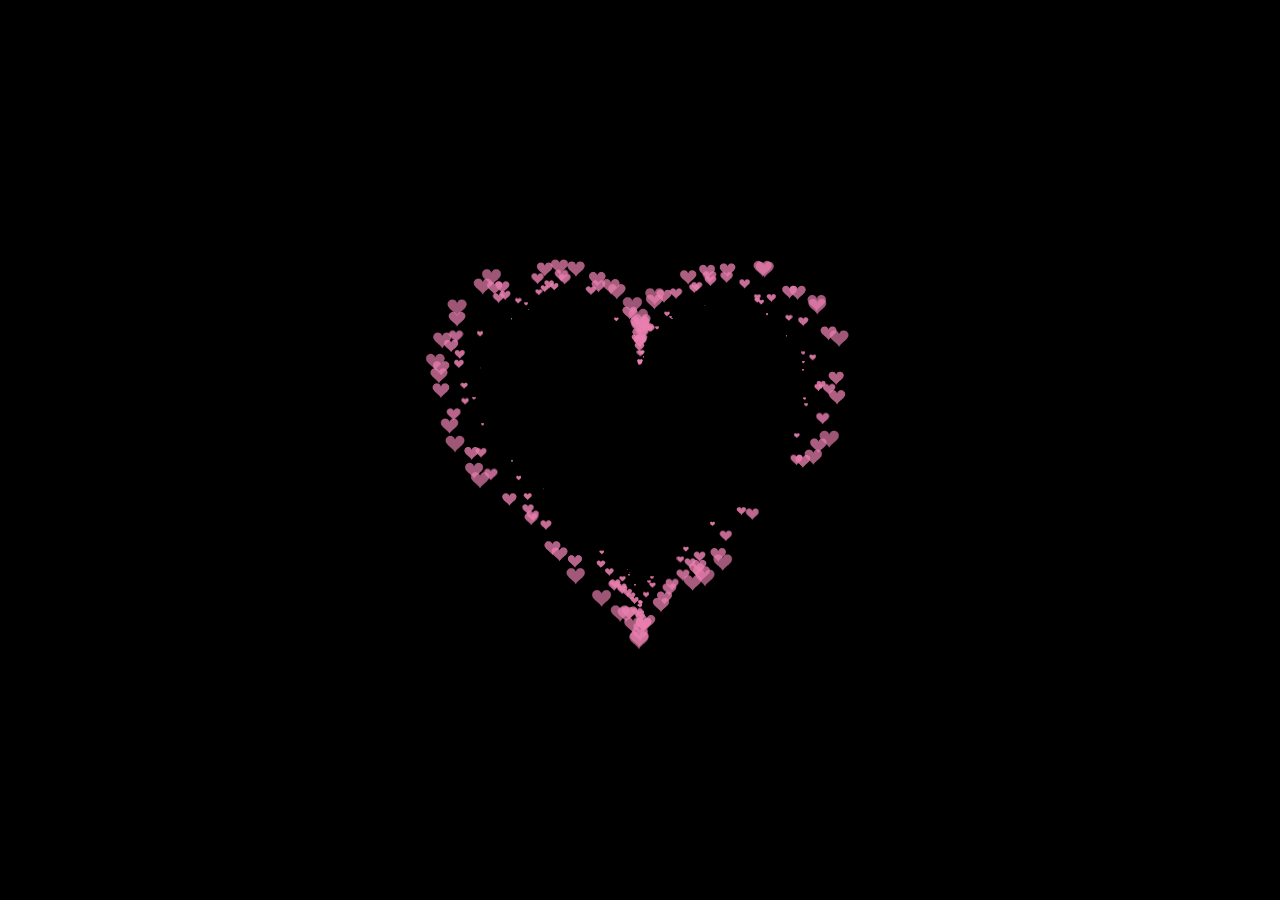
<file: heart/heart10.html>
<!DOCTYPE HTML PUBLIC "-//W3C//DTD HTML 4.0 Transitional//EN">
<HTML>
 <HEAD>
  <TITLE> New Document </TITLE>
  <META NAME="Generator" CONTENT="EditPlus">
  <META NAME="Author" CONTENT="">
  <META NAME="Keywords" CONTENT="">
  <META NAME="Description" CONTENT="">
  <style>
  html, body {
  height: 100%;
  padding: 0;
  margin: 0;
  background: #000;
}
canvas {
  position: absolute;
  width: 100%;
  height: 100%;
}
  </style>
 </HEAD>

 <BODY>
  <canvas id="pinkboard"></canvas>
  <script>
  /*
 * Settings
 */
var settings = {
  particles: {
    length:   500, // maximum amount of particles
    duration:   2, // particle duration in sec
    velocity: 100, // particle velocity in pixels/sec
    effect: -0.75, // play with this for a nice effect
    size:      30, // particle size in pixels
  },
};

/*
 * RequestAnimationFrame polyfill by Erik Möller
 */
(function(){var b=0;var c=["ms","moz","webkit","o"];for(var a=0;a<c.length&&!window.requestAnimationFrame;++a){window.requestAnimationFrame=window[c[a]+"RequestAnimationFrame"];window.cancelAnimationFrame=window[c[a]+"CancelAnimationFrame"]||window[c[a]+"CancelRequestAnimationFrame"]}if(!window.requestAnimationFrame){window.requestAnimationFrame=function(h,e){var d=new Date().getTime();var f=Math.max(0,16-(d-b));var g=window.setTimeout(function(){h(d+f)},f);b=d+f;return g}}if(!window.cancelAnimationFrame){window.cancelAnimationFrame=function(d){clearTimeout(d)}}}());

/*
 * Point class
 */
var Point = (function() {
  function Point(x, y) {
    this.x = (typeof x !== 'undefined') ? x : 0;
    this.y = (typeof y !== 'undefined') ? y : 0;
  }
  Point.prototype.clone = function() {
    return new Point(this.x, this.y);
  };
  Point.prototype.length = function(length) {
    if (typeof length == 'undefined')
      return Math.sqrt(this.x * this.x + this.y * this.y);
    this.normalize();
    this.x *= length;
    this.y *= length;
    return this;
  };
  Point.prototype.normalize = function() {
    var length = this.length();
    this.x /= length;
    this.y /= length;
    return this;
  };
  return Point;
})();

/*
 * Particle class
 */
var Particle = (function() {
  function Particle() {
    this.position = new Point();
    this.velocity = new Point();
    this.acceleration = new Point();
    this.age = 0;
  }
  Particle.prototype.initialize = function(x, y, dx, dy) {
    this.position.x = x;
    this.position.y = y;
    this.velocity.x = dx;
    this.velocity.y = dy;
    this.acceleration.x = dx * settings.particles.effect;
    this.acceleration.y = dy * settings.particles.effect;
    this.age = 0;
  };
  Particle.prototype.update = function(deltaTime) {
    this.position.x += this.velocity.x * deltaTime;
    this.position.y += this.velocity.y * deltaTime;
    this.velocity.x += this.acceleration.x * deltaTime;
    this.velocity.y += this.acceleration.y * deltaTime;
    this.age += deltaTime;
  };
  Particle.prototype.draw = function(context, image) {
    function ease(t) {
      return (--t) * t * t + 1;
    }
    var size = image.width * ease(this.age / settings.particles.duration);
    context.globalAlpha = 1 - this.age / settings.particles.duration;
    context.drawImage(image, this.position.x - size / 2, this.position.y - size / 2, size, size);
  };
  return Particle;
})();

/*
 * ParticlePool class
 */
var ParticlePool = (function() {
  var particles,
      firstActive = 0,
      firstFree   = 0,
      duration    = settings.particles.duration;
  
  function ParticlePool(length) {
    // create and populate particle pool
    particles = new Array(length);
    for (var i = 0; i < particles.length; i++)
      particles[i] = new Particle();
  }
  ParticlePool.prototype.add = function(x, y, dx, dy) {
    particles[firstFree].initialize(x, y, dx, dy);
    
    // handle circular queue
    firstFree++;
    if (firstFree   == particles.length) firstFree   = 0;
    if (firstActive == firstFree       ) firstActive++;
    if (firstActive == particles.length) firstActive = 0;
  };
  ParticlePool.prototype.update = function(deltaTime) {
    var i;
    
    // update active particles
    if (firstActive < firstFree) {
      for (i = firstActive; i < firstFree; i++)
        particles[i].update(deltaTime);
    }
    if (firstFree < firstActive) {
      for (i = firstActive; i < particles.length; i++)
        particles[i].update(deltaTime);
      for (i = 0; i < firstFree; i++)
        particles[i].update(deltaTime);
    }
    
    // remove inactive particles
    while (particles[firstActive].age >= duration && firstActive != firstFree) {
      firstActive++;
      if (firstActive == particles.length) firstActive = 0;
    }
    
    
  };
  ParticlePool.prototype.draw = function(context, image) {
    // draw active particles
    if (firstActive < firstFree) {
      for (i = firstActive; i < firstFree; i++)
        particles[i].draw(context, image);
    }
    if (firstFree < firstActive) {
      for (i = firstActive; i < particles.length; i++)
        particles[i].draw(context, image);
      for (i = 0; i < firstFree; i++)
        particles[i].draw(context, image);
    }
  };
  return ParticlePool;
})();

/*
 * Putting it all together
 */
(function(canvas) {
  var context = canvas.getContext('2d'),
      particles = new ParticlePool(settings.particles.length),
      particleRate = settings.particles.length / settings.particles.duration, // particles/sec
      time;
  
  // get point on heart with -PI <= t <= PI
  function pointOnHeart(t) {
    return new Point(
      160 * Math.pow(Math.sin(t), 3),
      130 * Math.cos(t) - 50 * Math.cos(2 * t) - 20 * Math.cos(3 * t) - 10 * Math.cos(4 * t) + 25
    );
  }
  
  // creating the particle image using a dummy canvas
  var image = (function() {
    var canvas  = document.createElement('canvas'),
        context = canvas.getContext('2d');
    canvas.width  = settings.particles.size;
    canvas.height = settings.particles.size;
    // helper function to create the path
    function to(t) {
      var point = pointOnHeart(t);
      point.x = settings.particles.size / 2 + point.x * settings.particles.size / 350;
      point.y = settings.particles.size / 2 - point.y * settings.particles.size / 350;
      return point;
    }
    // create the path
    context.beginPath();
    var t = -Math.PI;
    var point = to(t);
    context.moveTo(point.x, point.y);
    while (t < Math.PI) {
      t += 0.01; // baby steps!
      point = to(t);
      context.lineTo(point.x, point.y);
    }
    context.closePath();
    // create the fill
    context.fillStyle = '#ea80b0';
    context.fill();
    // create the image
    var image = new Image();
    image.src = canvas.toDataURL();
    return image;
  })();
  
  // render that thing!
  function render() {
    // next animation frame
    requestAnimationFrame(render);
    
    // update time
    var newTime   = new Date().getTime() / 1000,
        deltaTime = newTime - (time || newTime);
    time = newTime;
    
    // clear canvas
    context.clearRect(0, 0, canvas.width, canvas.height);
    
    // create new particles
    var amount = particleRate * deltaTime;
    for (var i = 0; i < amount; i++) {
      var pos = pointOnHeart(Math.PI - 2 * Math.PI * Math.random());
      var dir = pos.clone().length(settings.particles.velocity);
      particles.add(canvas.width / 2 + pos.x, canvas.height / 2 - pos.y, dir.x, -dir.y);
    }
    
    // update and draw particles
    particles.update(deltaTime);
    particles.draw(context, image);
  }
  
  // handle (re-)sizing of the canvas
  function onResize() {
    canvas.width  = canvas.clientWidth;
    canvas.height = canvas.clientHeight;
  }
  window.onresize = onResize;
  
  // delay rendering bootstrap
  setTimeout(function() {
    onResize();
    render();
  }, 10);
})(document.getElementById('pinkboard'));
  </script>
 </BODY>
</HTML>
</file>
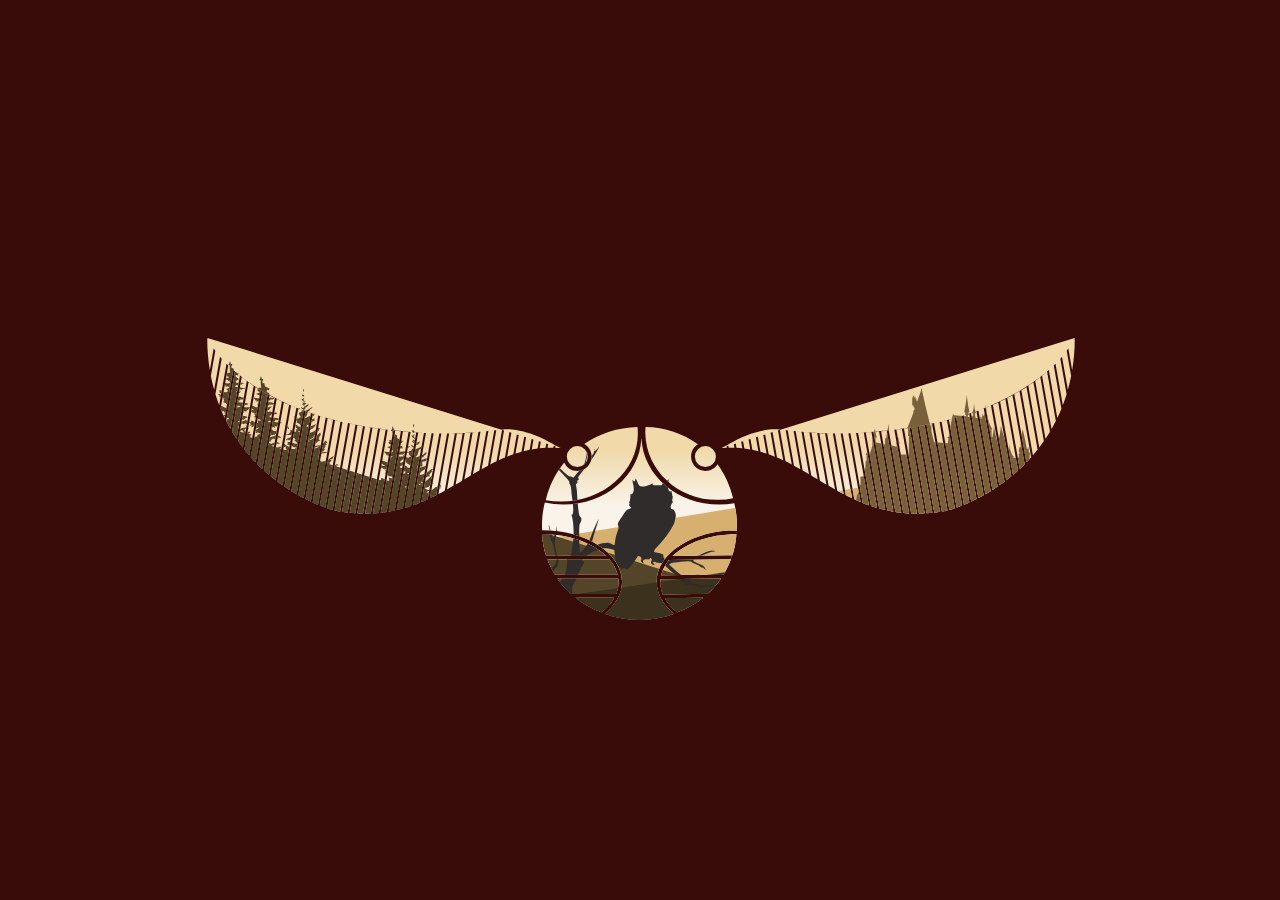
<file: heart/heart15.html>
<!DOCTYPE html>
<html lang="en">
<head>
    <meta charset="UTF-8">
    <meta http-equiv="X-UA-Compatible" content="IE=edge">
    <meta name="viewport" content="width=device-width, initial-scale=1.0">
    <title>Heart</title>
    <style>
        :root {
            --main-color: #390b09;
            --snitch-color: #ffcf86;
            --hill-1: #3C311D;
            --hill-2: #544529;
            --hill-3: #d7af6e;
            --owl-color: #312c2c;
            --castle-color: #77603A;
            --tree-color: #544529;
          }
          
          * {
            margin: 0;
            padding: 0;
            box-sizing: border-box;
          }
          
          html, body, #container {
            width: 100%;
            height: 100%;
            background-color: var(--main-color);
          }
          
          #container, #scene, #snitch, #landscape, .hill, #castle, #owl, #scene, #trees, .tree  {
            position: absolute;
          }
          
          #container, #scene {
            display: flex;
            justify-content: center;
            align-items: center;
          }
          
          #landscape {
            width: 100%;
            height: 100%;
          }
          
          .hill {
            box-shadow: 0 16px 10px -17px rgba(0, 0, 0, 0.5);
          }
          
          #hill-1 {
            width: 0;
            height: 0;
            bottom: 0;
            border-bottom: 84px solid var(--hill-1);
            border-left: 568px solid transparent;
          }
          
          #hill-2 {
            width: 0;
            height: 0;
            bottom: 16px;
            transform: rotate(-2deg);
            border-bottom: 223px solid var(--hill-2);
            border-right: 626px solid transparent;
          }
          
          #hill-3 {
            width: 0;
            height: 0;
            bottom: 14px;
            right: 0;
            transform: rotate(13deg);
            border-bottom: 264px solid var(--hill-3);
            border-left: 643px solid transparent;
          } 
          
          #castle {
            right: 51px;
            bottom: 41px;
          }
          
          #castle svg {
            width: 175px;
            height: 283px;
            fill: var(--castle-color);
          }
          
          #scene {
            width: 881px;
            height: 400px;
            background: rgb(241,217,170);
            background: -moz-linear-gradient(180deg, rgba(241,217,170,1) 50%, rgba(249,243,233,1) 64%);
            background: -webkit-linear-gradient(180deg, rgba(241,217,170,1) 50%, rgba(249,243,233,1) 64%);
            background: linear-gradient(180deg, rgba(241,217,170,1) 50%, rgba(249,243,233,1) 64%);
            filter: progid:DXImageTransform.Microsoft.gradient(startColorstr="#f1d9aa",endColorstr="#f9f3e9",GradientType=1);
            -webkit-clip-path: url(#svgPath);
            clip-path: url(#svgPath);
          }
          
          #trees {
            width: 300px;
            height: 300px;
          }
          
          .tree {
            bottom: 0;
            fill: var(--tree-color);
            height: 100px;
          }
          
          #tree-1, #tree-2, #tree-3 {
            width: 82px;
          }
          
          #tree-4, #tree-5 {
            width: 95px;
            bottom: 26px;
          }
          
          #tree-1 {
            bottom: 91px;
          }
          
          #tree-2 {
            bottom: 76px;
            left: 31px;
          }
          
          #tree-3 {
            bottom: 61px;
            left: 64px;
          }
          
          #tree-4 {
            left: 158px;
          }
          
          #tree-5 {
            left: 168px;
          }
          
          #owl {
            top: 160px;
            left: 184px;
          }
          
          #owl svg {
            width: 400px;
            fill: var(--owl-color)
          }
          
    </style>
</head>
<body>
    <div id="container">
        <div id="scene">
    
          <div id="landscape">
            <div class="hill" id="hill-3"></div>
            <div class="hill" id="hill-2"></div>
            <div class="hill" id="hill-1"></div>
            <div id="castle">
              <svg viewBox="0 0 414 355" fill="none" xmlns="http://www.w3.org/2000/svg">
                <path d="M411.265 151.567L413.765 151.544C411.932 205.531 404.843 243.181 378.373 268.883C351.903 294.586 300.611 366.039 205.661 353.021C98.6164 352.736 53.0561 335.93 0.889612 272.453L5.19082 251.412C7.18689 248.676 8.02312 246.78 9.11026 242.874C6.4676 239.053 6.66743 237.204 10.0298 234.365L9.97783 228.865L12.973 228.337L12.8831 218.838L12.8122 211.338L12.7886 208.838L21.774 207.253L21.7267 202.253L22.7266 202.244L22.6226 191.244L24.1226 191.23L25.4334 171.217L27.4333 171.198L27.3009 157.198L25.301 157.217L29.2157 148.18C29.9752 153.352 30.8529 155.631 32.8195 159.146C36.7589 150.11 38.557 144.732 41.0875 134.567L41.4125 116.063L39.9126 116.077C43.3178 108.283 44.8917 103.652 47.2136 95.0073C48.4933 103.414 49.3792 108.024 51.4121 115.969L48.9122 115.992L48.5209 127.496L71.0672 132.283L71.4301 117.779L73.43 117.76C75.9522 104.361 77.2822 96.7745 79.6034 83.2005C80.8574 102.791 81.3757 113.747 81.5762 133.184L98.6227 138.023L98.5518 130.523L96.5519 130.542C99.2248 124.381 100.383 120.865 101.9 114.491C103.005 120.989 103.949 124.466 106.051 130.453L103.552 130.476L103.193 145.48L104.693 145.466L106.146 140.452C106.674 146.617 106.937 150.107 107.297 156.442L127.296 156.253L127.38 112.25L125.38 112.269C125.792 105.718 125.85 101.989 125.72 95.265L123.696 92.784C130.004 78.8128 133.354 70.6485 138.35 56.1438L138.308 51.644L140.308 51.6251C140.854 49.1743 140.921 47.7422 140.746 45.1206L138.237 44.1443C138.568 42.7903 138.678 42.0224 138.704 40.6397C139.5 40 136.666 40.4849 135.566 40C135 37.5 135.566 29 135.566 23.0328C136.5 20.5 137.5 19.0981 139 16L141.533 22.6122L143 19.0981C143.027 22.0306 143.201 23.5111 143.566 26.0931L145.033 22.5791C145.04 25.9629 145.289 27.8132 146.113 31.0692L147.113 31.0598L156.367 4.9711L156.325 0.471304L158.325 0.45239L158.358 3.95223C165.827 37.6352 170.285 56.5289 179.175 90.2592L180.623 84.7453L180.779 101.245L187.024 127.187L220.051 129.874L220.933 117.366L218.424 116.389L221.9 113.856C223.87 97.7151 226.38 85.6676 231.569 60.7715L231.884 59.2594L233.422 63.245L262.449 65.9707L262.42 62.9708L260.92 62.985L260.854 55.9853L258.354 56.0089C261.494 40.0895 262.803 31.0959 264.466 14.9493C266.192 31.0886 267.503 40.0705 270.854 55.8907L268.854 55.9096L268.92 62.9093L266.92 62.9282L266.963 67.428L275.462 67.3477L279.439 64.8099L279.382 58.8102L277.382 58.8291L280.278 47.8012L281.655 34.7876L282.773 47.2776L286.382 58.744L283.882 58.7677C283.868 63.3143 284.153 65.746 285.486 69.753L293.985 69.6726C294.068 68.7869 294.049 68.2257 293.962 67.1727L297.461 67.1396C297.299 69.2768 297.337 70.3432 297.509 72.1394L298.509 72.1299C300.495 67.2735 301.432 64.3887 302.381 58.5927L303.437 64.583L305.437 64.5641C307.503 54.4107 308.252 48.5749 309.187 38.0274C311.095 53.7866 312.476 62.5574 316.065 77.9642C319.071 85.621 321.086 89.5124 324.739 96.383L322.744 96.9019L323.419 115.396L324.919 115.382C327.151 105.549 327.717 99.7363 328.673 89.3455C331.467 105.483 333.445 114.435 337.56 130.263L338.56 130.254L338.461 119.754L340.461 119.735C343.127 107.38 344.117 100.356 345.158 87.6895C348.613 102.079 350.926 110.036 355.503 124.093L356.96 119.579C358.238 125.163 359.295 128.082 361.587 133.036L360.087 133.05L360.187 143.55L361.687 143.536L361.748 150.035C362.679 147.274 363.152 145.575 363.668 141.517L364.573 131.508L365.653 139.998C369.914 154.016 372.457 159.275 377.366 162.388L374.361 161.917L374.38 163.917L387.379 163.794L387.285 153.794L389.785 153.77L387.228 147.794C388.127 143.617 388.795 141.183 390.124 136.766L391.662 140.752C392.655 123.232 393.691 113.366 396.236 95.7068C401.088 114.121 403.446 124.491 406.685 143.11L408.185 143.096L409.137 138.087C410.212 140.717 410.681 142.339 411.208 145.567L411.265 151.567Z"/>
                </svg>
            </div>
            <div id="trees">
              <div class="tree" id="tree-1">
                <svg viewBox="0 0 744.09448819 1052.3622047" xmlns="http://www.w3.org/2000/svg">
                  <path d="m246.33 938.18c-1.609-1.9388-2.5517-7.8094-2.1301-13.265 0.67641-8.7518 0.17245-9.8803-4.7642-10.668-3.0363-0.48447-8.4669-2.6213-12.068-4.7485-6.095-3.6004-6.9552-3.6004-12.45-9e-5 -6.3155 4.1381-13.151 3.082-13.151-2.0318 0-1.9991-3.5603-3.3754-9.9219-3.8357-8.5871-0.6213-9.8969-1.4246-9.7365-5.9706 0.26023-7.3743-6.8662-6.8586-23.786 1.7213-14.684 7.4464-26.74 8.9801-30.927 3.9345-1.976-2.381-0.96067-4.2899 4.3833-8.2409 3.8253-2.8281 6.955-7.2377 6.955-9.7991 0-2.7061 2.2406-5.5089 5.3487-6.6906 7.0436-2.678 11.998-8.6272 8.8199-10.591-3.5303-2.1818-25.218 0.74433-34.614 4.6702-4.477 1.8706-10.146 3.4011-12.597 3.4011-6.4583 0-8.3252-6.992-2.9391-11.008 2.4556-1.831 4.0462-4.5681 3.5346-6.0824s-1.0369-5.3798-1.1673-8.5898c-0.19739-4.8583-2.1886-6.4835-11.882-9.6977-12.708-4.2138-17.943-9.5064-13.65-13.8 1.9304-1.9304 3.9832-1.8829 7.8404 0.1814 3.5576 1.904 10.657 2.2875 22.243 1.2018 11.212-1.0506 18.713-0.68716 21.988 1.0656 2.7339 1.4631 7.7308 2.3328 11.104 1.9327l6.1336-0.72757-5.7284-6.6334c-5.0382-5.8341-8.112-6.9096-25.509-8.9248-29.169-3.379-33.669-4.7841-34.534-10.783-0.4103-2.8462 0.17682-5.1749 1.3047-5.1749s4.09-1.5109 6.5824-3.3575c4.478-3.3177 4.4764-3.3998-0.13744-6.9294-2.568-1.9646-7.4295-3.6053-10.803-3.6462s-7.4483-1.6577-9.0545-3.593c-2.4606-2.9648-1.7705-3.9196 4.3833-6.0648 9.3092-3.2452 9.3132-6.4732 0.0103-8.3338l-7.2933-1.4587 9.0442-5.702 9.0442-5.702-11.089 1.338c-10.527 1.2701-15.111-1.1988-7.5873-4.0861 6.3323-2.4299 3.6868-5.1297-9.3784-9.5707-14.055-4.7775-19.632-9.3671-15.907-13.092 1.5073-1.5073 6.3102-1.4373 13.962 0.20367 7.9533 1.7057 14.952 1.7616 21.999 0.17591 9.6909-2.1805 10.772-1.9089 17.339 4.3537 3.852 3.6736 11.385 7.9657 16.739 9.5381 6.4011 1.8798 13.397 6.7383 20.426 14.186 11.229 11.898 21.417 17.455 34.414 18.772 12.441 1.2607 11.229-3.4282-2.1257-8.229-12.031-4.325-15.792-9.6146-8.7546-12.315 5.9817-2.2954 3.8875-5.2104-5.8364-8.1238-6.5016-1.9479-9.3382-4.1039-9.3382-7.0974 0-2.3648-1.5758-4.2996-3.5018-4.2996s-5.6029-2.1011-8.171-4.6691-6.1033-4.6691-7.8561-4.6691-5.6924-1.9483-8.7546-4.3296-9.7698-5.65-14.906-7.2639c-21.955-6.8988-25.714-16.421-6.4816-16.421 9.7262 0 10.425-0.39468 9.1728-5.1824-3.4122-13.048 5.3483-21.461 10.522-10.105 1.4344 3.1481 6.2585 7.4562 10.72 9.5734 7.5801 3.597 8.7029 3.5832 17.117-0.21086 17.333-7.8163 20.62-17.295 6.0867-17.554-6.0953-0.10879-9.0135-2.1875-16.053-11.435-8.7868-11.543-9.0623-14.112-1.5131-14.112 4.9497 0 5.187-0.94678 1.8161-7.2453-2.9758-5.5603-0.79347-13.766 3.6611-13.766 1.7694 0 4.5876 2.7629 6.2627 6.1398 2.0954 4.2242 7.16 7.684 16.233 11.089 7.2532 2.7222 16.702 7.8834 20.998 11.469 9.6824 8.0826 19.909 8.0282 18.779-0.09999-0.5249-3.7749 0.46036-5.2628 3.5018-5.2885 2.3277-0.01965 5.7663-1.0061 7.6412-2.192 2.9409-1.8602 2.8607-2.7622-0.58364-6.5681-2.196-2.4265-4.0108-5.3797-4.033-6.5626s-2.6897-4.6644-5.9279-7.7366c-4.8817-4.6316-6.806-5.1674-11.264-3.1362-7.4453 3.3923-11.41 0.36244-9.4977-7.2577 1.3309-5.3028 0.81282-6.1986-3.585-6.1986-3.1774 0-5.6071-1.7833-6.3618-4.6691-0.85291-3.2616-3.1844-4.6691-7.7338-4.6691-5.2336 0-6.2866-0.86533-5.3607-4.4056 1.5694-6.0014-3.1273-8.3971-7.6318-3.8927-4.4819 4.482-7.9648 2.7419-7.9648-3.9792 0-3.8875-0.62256-4.3757-2.8015-2.1968-3.7437 3.7437-11.206 3.5745-11.206-0.25417 0-1.6806 1.5424-5.0949 3.4276-7.5873 4.7734-6.3111 4.4015-8.8979-1.663-11.565-2.8815-1.2675-5.6164-4.4056-6.0774-6.9736s-2.4484-6.4854-4.4163-8.7053c-3.0726-3.466-3.1572-5.5391-0.5991-14.676 2.7452-9.8048 2.6004-11.045-1.8443-15.808-5.8904-6.3112-8.8525-16.899-5.336-19.072 4.1745-2.58 26.949 17.185 37.52 32.563 3.21 4.6695 10.278 12.773 15.706 18.009s10.458 11.373 11.177 13.639 5.4213 5.7661 10.449 7.7778c8.4424 3.378 10.176 3.3325 22.674-0.5951 7.4429-2.339 20.098-5.6793 28.123-7.4228 15.221-3.3069 17.894-5.5132 9.7934-8.0841-5.7371-1.8209-4.8014-6.6619 1.4892-7.7052 2.4616-0.40822 7.89-2.296 12.063-4.195 9.5212-4.3328 10.621-12.572 1.6777-12.572-3.2503 0-6.4568-1.4259-7.1256-3.1687-1.0071-2.6245-2.9869-2.5318-11.527 0.53924-8.3978 3.0198-10.866 3.1512-13.302 0.70807-2.4323-2.4399-1.9011-3.8382 2.8459-7.491l5.8364-4.4912-8.3084-0.0519c-9.7889-0.06116-17.518-4.9344-15.63-9.8547 0.76193-1.9856 6.9199-4.5963 14.371-6.0927 13.539-2.719 27.076-10.749 27.076-16.06 0-3.855-1.9903-3.7614-9.3382 0.43904-6.774 3.8724-20.075 4.5697-22.181 1.1629-0.79505-1.2864 1.142-3.3227 4.3046-4.5251 8.9674-3.4094 10.022-7.3234 1.5154-5.622-6.0865 1.2173-7.465 0.64763-8.5593-3.537-1.5664-5.99-2.5205-6.081-12.348-1.1785-9.536 4.7572-23.43 8.0029-23.43 5.4733 0-1.0441 3.9396-4.3477 8.7546-7.3415l8.7546-5.4432-13.242-1.1804c-17.176-1.531-19.049-3.8103-7.0157-8.5371 5.3638-2.107 9.7524-4.5878 9.7524-5.5129s-4.0875-2.3357-9.0834-3.1346c-9.2911-1.4857-14.703-7.7699-8.3864-9.7381l6.9643-2.1729c2.1-0.65603 3.5018-3.9213 3.5018-8.1566 0-6.768 0.35507-7.0172 8.5091-5.9732 4.68 0.59918 15.511 5.3202 24.07 10.491 15.217 9.1946 28.483 12.145 31.64 7.0375 0.80367-1.3004-0.20108-5.6965-2.2328-9.7691-4.8962-9.8146-2.0074-12.011 11.164-8.4885 13.898 3.717 18.245 0.64679 11.741-8.292-3.7678-5.1784-5.8858-5.907-15.863-5.4568-10.526 0.47494-11.637 0.02019-12.94-5.2959-1.389-5.6672-4.8929-7.569-19.318-10.485-7.7099-1.5585-7.9976-4.109-1.4936-13.243 4.7767-6.7083 4.7945-7.015 0.58364-10.094-4.1937-3.0665-4.1624-3.3676 0.90997-8.767 6.4476-6.8632 6.7754-9.7714 0.73711-6.5399-6.9862 3.7389-11.921 3.045-10.202-1.4346 1.1968-3.1187 0.4057-3.5836-4.1587-2.4441-4.1262 1.0301-7.1077-0.12513-11.126-4.3111-3.0193-3.1451-6.3388-5.1935-7.3767-4.552-3.9276 2.4274-9.6856-1.8376-8.5165-6.3082 0.8201-3.1361-0.52472-5.2538-4.481-7.0565-5.4162-2.4678-8.0692-11.164-3.4058-11.164 1.2358 0 7.8018 2.0395 14.591 4.5322s16.546 5.2233 21.682 6.0679c9.1201 1.4999 8.9019 1.2412-9.3382-11.073l-18.676-12.608-0.11068-10.986-0.11071-10.986 8.2817 1.404c4.5549 0.77223 16.161 5.1523 25.791 9.7334 19.136 9.1033 30.477 10.294 37.502 3.9364 4.8513-4.3904 6.1542-12.705 1.9909-12.705-1.391 0-2.0877-1.3132-1.5481-2.9182s-1.9993-4.1807-5.6419-5.7237c-9.3383-3.9558-8.2227-7.7 2.2944-7.7 6.6021 0 10.235-1.5153 13.992-5.8364 2.7911-3.21 6.745-5.8364 8.7865-5.8364s3.2624-1.3132 2.7131-2.9182c-0.61684-1.8024-4.1722-2.6355-9.2987-2.1787-4.565 0.40673-9.0238-0.43159-9.9084-1.8629-1.0363-1.6768-5.2716-2.0531-11.907-1.0581-9.7376 1.4602-13.976-1.1063-7.964-4.8222 4.4919-2.7761 2.4816-6.0794-2.1811-3.584-7.0258 3.7601-9.9791 2.961-8.3244-2.2524 0.97001-3.0562 0.41952-4.6692-1.5936-4.6692-4.2923-1e-4 -16.47-15.724-13.567-17.518 1.2839-0.79354 6.7962-0.78675 12.249 0.01506s14.643 1.8478 20.421 2.3246 13.673 1.5434 17.544 2.3704c9.1213 1.9487 21.63-6.6986 17.277-11.944-1.4895-1.7948-4.1555-3.2633-5.9242-3.2633-4.3636 0-4.0425-2.3202 0.86948-6.2836 3.772-3.0435 3.6824-3.1976-1.1673-2.0083-2.889 0.70849-7.444 1.9128-10.122 2.6763-4.2439 1.2099-4.5544 0.79943-2.4167-3.1949 3.0322-5.6658 1.3416-7.5316-6.8244-7.5316-3.4808 0-7.5842-1.5128-9.1187-3.3617s-5.0774-3.7379-7.8732-4.1977c-4.279-0.70375-3.6529-1.4647 3.9565-4.8093 4.9718-2.1853 11.992-3.9732 15.601-3.9732 4.6858 0 7.0217-1.4506 8.172-5.0749 1.8231-5.7441-4.2119-11.793-9.6743-9.6972-1.8486 0.70941-3.9215-0.62083-4.7971-3.0785-0.84798-2.3802-3.1208-6.1662-5.0506-8.4132s-2.5581-4.1089-1.3961-4.1374 4.7171-2.053 7.9002-4.4988c4.8339-3.7142 5.0676-4.3788 1.4185-4.0336-2.4029 0.22736-4.8126-0.84103-5.3548-2.3742-1.1487-3.2478 16.525-8.6463 22.873-6.9864 2.3383 0.61147 6.0178-0.91987 8.3183-3.4619 3.5139-3.8828 3.6267-4.8666 0.76102-6.6376-2.5183-1.5564-3.4488-7.8317-3.7003-24.954-0.55222-37.597-0.19615-35.715-6.7572-35.715-7.1034 0-7.8253-5.775-1.1673-9.3382 3.0116-1.6118 4.6691-4.8882 4.6691-9.2294 0-17.312 8.0294-19.449 10.248-2.7266 1.3669 10.305 2.174 11.522 8.4717 12.782 6.8882 1.3776 9.3562 6.7566 4.4823 9.7689-4.1712 2.5779-6.8193 12.369-5.3424 19.754 1.1637 5.8183 2.5286 7.0047 8.059 7.0047 7.0943 0 15.514 9.295 12.637 13.95-0.84399 1.3656-0.32763 6.1397 1.1474 10.609 1.921 5.8207 4.452 8.5462 8.9206 9.6062 3.4313 0.8139 7.8145 2.8168 9.7405 4.4509s7.8443 4.1269 13.152 5.5396c11.822 3.1465 17.182 8.3876 10.394 10.163-3.2142 0.84054-4.2059 2.576-3.3477 5.8581 1.8628 7.1235-3.5291 8.6452-11.017 3.1091-4.7586-3.5182-6.3227-3.9387-5.3647-1.4422 0.85998 2.2411-0.0134 3.5238-2.3994 3.5238-3.8969 0-4.4193 4.1306-1.7335 13.708 1.0749 3.8328 4.7753 6.7231 12.024 9.3917 9.9243 3.6536 10.508 4.3702 11.189 13.723 0.77089 10.597-0.49918 11.651-7.5841 6.2924-5.6944-4.307-12.976-4.8266-8.7753-0.62611 4.3519 4.3519 3.3375 6.5368-3.0349 6.5368-6.9207 0-7.1772 1.8353-1.7509 12.527l4.0855 8.0498 24.656-1.2766c16.54-0.85641 27.53-0.32794 33.388 1.6054 8.7732 2.8954 10.663 8.8687 2.4031 7.5956-2.4298-0.37451-5.9932-0.89979-7.9186-1.1673-2.0777-0.28867-3.8139 1.7214-4.2712 4.9449-0.57773 4.0723-1.7463 5.0119-4.6702 3.7553-2.1449-0.92176-6.7017-2.1591-10.126-2.7496-5.1417-0.8866-6.362-0.11717-7.0037 4.4157-0.73585 5.1985-1.581 5.4554-15.952 4.8482-17.126-0.72367-20.621 0.72259-21.537 8.9142-0.63847 5.7078-0.52228 5.7408 25.039 7.1342 14.124 0.76989 28.832 2.7626 32.684 4.4281s13.012 4.1873 20.355 5.6039c17.178 3.314 16.465 7.4534-1.131 6.5656-10.41-0.52518-13.773 0.1362-14.841 2.9182-1.6213 4.225-10.441 4.776-14.322 0.89479-2.047-2.047-3.5727-1.9804-6.2899 0.27473-1.973 1.6375-6.1394 2.4894-9.2585 1.8932-4.1145-0.78654-5.9806 0.09924-6.7985 3.2271-0.64334 2.4601-3.226 4.3112-6.0151 4.3112-3.3313 0-4.8877 1.4868-4.8877 4.6691 0 2.594-1.5564 4.6691-3.5018 4.6691-5.4173 0-4.1332 6.294 1.5895 7.7906 3.1437 0.82207 10.477-1.2962 19.17-5.5372 9.5338-4.6513 14.845-6.103 16.451-4.4967 3.2367 3.2367-0.81289 9.2735-9.4029 14.017-3.7382 2.0644-7.1312 6.0286-7.54 8.8093-0.82464 5.6091-8.6919 12.101-14.665 12.101-5.876 0-8.8584 5.0671-6.5573 11.141 2.7931 7.3727 8.4903 8.9174 16.166 4.3834 8.5072-5.0253 12.751-4.8584 24.802 0.97561 5.4843 2.6549 16.059 5.3471 23.499 5.9828s15.891 1.6351 18.78 2.2211c6.1999 1.2575 7.1292 7.9801 1.1031 7.9801-2.2823 0-6.2712 1.486-8.8642 3.3022-2.9224 2.047-12.478 3.5999-25.139 4.0855-18.09 0.69376-20.304 1.2503-19.369 4.8688 0.82576 3.1959-0.42174 4.0855-5.7295 4.0855-5.4906 0-6.7783 1.0021-6.7494 5.2528 0.01966 2.889 0.80758 6.3935 1.7509 7.7878s12.221 3.8135 25.061 5.3761c55.589 6.7649 60.21 7.8543 59.042 13.919-1.1142 5.7857-11.307 9.8998-20.789 8.3912-7.7213-1.2285-9.0652-0.55098-15.817 7.9736-5.5541 7.0126-6.6425 9.792-4.4018 11.241 1.6371 1.0586 17.159 1.9248 34.493 1.9248 25.838 0 31.517 0.60416 31.517 3.3534 0 1.8444-3.4919 4.2583-7.7599 5.3642-4.9791 1.2902-9.1621 4.525-11.673 9.027-2.3597 4.2312-6.4613 7.5462-10.333 8.3513-4.1435 0.86169-6.42 2.8315-6.42 5.5551 0 5.7541-6.8142 7.4598-18.928 4.738-12.304-2.7646-13.889-1.6821-6.971 4.7627 3.7876 3.5287 4.5638 5.6304 2.7495 7.4448s-5.5118 1.0784-13.097-2.6068c-12.848-6.2422-12.629-6.233-11.121-0.46577 0.87586 3.3492 0.07163 4.6691-2.8449 4.6691-3.328 0-3.803 1.3771-2.6174 7.5873 1.8999 9.9515 16.78 23.273 24.499 21.932 6.9959-1.2154 30.21 4.097 33.793 7.7332 3.7801 3.8365-4.9496 10.068-11.726 8.3704-4.21-1.0546-5.2258-0.1584-5.8364 5.1487-0.76043 6.6097-3.4959 7.4721-12.412 3.9131-4.1099-1.6405-4.2955-1.4042-1.5499 1.9729 3.4163 4.2021 1.8785 8.7103-2.9711 8.7103-1.693 0-4.3686-1.5549-5.9458-3.4552-2.4931-3.004-3.3813-2.8208-6.8012 1.4026-3.7406 4.6194-4.3586 4.6803-12.593 1.2398-7.6943-3.2149-12.365-1.7528-6.3247 1.9801 1.284 0.79356 2.3346 3.0388 2.3346 4.9895 0 2.6782-2.1437 3.359-8.7546 2.7804-7.4348-0.65069-8.8611-0.02019-9.4607 4.1822-0.46479 3.2571 0.79622 5.3413 3.6894 6.0979 5.603 1.4652 46.716-10.253 54.988-15.673 5.0497-3.3087 7.9556-3.6715 15.001-1.8729 8.7561 2.2355 35.585 20.59 35.585 24.345 0 3.5908-11.731 2.1031-23.568-2.9887-12.822-5.516-17.569-4.6033-8.1516 1.5673 12.259 8.0327 3.0632 14.286-11.351 7.7186-4.8727-2.2202-6.7037-2.0109-10.216 1.1673-5.2618 4.7619-8.4081 4.8575-15.12 0.45967-4.8345-3.1677-5.9594-2.8141-15.676 4.928-10.099 8.047-10.876 9.5277-8.9958 17.161 0.89232 3.6232-1.9946 3.8879-11.394 1.0445-4.1729-1.2624-5.2528-0.6692-5.2528 2.8855 0 2.461-1.1691 5.6436-2.5981 7.0726-4.187 4.187-0.80923 6.691 13.279 9.8438 12.44 2.7839 13.643 2.6541 20.178-2.1776 3.9041-2.8864 11.198-5.425 16.644-5.7928 5.3317-0.36013 13.896-1.3936 19.032-2.2967 7.0352-1.237 12.121-0.44083 20.622 3.2281 15.813 6.825 13.357 10.873-6.1176 10.083-13.454-0.5454-15.787-0.00186-18.868 4.396-2.3439 3.3464-5.0908 4.6063-8.2446 3.7816-2.6672-0.69752-5.9742 0.26287-7.5839 2.2024-1.9557 2.3564-5.205 2.9982-10.32 2.0386-5.47-1.0262-7.8311-0.44971-8.8311 2.1562-0.75068 1.9562-2.8512 3.5568-4.6677 3.5568s-3.8523 2.1011-4.5238 4.6691c-1.0115 3.868-0.07162 4.6691 5.4777 4.6691 3.6843 0 12.029 2.1011 18.544 4.6691 14.656 5.777 19.011 5.8077 36.384 0.2565 7.5951-2.427 17.749-5.1009 22.564-5.9422 7.6211-1.3315 8.7546-0.94611 8.7546 2.9769 0 5.3283-9.2934 12.016-16.843 12.121-5.1937 0.0723-5.215 0.16496-0.80321 3.5018 2.4925 1.8852 9.4711 3.4276 15.509 3.4276 8.0929 0 11.369 1.0226 12.47 3.8922 1.9519 5.0866-1.8469 8.6822-9.7901 9.2666-8.9529 0.65865-9.4713 1.1005-3.3226 2.8322 6.0492 1.7037 7.7276 5.9554 2.6144 6.6226-21.084 2.7511-25.085 3.9315-31.076 9.1665l-6.729 5.8804 7.3126 7.5447c9.2803 9.5749 9.2186 12.653-0.2747 13.7l-7.5873 0.83731 6.7814 1.9889c4.4744 1.3123 8.0483 1.055 10.506-0.75626 2.0483-1.5099 6.8347-4.5536 10.637-6.7638s12.333-9.534 18.959-16.275 13.791-12.256 15.923-12.256c5.6618 0 7.0361 5.9942 2.7707 12.084-4.9026 6.9994-4.6797 8.9271 1.0323 8.9271 7.242 0 7.9314 5.7964 2.1178 17.806-3.536 7.3044-7.4819 11.731-11.967 13.423-6.3044 2.3796-6.6052 3.1009-5.2004 12.469 1.5562 10.377 1.8448 9.9975-10.479 13.787-2.5947 0.79789-2.4137 1.6385 0.86975 4.0394 2.7373 2.0016 3.6393 4.6294 2.6542 7.7329-1.4716 4.6365-3.4023 5.8964-20.675 13.491-5.5264 2.43-8.7546 5.4253-8.7546 8.1231 0 6.495-5.4349 9.7116-13.637 8.0711-5.8136-1.1627-7.6314-0.56963-8.9185 2.9097-2.6764 7.2352-5.8447 8.0855-24.446 6.5606-11.872-0.97328-18.347-0.60862-19.398 1.0926-0.86795 1.4044-4.0805 2.5534-7.1389 2.5534-6.1388 0-6.8778 0.78224-8.9464 9.4695-1.383 5.8083-0.95615 6.0503 15.981 9.0598 17.203 3.0566 17.454 3.0289 21.859-2.4109 4.1344-5.1057 4.9081-5.2611 10.718-2.1517 5.523 2.9558 7.9633 2.8717 20.678-0.71281 27.965-7.8836 30.861-8.4739 41.847-8.5291 12.392-0.06224 14.088 2.8482 6.4438 11.054-2.7722 2.9756-3.6982 5.5716-2.2965 6.4379 4.9926 3.0856-0.45981 5.1798-10.53 4.0447-6.9818-0.78694-10.542-0.29726-10.542 1.4499 0 1.451 2.1631 2.6382 4.8069 2.6382s4.1576 1.0506 3.3641 2.3346-3.8656 2.3346-6.8266 2.3346-8.011 2.0665-11.222 4.5923-8.3428 4.4783-11.404 4.339c-11.956-0.54409-15.563 0.54349-16.74 5.048-0.66752 2.5526-3.9417 5.6782-7.276 6.9459s-6.0623 3.9067-6.0623 5.8645c0 3.986-6.0279 4.4871-18.676 1.5525-4.494-1.0426-9.4842-1.4553-11.089-0.91704-5.1244 1.7186-3.1406 4.8389 4.0855 6.426 9.1998 2.0206 9.3182 8.171 0.15733 8.171-4.6697 0-7.2928 1.4066-8.2506 4.4243-1.9978 6.2946-14.653 8.0129-35.614 4.8356-13.563-2.056-20.612-4.6122-30.113-10.921-6.8226-4.5299-13.942-7.6464-15.82-6.9256-2.0085 0.77075-4.0248 5.9346-4.8946 12.536-0.8135 6.1738-1.6844 12.801-1.9354 14.727-0.64989 4.988-20.798 6.1421-24.721 1.416zm48.236-77.586c5.7225-3.6088 6.659-6.7294 2.7454-9.1481-1.379-0.8523-4.8216 0.62445-7.6501 3.2817-3.4094 3.203-6.892 4.3739-10.333 3.4742-3.6971-0.96681-5.19-0.32756-5.19 2.2224 0 6.8676 9.6792 6.9481 20.427 0.16991zm23.929-10.039c0-2.8189-12.017-12.276-13.595-10.698-1.4472 1.4472 8.9074 12.864 11.667 12.864 1.0602 0 1.9276-0.97431 1.9276-2.1651zm19.981-24.757c-2.4924-1.8852-7.2199-3.3904-10.506-3.3449l-5.9738 0.08272 5.8364 3.3364c3.21 1.835 7.9375 3.3402 10.506 3.3449 4.6067 0.00835 4.6085-0.03736 0.13744-3.4191zm-99.356-26.719c0-5.1345-12.328-10.291-23.043-9.6382-18.039 1.0994-16.442 5.4418 2.3113 6.2843 6.5428 0.29394 13.044 1.682 14.446 3.0845 3.1653 3.1653 6.2854 3.299 6.2854 0.26931zm96.561-54.916c-0.7391-1.926-2.2819-3.5018-3.4286-3.5018s-2.0848 1.5758-2.0848 3.5018 1.5429 3.5018 3.4286 3.5018c2.0885 0 2.9033-1.3687 2.0848-3.5018zm16.775-4.2244c0.12496-7.3808-4.8622-12.968-8.4091-9.4214-1.2456 1.2456-1.5851 5.6633-0.75439 9.8169 1.922 9.6098 8.9992 9.3044 9.1635-0.39557zm50.039-0.14114 10.461-3.1274-7.2314-3.7396c-6.9234-3.5802-7.4445-3.5127-12.234 1.5852-2.7513 2.9286-4.2923 6.0346-3.4246 6.9024s1.6653 1.5618 1.7723 1.5423 4.9022-1.4428 10.656-3.1629zm-171.71-57.765c-0.70366-1.1385-2.7932-2.07-4.6434-2.07s-3.3641-1.0506-3.3641-2.3346c0-3.0591-13.3-3.0333-15.193 0.02949-2.1526 3.4829 17.965 11.638 21.587 8.7509 1.5909-1.2682 2.3168-3.2373 1.6132-4.3758zm129.6-245.81c9.0653-0.97781 8.1347-5.1473-2.0592-9.2261-14.525-5.8119-27.051 0.95451-18.24 9.853 1.7332 1.7503 5.2883 2.3464 8.7546 1.4679 3.21-0.81357 8.405-1.7562 11.544-2.0949z"/>
                 </svg>             
              </div>
              <div class="tree" id="tree-2">
                <svg viewBox="0 0 744.09448819 1052.3622047" xmlns="http://www.w3.org/2000/svg">
                  <path d="m246.33 938.18c-1.609-1.9388-2.5517-7.8094-2.1301-13.265 0.67641-8.7518 0.17245-9.8803-4.7642-10.668-3.0363-0.48447-8.4669-2.6213-12.068-4.7485-6.095-3.6004-6.9552-3.6004-12.45-9e-5 -6.3155 4.1381-13.151 3.082-13.151-2.0318 0-1.9991-3.5603-3.3754-9.9219-3.8357-8.5871-0.6213-9.8969-1.4246-9.7365-5.9706 0.26023-7.3743-6.8662-6.8586-23.786 1.7213-14.684 7.4464-26.74 8.9801-30.927 3.9345-1.976-2.381-0.96067-4.2899 4.3833-8.2409 3.8253-2.8281 6.955-7.2377 6.955-9.7991 0-2.7061 2.2406-5.5089 5.3487-6.6906 7.0436-2.678 11.998-8.6272 8.8199-10.591-3.5303-2.1818-25.218 0.74433-34.614 4.6702-4.477 1.8706-10.146 3.4011-12.597 3.4011-6.4583 0-8.3252-6.992-2.9391-11.008 2.4556-1.831 4.0462-4.5681 3.5346-6.0824s-1.0369-5.3798-1.1673-8.5898c-0.19739-4.8583-2.1886-6.4835-11.882-9.6977-12.708-4.2138-17.943-9.5064-13.65-13.8 1.9304-1.9304 3.9832-1.8829 7.8404 0.1814 3.5576 1.904 10.657 2.2875 22.243 1.2018 11.212-1.0506 18.713-0.68716 21.988 1.0656 2.7339 1.4631 7.7308 2.3328 11.104 1.9327l6.1336-0.72757-5.7284-6.6334c-5.0382-5.8341-8.112-6.9096-25.509-8.9248-29.169-3.379-33.669-4.7841-34.534-10.783-0.4103-2.8462 0.17682-5.1749 1.3047-5.1749s4.09-1.5109 6.5824-3.3575c4.478-3.3177 4.4764-3.3998-0.13744-6.9294-2.568-1.9646-7.4295-3.6053-10.803-3.6462s-7.4483-1.6577-9.0545-3.593c-2.4606-2.9648-1.7705-3.9196 4.3833-6.0648 9.3092-3.2452 9.3132-6.4732 0.0103-8.3338l-7.2933-1.4587 9.0442-5.702 9.0442-5.702-11.089 1.338c-10.527 1.2701-15.111-1.1988-7.5873-4.0861 6.3323-2.4299 3.6868-5.1297-9.3784-9.5707-14.055-4.7775-19.632-9.3671-15.907-13.092 1.5073-1.5073 6.3102-1.4373 13.962 0.20367 7.9533 1.7057 14.952 1.7616 21.999 0.17591 9.6909-2.1805 10.772-1.9089 17.339 4.3537 3.852 3.6736 11.385 7.9657 16.739 9.5381 6.4011 1.8798 13.397 6.7383 20.426 14.186 11.229 11.898 21.417 17.455 34.414 18.772 12.441 1.2607 11.229-3.4282-2.1257-8.229-12.031-4.325-15.792-9.6146-8.7546-12.315 5.9817-2.2954 3.8875-5.2104-5.8364-8.1238-6.5016-1.9479-9.3382-4.1039-9.3382-7.0974 0-2.3648-1.5758-4.2996-3.5018-4.2996s-5.6029-2.1011-8.171-4.6691-6.1033-4.6691-7.8561-4.6691-5.6924-1.9483-8.7546-4.3296-9.7698-5.65-14.906-7.2639c-21.955-6.8988-25.714-16.421-6.4816-16.421 9.7262 0 10.425-0.39468 9.1728-5.1824-3.4122-13.048 5.3483-21.461 10.522-10.105 1.4344 3.1481 6.2585 7.4562 10.72 9.5734 7.5801 3.597 8.7029 3.5832 17.117-0.21086 17.333-7.8163 20.62-17.295 6.0867-17.554-6.0953-0.10879-9.0135-2.1875-16.053-11.435-8.7868-11.543-9.0623-14.112-1.5131-14.112 4.9497 0 5.187-0.94678 1.8161-7.2453-2.9758-5.5603-0.79347-13.766 3.6611-13.766 1.7694 0 4.5876 2.7629 6.2627 6.1398 2.0954 4.2242 7.16 7.684 16.233 11.089 7.2532 2.7222 16.702 7.8834 20.998 11.469 9.6824 8.0826 19.909 8.0282 18.779-0.09999-0.5249-3.7749 0.46036-5.2628 3.5018-5.2885 2.3277-0.01965 5.7663-1.0061 7.6412-2.192 2.9409-1.8602 2.8607-2.7622-0.58364-6.5681-2.196-2.4265-4.0108-5.3797-4.033-6.5626s-2.6897-4.6644-5.9279-7.7366c-4.8817-4.6316-6.806-5.1674-11.264-3.1362-7.4453 3.3923-11.41 0.36244-9.4977-7.2577 1.3309-5.3028 0.81282-6.1986-3.585-6.1986-3.1774 0-5.6071-1.7833-6.3618-4.6691-0.85291-3.2616-3.1844-4.6691-7.7338-4.6691-5.2336 0-6.2866-0.86533-5.3607-4.4056 1.5694-6.0014-3.1273-8.3971-7.6318-3.8927-4.4819 4.482-7.9648 2.7419-7.9648-3.9792 0-3.8875-0.62256-4.3757-2.8015-2.1968-3.7437 3.7437-11.206 3.5745-11.206-0.25417 0-1.6806 1.5424-5.0949 3.4276-7.5873 4.7734-6.3111 4.4015-8.8979-1.663-11.565-2.8815-1.2675-5.6164-4.4056-6.0774-6.9736s-2.4484-6.4854-4.4163-8.7053c-3.0726-3.466-3.1572-5.5391-0.5991-14.676 2.7452-9.8048 2.6004-11.045-1.8443-15.808-5.8904-6.3112-8.8525-16.899-5.336-19.072 4.1745-2.58 26.949 17.185 37.52 32.563 3.21 4.6695 10.278 12.773 15.706 18.009s10.458 11.373 11.177 13.639 5.4213 5.7661 10.449 7.7778c8.4424 3.378 10.176 3.3325 22.674-0.5951 7.4429-2.339 20.098-5.6793 28.123-7.4228 15.221-3.3069 17.894-5.5132 9.7934-8.0841-5.7371-1.8209-4.8014-6.6619 1.4892-7.7052 2.4616-0.40822 7.89-2.296 12.063-4.195 9.5212-4.3328 10.621-12.572 1.6777-12.572-3.2503 0-6.4568-1.4259-7.1256-3.1687-1.0071-2.6245-2.9869-2.5318-11.527 0.53924-8.3978 3.0198-10.866 3.1512-13.302 0.70807-2.4323-2.4399-1.9011-3.8382 2.8459-7.491l5.8364-4.4912-8.3084-0.0519c-9.7889-0.06116-17.518-4.9344-15.63-9.8547 0.76193-1.9856 6.9199-4.5963 14.371-6.0927 13.539-2.719 27.076-10.749 27.076-16.06 0-3.855-1.9903-3.7614-9.3382 0.43904-6.774 3.8724-20.075 4.5697-22.181 1.1629-0.79505-1.2864 1.142-3.3227 4.3046-4.5251 8.9674-3.4094 10.022-7.3234 1.5154-5.622-6.0865 1.2173-7.465 0.64763-8.5593-3.537-1.5664-5.99-2.5205-6.081-12.348-1.1785-9.536 4.7572-23.43 8.0029-23.43 5.4733 0-1.0441 3.9396-4.3477 8.7546-7.3415l8.7546-5.4432-13.242-1.1804c-17.176-1.531-19.049-3.8103-7.0157-8.5371 5.3638-2.107 9.7524-4.5878 9.7524-5.5129s-4.0875-2.3357-9.0834-3.1346c-9.2911-1.4857-14.703-7.7699-8.3864-9.7381l6.9643-2.1729c2.1-0.65603 3.5018-3.9213 3.5018-8.1566 0-6.768 0.35507-7.0172 8.5091-5.9732 4.68 0.59918 15.511 5.3202 24.07 10.491 15.217 9.1946 28.483 12.145 31.64 7.0375 0.80367-1.3004-0.20108-5.6965-2.2328-9.7691-4.8962-9.8146-2.0074-12.011 11.164-8.4885 13.898 3.717 18.245 0.64679 11.741-8.292-3.7678-5.1784-5.8858-5.907-15.863-5.4568-10.526 0.47494-11.637 0.02019-12.94-5.2959-1.389-5.6672-4.8929-7.569-19.318-10.485-7.7099-1.5585-7.9976-4.109-1.4936-13.243 4.7767-6.7083 4.7945-7.015 0.58364-10.094-4.1937-3.0665-4.1624-3.3676 0.90997-8.767 6.4476-6.8632 6.7754-9.7714 0.73711-6.5399-6.9862 3.7389-11.921 3.045-10.202-1.4346 1.1968-3.1187 0.4057-3.5836-4.1587-2.4441-4.1262 1.0301-7.1077-0.12513-11.126-4.3111-3.0193-3.1451-6.3388-5.1935-7.3767-4.552-3.9276 2.4274-9.6856-1.8376-8.5165-6.3082 0.8201-3.1361-0.52472-5.2538-4.481-7.0565-5.4162-2.4678-8.0692-11.164-3.4058-11.164 1.2358 0 7.8018 2.0395 14.591 4.5322s16.546 5.2233 21.682 6.0679c9.1201 1.4999 8.9019 1.2412-9.3382-11.073l-18.676-12.608-0.11068-10.986-0.11071-10.986 8.2817 1.404c4.5549 0.77223 16.161 5.1523 25.791 9.7334 19.136 9.1033 30.477 10.294 37.502 3.9364 4.8513-4.3904 6.1542-12.705 1.9909-12.705-1.391 0-2.0877-1.3132-1.5481-2.9182s-1.9993-4.1807-5.6419-5.7237c-9.3383-3.9558-8.2227-7.7 2.2944-7.7 6.6021 0 10.235-1.5153 13.992-5.8364 2.7911-3.21 6.745-5.8364 8.7865-5.8364s3.2624-1.3132 2.7131-2.9182c-0.61684-1.8024-4.1722-2.6355-9.2987-2.1787-4.565 0.40673-9.0238-0.43159-9.9084-1.8629-1.0363-1.6768-5.2716-2.0531-11.907-1.0581-9.7376 1.4602-13.976-1.1063-7.964-4.8222 4.4919-2.7761 2.4816-6.0794-2.1811-3.584-7.0258 3.7601-9.9791 2.961-8.3244-2.2524 0.97001-3.0562 0.41952-4.6692-1.5936-4.6692-4.2923-1e-4 -16.47-15.724-13.567-17.518 1.2839-0.79354 6.7962-0.78675 12.249 0.01506s14.643 1.8478 20.421 2.3246 13.673 1.5434 17.544 2.3704c9.1213 1.9487 21.63-6.6986 17.277-11.944-1.4895-1.7948-4.1555-3.2633-5.9242-3.2633-4.3636 0-4.0425-2.3202 0.86948-6.2836 3.772-3.0435 3.6824-3.1976-1.1673-2.0083-2.889 0.70849-7.444 1.9128-10.122 2.6763-4.2439 1.2099-4.5544 0.79943-2.4167-3.1949 3.0322-5.6658 1.3416-7.5316-6.8244-7.5316-3.4808 0-7.5842-1.5128-9.1187-3.3617s-5.0774-3.7379-7.8732-4.1977c-4.279-0.70375-3.6529-1.4647 3.9565-4.8093 4.9718-2.1853 11.992-3.9732 15.601-3.9732 4.6858 0 7.0217-1.4506 8.172-5.0749 1.8231-5.7441-4.2119-11.793-9.6743-9.6972-1.8486 0.70941-3.9215-0.62083-4.7971-3.0785-0.84798-2.3802-3.1208-6.1662-5.0506-8.4132s-2.5581-4.1089-1.3961-4.1374 4.7171-2.053 7.9002-4.4988c4.8339-3.7142 5.0676-4.3788 1.4185-4.0336-2.4029 0.22736-4.8126-0.84103-5.3548-2.3742-1.1487-3.2478 16.525-8.6463 22.873-6.9864 2.3383 0.61147 6.0178-0.91987 8.3183-3.4619 3.5139-3.8828 3.6267-4.8666 0.76102-6.6376-2.5183-1.5564-3.4488-7.8317-3.7003-24.954-0.55222-37.597-0.19615-35.715-6.7572-35.715-7.1034 0-7.8253-5.775-1.1673-9.3382 3.0116-1.6118 4.6691-4.8882 4.6691-9.2294 0-17.312 8.0294-19.449 10.248-2.7266 1.3669 10.305 2.174 11.522 8.4717 12.782 6.8882 1.3776 9.3562 6.7566 4.4823 9.7689-4.1712 2.5779-6.8193 12.369-5.3424 19.754 1.1637 5.8183 2.5286 7.0047 8.059 7.0047 7.0943 0 15.514 9.295 12.637 13.95-0.84399 1.3656-0.32763 6.1397 1.1474 10.609 1.921 5.8207 4.452 8.5462 8.9206 9.6062 3.4313 0.8139 7.8145 2.8168 9.7405 4.4509s7.8443 4.1269 13.152 5.5396c11.822 3.1465 17.182 8.3876 10.394 10.163-3.2142 0.84054-4.2059 2.576-3.3477 5.8581 1.8628 7.1235-3.5291 8.6452-11.017 3.1091-4.7586-3.5182-6.3227-3.9387-5.3647-1.4422 0.85998 2.2411-0.0134 3.5238-2.3994 3.5238-3.8969 0-4.4193 4.1306-1.7335 13.708 1.0749 3.8328 4.7753 6.7231 12.024 9.3917 9.9243 3.6536 10.508 4.3702 11.189 13.723 0.77089 10.597-0.49918 11.651-7.5841 6.2924-5.6944-4.307-12.976-4.8266-8.7753-0.62611 4.3519 4.3519 3.3375 6.5368-3.0349 6.5368-6.9207 0-7.1772 1.8353-1.7509 12.527l4.0855 8.0498 24.656-1.2766c16.54-0.85641 27.53-0.32794 33.388 1.6054 8.7732 2.8954 10.663 8.8687 2.4031 7.5956-2.4298-0.37451-5.9932-0.89979-7.9186-1.1673-2.0777-0.28867-3.8139 1.7214-4.2712 4.9449-0.57773 4.0723-1.7463 5.0119-4.6702 3.7553-2.1449-0.92176-6.7017-2.1591-10.126-2.7496-5.1417-0.8866-6.362-0.11717-7.0037 4.4157-0.73585 5.1985-1.581 5.4554-15.952 4.8482-17.126-0.72367-20.621 0.72259-21.537 8.9142-0.63847 5.7078-0.52228 5.7408 25.039 7.1342 14.124 0.76989 28.832 2.7626 32.684 4.4281s13.012 4.1873 20.355 5.6039c17.178 3.314 16.465 7.4534-1.131 6.5656-10.41-0.52518-13.773 0.1362-14.841 2.9182-1.6213 4.225-10.441 4.776-14.322 0.89479-2.047-2.047-3.5727-1.9804-6.2899 0.27473-1.973 1.6375-6.1394 2.4894-9.2585 1.8932-4.1145-0.78654-5.9806 0.09924-6.7985 3.2271-0.64334 2.4601-3.226 4.3112-6.0151 4.3112-3.3313 0-4.8877 1.4868-4.8877 4.6691 0 2.594-1.5564 4.6691-3.5018 4.6691-5.4173 0-4.1332 6.294 1.5895 7.7906 3.1437 0.82207 10.477-1.2962 19.17-5.5372 9.5338-4.6513 14.845-6.103 16.451-4.4967 3.2367 3.2367-0.81289 9.2735-9.4029 14.017-3.7382 2.0644-7.1312 6.0286-7.54 8.8093-0.82464 5.6091-8.6919 12.101-14.665 12.101-5.876 0-8.8584 5.0671-6.5573 11.141 2.7931 7.3727 8.4903 8.9174 16.166 4.3834 8.5072-5.0253 12.751-4.8584 24.802 0.97561 5.4843 2.6549 16.059 5.3471 23.499 5.9828s15.891 1.6351 18.78 2.2211c6.1999 1.2575 7.1292 7.9801 1.1031 7.9801-2.2823 0-6.2712 1.486-8.8642 3.3022-2.9224 2.047-12.478 3.5999-25.139 4.0855-18.09 0.69376-20.304 1.2503-19.369 4.8688 0.82576 3.1959-0.42174 4.0855-5.7295 4.0855-5.4906 0-6.7783 1.0021-6.7494 5.2528 0.01966 2.889 0.80758 6.3935 1.7509 7.7878s12.221 3.8135 25.061 5.3761c55.589 6.7649 60.21 7.8543 59.042 13.919-1.1142 5.7857-11.307 9.8998-20.789 8.3912-7.7213-1.2285-9.0652-0.55098-15.817 7.9736-5.5541 7.0126-6.6425 9.792-4.4018 11.241 1.6371 1.0586 17.159 1.9248 34.493 1.9248 25.838 0 31.517 0.60416 31.517 3.3534 0 1.8444-3.4919 4.2583-7.7599 5.3642-4.9791 1.2902-9.1621 4.525-11.673 9.027-2.3597 4.2312-6.4613 7.5462-10.333 8.3513-4.1435 0.86169-6.42 2.8315-6.42 5.5551 0 5.7541-6.8142 7.4598-18.928 4.738-12.304-2.7646-13.889-1.6821-6.971 4.7627 3.7876 3.5287 4.5638 5.6304 2.7495 7.4448s-5.5118 1.0784-13.097-2.6068c-12.848-6.2422-12.629-6.233-11.121-0.46577 0.87586 3.3492 0.07163 4.6691-2.8449 4.6691-3.328 0-3.803 1.3771-2.6174 7.5873 1.8999 9.9515 16.78 23.273 24.499 21.932 6.9959-1.2154 30.21 4.097 33.793 7.7332 3.7801 3.8365-4.9496 10.068-11.726 8.3704-4.21-1.0546-5.2258-0.1584-5.8364 5.1487-0.76043 6.6097-3.4959 7.4721-12.412 3.9131-4.1099-1.6405-4.2955-1.4042-1.5499 1.9729 3.4163 4.2021 1.8785 8.7103-2.9711 8.7103-1.693 0-4.3686-1.5549-5.9458-3.4552-2.4931-3.004-3.3813-2.8208-6.8012 1.4026-3.7406 4.6194-4.3586 4.6803-12.593 1.2398-7.6943-3.2149-12.365-1.7528-6.3247 1.9801 1.284 0.79356 2.3346 3.0388 2.3346 4.9895 0 2.6782-2.1437 3.359-8.7546 2.7804-7.4348-0.65069-8.8611-0.02019-9.4607 4.1822-0.46479 3.2571 0.79622 5.3413 3.6894 6.0979 5.603 1.4652 46.716-10.253 54.988-15.673 5.0497-3.3087 7.9556-3.6715 15.001-1.8729 8.7561 2.2355 35.585 20.59 35.585 24.345 0 3.5908-11.731 2.1031-23.568-2.9887-12.822-5.516-17.569-4.6033-8.1516 1.5673 12.259 8.0327 3.0632 14.286-11.351 7.7186-4.8727-2.2202-6.7037-2.0109-10.216 1.1673-5.2618 4.7619-8.4081 4.8575-15.12 0.45967-4.8345-3.1677-5.9594-2.8141-15.676 4.928-10.099 8.047-10.876 9.5277-8.9958 17.161 0.89232 3.6232-1.9946 3.8879-11.394 1.0445-4.1729-1.2624-5.2528-0.6692-5.2528 2.8855 0 2.461-1.1691 5.6436-2.5981 7.0726-4.187 4.187-0.80923 6.691 13.279 9.8438 12.44 2.7839 13.643 2.6541 20.178-2.1776 3.9041-2.8864 11.198-5.425 16.644-5.7928 5.3317-0.36013 13.896-1.3936 19.032-2.2967 7.0352-1.237 12.121-0.44083 20.622 3.2281 15.813 6.825 13.357 10.873-6.1176 10.083-13.454-0.5454-15.787-0.00186-18.868 4.396-2.3439 3.3464-5.0908 4.6063-8.2446 3.7816-2.6672-0.69752-5.9742 0.26287-7.5839 2.2024-1.9557 2.3564-5.205 2.9982-10.32 2.0386-5.47-1.0262-7.8311-0.44971-8.8311 2.1562-0.75068 1.9562-2.8512 3.5568-4.6677 3.5568s-3.8523 2.1011-4.5238 4.6691c-1.0115 3.868-0.07162 4.6691 5.4777 4.6691 3.6843 0 12.029 2.1011 18.544 4.6691 14.656 5.777 19.011 5.8077 36.384 0.2565 7.5951-2.427 17.749-5.1009 22.564-5.9422 7.6211-1.3315 8.7546-0.94611 8.7546 2.9769 0 5.3283-9.2934 12.016-16.843 12.121-5.1937 0.0723-5.215 0.16496-0.80321 3.5018 2.4925 1.8852 9.4711 3.4276 15.509 3.4276 8.0929 0 11.369 1.0226 12.47 3.8922 1.9519 5.0866-1.8469 8.6822-9.7901 9.2666-8.9529 0.65865-9.4713 1.1005-3.3226 2.8322 6.0492 1.7037 7.7276 5.9554 2.6144 6.6226-21.084 2.7511-25.085 3.9315-31.076 9.1665l-6.729 5.8804 7.3126 7.5447c9.2803 9.5749 9.2186 12.653-0.2747 13.7l-7.5873 0.83731 6.7814 1.9889c4.4744 1.3123 8.0483 1.055 10.506-0.75626 2.0483-1.5099 6.8347-4.5536 10.637-6.7638s12.333-9.534 18.959-16.275 13.791-12.256 15.923-12.256c5.6618 0 7.0361 5.9942 2.7707 12.084-4.9026 6.9994-4.6797 8.9271 1.0323 8.9271 7.242 0 7.9314 5.7964 2.1178 17.806-3.536 7.3044-7.4819 11.731-11.967 13.423-6.3044 2.3796-6.6052 3.1009-5.2004 12.469 1.5562 10.377 1.8448 9.9975-10.479 13.787-2.5947 0.79789-2.4137 1.6385 0.86975 4.0394 2.7373 2.0016 3.6393 4.6294 2.6542 7.7329-1.4716 4.6365-3.4023 5.8964-20.675 13.491-5.5264 2.43-8.7546 5.4253-8.7546 8.1231 0 6.495-5.4349 9.7116-13.637 8.0711-5.8136-1.1627-7.6314-0.56963-8.9185 2.9097-2.6764 7.2352-5.8447 8.0855-24.446 6.5606-11.872-0.97328-18.347-0.60862-19.398 1.0926-0.86795 1.4044-4.0805 2.5534-7.1389 2.5534-6.1388 0-6.8778 0.78224-8.9464 9.4695-1.383 5.8083-0.95615 6.0503 15.981 9.0598 17.203 3.0566 17.454 3.0289 21.859-2.4109 4.1344-5.1057 4.9081-5.2611 10.718-2.1517 5.523 2.9558 7.9633 2.8717 20.678-0.71281 27.965-7.8836 30.861-8.4739 41.847-8.5291 12.392-0.06224 14.088 2.8482 6.4438 11.054-2.7722 2.9756-3.6982 5.5716-2.2965 6.4379 4.9926 3.0856-0.45981 5.1798-10.53 4.0447-6.9818-0.78694-10.542-0.29726-10.542 1.4499 0 1.451 2.1631 2.6382 4.8069 2.6382s4.1576 1.0506 3.3641 2.3346-3.8656 2.3346-6.8266 2.3346-8.011 2.0665-11.222 4.5923-8.3428 4.4783-11.404 4.339c-11.956-0.54409-15.563 0.54349-16.74 5.048-0.66752 2.5526-3.9417 5.6782-7.276 6.9459s-6.0623 3.9067-6.0623 5.8645c0 3.986-6.0279 4.4871-18.676 1.5525-4.494-1.0426-9.4842-1.4553-11.089-0.91704-5.1244 1.7186-3.1406 4.8389 4.0855 6.426 9.1998 2.0206 9.3182 8.171 0.15733 8.171-4.6697 0-7.2928 1.4066-8.2506 4.4243-1.9978 6.2946-14.653 8.0129-35.614 4.8356-13.563-2.056-20.612-4.6122-30.113-10.921-6.8226-4.5299-13.942-7.6464-15.82-6.9256-2.0085 0.77075-4.0248 5.9346-4.8946 12.536-0.8135 6.1738-1.6844 12.801-1.9354 14.727-0.64989 4.988-20.798 6.1421-24.721 1.416zm48.236-77.586c5.7225-3.6088 6.659-6.7294 2.7454-9.1481-1.379-0.8523-4.8216 0.62445-7.6501 3.2817-3.4094 3.203-6.892 4.3739-10.333 3.4742-3.6971-0.96681-5.19-0.32756-5.19 2.2224 0 6.8676 9.6792 6.9481 20.427 0.16991zm23.929-10.039c0-2.8189-12.017-12.276-13.595-10.698-1.4472 1.4472 8.9074 12.864 11.667 12.864 1.0602 0 1.9276-0.97431 1.9276-2.1651zm19.981-24.757c-2.4924-1.8852-7.2199-3.3904-10.506-3.3449l-5.9738 0.08272 5.8364 3.3364c3.21 1.835 7.9375 3.3402 10.506 3.3449 4.6067 0.00835 4.6085-0.03736 0.13744-3.4191zm-99.356-26.719c0-5.1345-12.328-10.291-23.043-9.6382-18.039 1.0994-16.442 5.4418 2.3113 6.2843 6.5428 0.29394 13.044 1.682 14.446 3.0845 3.1653 3.1653 6.2854 3.299 6.2854 0.26931zm96.561-54.916c-0.7391-1.926-2.2819-3.5018-3.4286-3.5018s-2.0848 1.5758-2.0848 3.5018 1.5429 3.5018 3.4286 3.5018c2.0885 0 2.9033-1.3687 2.0848-3.5018zm16.775-4.2244c0.12496-7.3808-4.8622-12.968-8.4091-9.4214-1.2456 1.2456-1.5851 5.6633-0.75439 9.8169 1.922 9.6098 8.9992 9.3044 9.1635-0.39557zm50.039-0.14114 10.461-3.1274-7.2314-3.7396c-6.9234-3.5802-7.4445-3.5127-12.234 1.5852-2.7513 2.9286-4.2923 6.0346-3.4246 6.9024s1.6653 1.5618 1.7723 1.5423 4.9022-1.4428 10.656-3.1629zm-171.71-57.765c-0.70366-1.1385-2.7932-2.07-4.6434-2.07s-3.3641-1.0506-3.3641-2.3346c0-3.0591-13.3-3.0333-15.193 0.02949-2.1526 3.4829 17.965 11.638 21.587 8.7509 1.5909-1.2682 2.3168-3.2373 1.6132-4.3758zm129.6-245.81c9.0653-0.97781 8.1347-5.1473-2.0592-9.2261-14.525-5.8119-27.051 0.95451-18.24 9.853 1.7332 1.7503 5.2883 2.3464 8.7546 1.4679 3.21-0.81357 8.405-1.7562 11.544-2.0949z"/>
                 </svg>             
              </div>
              <div class="tree" id="tree-3">
                <svg viewBox="0 0 131.33362 251.64629" xmlns="http://www.w3.org/2000/svg">
                  <g transform="translate(-1250.9 -447.79)">
                   <path d="m1314.5178,692.41111c.2183-3.86228.0827-9.95561-.3012-13.54074-.6568-6.13291-.8262-6.47357-2.8642-5.75982-1.1913.41723-3.4035.72515-4.916.68426s-2.75.22435-2.75.58944-1.3342.57142-2.965.45852c-2.1454-.14854-3.1315.31935-3.5674,1.69269-.6968,2.19548-3.4676,2.58417-3.4676.48644 0-1.47179-1.6175-1.5836-3.7385-.25842-.8355.52197-1.0539.29246-.6711-.70516 .425-1.1074-.0175-1.3689-1.7614-1.04085-1.281.24097-1.7665.17064-1.079-.1563 1.7198-.81781 1.5858-2.49383-.1462-1.82919-.7708.29576-2.1148-.48998-3-1.75389l-1.6038-2.28968v2.2225c0,1.22238-.45,2.22251-1,2.22251s-1-.3876-1-.86133-1.125-.64627-2.5-.38342c-1.4593.27897-2.5.01312-2.5-.63867 0-.61412.8449-1.11658 1.8776-1.11658s2.4137-.64607 3.0691-1.43572 2.5052-1.72427 4.1109-2.07694c4.6952-1.03124 4.2233-2.1212-.9319-2.15206-2.622-.01569-5.9822-.33344-7.4671-.70611-1.5117-.37943-3.6596-.16381-4.8813.49003-1.6379.87655-2.2772.88103-2.5649.01797-.2108-.6323-.7871-.9-1.2808-.5949-1.3172.81407-8.0028-.61802-7.4045-1.58608 .2802-.45347 1.9638-.58896 3.7412-.30107 2.8549.46241 3.3585.18665 4.3191-2.36528 .9577-2.54409.8592-2.90591-.8256-3.03283-1.4816-.11161-1.6647.15508-.8119,1.18266 .8336,1.00439.6744,1.49053-.6553,2.00078-.966.3707-1.915.19825-2.1089-.38322s-.8832-1.05723-1.5319-1.05723-1.6238-1.0125-2.1667-2.25c-.619-1.41095-1.9194-2.29044-3.4871-2.35843-5.3463-.23188-5.5185-.3401-3.1645-1.98891 2.0007-1.4013 2.091-1.73879.736-2.75-.8495-.63396-1.8319-2.61516-2.183-4.40266-.7927-4.03486 1.1853-4.39698 4.536-.83041 3.3178,3.53163 7.3966,5.01409 9.9848,3.62897 2.1663-1.15941 2.8422-3.04856 1.0907-3.04856-.55,0-.8875-.5625-.75-1.25s-.3125-1.1375-1-1-1.25-.15787-1.25-.65638-.9192-.66601-2.0426-.37223-1.9278.13915-1.7875-.34362-.3114-1.89957-1.0037-3.14844c-1.636-2.95136-.8832-4.00419 3.4436-4.8159 2.28-.42774 3.1954-1.00826 2.5723-1.63137s-1.6939-.57853-3.009.1253c-2.5452,1.36215-4.1731,1.39829-4.1731.09264 0-.55.8734-1 1.941-1 3.3393,0 3.3437-1.97684.0075-3.37959l-3.1925-1.34236 2.872-.72264 2.872-.72264-2.75-2.36842c-1.5125-1.30263-2.75-2.60375-2.75-2.89138 0-.57139 5.595.25191 8,1.1772 .825.3174 1.8.61596 2.1667.66346s1.0041.42387 1.4166.83637c1.5523,1.5523 10.4167.38932 10.4167-1.36663 0-.48585-1.0125-.89114-2.25-.90065s-3.2871-1.11095-4.5546-2.44766c-1.4316-1.50974-2.9179-2.19505-3.9236-1.80912-1.2704.48748-1.4612.20701-.8862-1.30233 .5671-1.48843.4626-1.65536-.4621-.7379-1.4201,1.40914-3.2635-.03088-4.3264-3.37963-.4497-1.41688-1.2633-1.94462-2.4996-1.62132-1.3548.35428-1.9617-.19427-2.3266-2.10272-.4895-2.56062.5414-3.50381 1.7291-1.58204 .9471,1.53251 4.4907,1.18769 5.1384-.5 .3166-.825 1.2024-1.5 1.9686-1.5s1.393-.45 1.393-1-.675-1-1.5-1-1.5-.45-1.5-1-.7301-1-1.6224-1c-1.2439,0-1.3626-.31311-.5087-1.34201 1.422-1.71337.2322-2.98676-1.4704-1.57372-.9791.81251-1.2496.58852-1.1345-.9394 .0832-1.10347.6203-1.77912 1.1936-1.50143s.2549-.14061-.7076-.92953-1.75-1.72229-1.75-2.07415c0-1.35998 2.3142-.51966 6.5,2.36024 2.3982,1.65 4.6168,3 4.9302,3 1.5197,0 .2544-2.94289-2.4582-5.71748-2.1021-2.15005-2.6373-3.26626-1.75-3.65015 .7029-.30415.0405-.29708-1.472.01572-2.0959.43345-2.75.18615-2.75-1.03968 0-.97792.882-1.63936 2.25-1.68736 1.2375-.04342 1.6875-.30592 1-.58333s-1.25-1.21689-1.25-2.08772 .3016-1.28175.6702-.91316 1.7157-.01489 2.9936-.8522c1.3737-.9001 4.0192-1.41247 6.4721-1.2535 2.6764.17345 4.3088-.18582 4.6001-1.01239 .2483-.70469.0718-1.2139-.3923-1.13158s-1.5187.08949-2.3437.01594c-1.3333-.11888-1.3333-.24144 0-1.10311 1.2853-.83063 1.2522-.97157-.2309-.98469-1.807-.01598-3.4362-4.12692-2.339-5.90213 .3642-.58943 2.6919.28855 5.6653,2.13692 4.1927,2.60633 5.2017,2.89302 5.9605,1.69366 1.3237-2.09209 1.1497-3.54936-.2559-2.14376-.66.66-1.8401,1.2-2.6224,1.2-1.1391,0-1.1791-.2933-.2007-1.47212s.8796-1.8142-.5115-3.20536c-1.1158-1.11579-1.3293-1.86788-.5993-2.11121 .6236-.20789 1.1339-.8208 1.1339-1.36203 0-.54831-.9411-.68537-2.1252-.30953-1.4302.4539-1.9015.31241-1.441-.43262 .3885-.62867.0105-1.10713-.8748-1.10713-.8574,0-1.559-.42344-1.559-.94098 0-1.9835 2.0062-2.02588 5.1583-.10896 2.9413,1.78875 3.5077,1.84357 5.5077.53314 1.2261-.80336 2.8823-1.21004 3.6805-.90375s1.7483.07622 2.1114-.51128 .1836-1.06817-.3989-1.06817-1.0733-.7875-1.0908-1.75c-.0288-1.58346-.1715-1.56527-1.5.19113-1.7484,2.31164-1.9321,1.31189-.3227-1.75687 1.1404-2.17443 1.1358-2.1756-1.0211-.26014s-2.1688,1.91861-3.3625-1.24401c-.7191-1.90518-1.807-3.07086-2.7289-2.92412-.9467.15069-1.6617-.66625-1.8696-2.13613-.2959-2.09242-.0335-2.30408 2.1705-1.7509 3.5474.89033 6.0583-.19144 4.5797-1.97301-.6255-.75376-.8721-2.06162-.548-2.90635 .4768-1.2425.2242-1.34044-1.3224-.51274-3.1251,1.67254-4.1358,1.24037-3.4538-1.47686 .4009-1.59734.2059-2.5-.54-2.5-.6421,0-.8771-.46971-.5223-1.0438s.0466-1.8116-.6849-2.75 .6922.10773 3.1639,2.32475 5.9507,4.63175 7.7312,5.36606 2.9914,1.73288 2.691,2.21905-.1823.91431.2627.95143 2.2715.25833 4.059.49158c1.9518.25469 3.25-.01474 3.25-.67448 0-.60421.583-.87486 1.2955-.60145 .7769.29812 1.0457.7183 1.1379-.5046 .1156-1.53585.2848-.19933-.5806-.68263-1.7446-.97433-4.8528.27271-4.8528-1.09591 0-.55-.7999-1-1.7775-1s-2.7185-.65911-3.8686-1.46469-2.3753-1.18059-2.7225-.83334-.6314-.11864-.6314-1.0353v-2.41667c0-1.68282 6.7792-.71616 10.75,1.53287l4.25.74718v-1.02865c0-1.84764-.6256-2.85224-2-3.21165-2.0478-.53552-2.8074-2.28975-.9915-2.28975 .628,0 .5761-.69231-.1376-1.83504-1.207-1.93284-5.9885-1.86326-5.5844.08126 .1174.56487-1.024,1.37663-2.5365,1.80392-1.7303.48881-2.75.39274-2.75-.25907s-.5246-.6006-1.411.13504c-.9601.79684-1.6172.83733-2.0564.1267-.3549-.57437.3925-1.46533 1.661-1.97992 8.9642-3.63645 10.7905-4.58915 11.2894-5.88918 .438-1.14136.2601-1.21539-.8021-.33383-.7507.62302-1.6575.84018-2.0151.48257s-2.99-.56739-5.8498-.46617c-5.0608.17912-6.3099-.49823-2.1028-1.14028 3.299-.50347 5.327-2.72011 4.8574-5.30946-.3747-2.06677-.2056-2.20553 1.4377-1.17931 1.0243.63969 1.7103,1.4105 1.5245,1.71292s1.221.66426 3.1263.8041 3.2345-.11743 2.9537-.5717 .0991-2.00077.844-3.43665c1.1539-2.22404 1.1463-2.53081-.0512-2.07131-.9334.35818-1.4056-.16844-1.4056-1.5676 0-1.15885-.6225-2.10699-1.3834-2.10699s-1.6002-.82943-1.8653-1.84318c-.4528-1.7315-.2528-1.71763 3.3009.22893 2.0806,1.13965 3.6388,2.30658 3.4628,2.59317s1.2456.63603 3.1593.77652c3.1682.2326 3.3384.11441 1.9026-1.32142-.8673-.86728-1.5769-1.88488-1.5769-2.26134s-1.3525-1.28315-3.0057-2.01489c-1.6771-.74236-2.7146-1.80136-2.3472-2.39582 .3622-.58596.0272-1.55961-.7443-2.16367s-1.916-2.53385-2.5433-4.28841c-1.0749-3.00647-1.0311-3.12172.7618-2.00206 1.0463.65343 1.73,1.63898 1.5193,2.19011s.9089,1.09644 2.4881,1.2118c1.9195.14022 2.8713-.26374 2.8713-1.21861 0-.93865.5883-1.20263 1.7158-.76996 1.3882.53271 1.3192.23273-.3616-1.57133-2.5088-2.69292-2.5803-6.70992-.1159-6.51604 .9354.0736 1.9718-.72044 2.3032-1.76452s.989-1.65945 1.4614-1.36749 1.1215.10589 1.4425-.41348-.3229-1.23204-1.4309-1.5837-2.0145-1.37406-2.0145-2.272c0-1.26981.2667-1.36594 1.2-.43261 1.6332,1.63321 2.8,1.50819 2.8-.3 0-.825.4915-1.5 1.0923-1.5s2.2775-.93229 3.7261-2.07176 2.7852-1.61759 2.9702-1.0625c.466,1.39811-3.6439,5.34171-4.8136,4.6188-.5261-.32513-.6856.10599-.3566.96352 .3276.85357.0974,1.55194-.5114,1.55194s-1.107.90915-1.107,2.02032c0,2.00883.0242,2.00816 4.25-.11651 2.3375-1.17526 4.9928-2.78872 5.9007-3.58547 1.1831-1.03825 1.849-1.12782 2.3506-.31618 .4116.66587-.1519,1.35521-1.3676,1.67312-1.1371.29736-2.3398,1.39861-2.6726,2.44721s-.9755,1.6776-1.4283,1.39777c-.9428-.58265-2.1536,1.89133-2.6072,5.32721-.1705,1.29111-1.1228,2.94182-2.1162,3.66824-2.6724,1.95408-1.1573,2.63684 2.1006.94662 1.5502-.80428 3.4076-1.46233 4.1276-1.46233s2.6935-1.165 4.3857-2.58889c2.9005-2.44063 3.0767-2.47312 3.0767-.56739 0,1.13633-.8669,2.29664-1.9797,2.64983-1.0888.34558-1.8763,1.14295-1.75,1.77194s-.4391,1.16405-1.2566,1.18905c-1.5148.04633-2.8386,3.55053-1.337,3.5393 .4528-.00339 2.1278-.68644 3.7221-1.51789s3.1318-1.27867 3.4166-.99384-.1196.52478-.8987.5332c-1.0312.01115-1.0909.22242-.2195.7764 1.9078,1.21283-.166,3.45829-3.194,3.45829-2.5358,0-2.6864.23354-2.1766,3.375 .4853,2.99079.293,3.375-1.6895,3.375-1.2304,0-2.7168-.47974-3.3032-1.06609-.7548-.75478-1.2328-.42839-1.6372,1.11777-.5381,2.05768-.3291,2.14601 3.6161,1.52902 2.303-.36016 5.8551-1.47202 7.8937-2.4708 3.2035-1.56952 3.579-1.59842 2.7669-.21293-1.5641,2.66834-4.7404,6.10303-5.6439,6.10303-1.6894,0-6.4886,5.24093-5.6067,6.12278 1.3846,1.38462 9.4968-1.81707 13.2199-5.2176 2.3541-2.15018 3.6366-2.72587 4.3913-1.97119s.6983,1.06601-.193,1.06601c-.6925,0-.9667.47307-.6093,1.05127s-.4806,2.09875-1.862,3.37902c-1.9261,1.78508-2.2387,2.60574-1.3407,3.52016 .6441.65582.721,1.07111.171.92285-2.2392-.60359-5.5,1.34558-5.5,3.28771 0,1.18523-.8301,2.24331-2,2.54924-1.1.28766-2,.9064-2,1.375s-.7488.56463-1.664.21343c-1.1447-.43924-1.4305-.26067-.9159.57206 1.3179,2.13241 5.2915.03926 12.094-6.37074 1.1674-1.1 2.9635-2.675 3.9914-3.5 1.6948-1.36022 1.8078-1.33693 1.2131.25-.3607.9625-.2244,1.75.303,1.75s.2004.88578-.7266,1.9684c-2.4795,2.89591-2.8181,7.02385-.5792,7.06201 1.5938.02716 1.5707.15413-.2158,1.1896-1.1.63755-2.1038.96137-2.2307.71959s-.94.5729-1.8067,1.8104c-.9032,1.2894-2.6191,2.25-4.0193,2.25-3.1533,0-3.1277,1.36716.0527,2.81624 1.6764.76379 3.3184.82463 5,.18527 1.5274-.5807 2.504-.58936 2.504-.02221 0,.51138 1.1045-.17475 2.4545-1.52475s3.0976-2.45455 3.8834-2.45455 1.6642-.9 1.9518-2c.6654-2.54432 1.8893-2.54432 3.4782,0 1.0709,1.71466.9982,2.00218-.5094,2.01531-1.4738.01284-1.5202.16601-.2865.94621 1.2543.79323 1.2088,1.03187-.3075,1.61373-.9787.37556-1.5477,1.28674-1.2645,2.02485s-.1443,2.00135-.9502,2.8072c-.9678.96786-1.1066,1.68676-.4089,2.11797 1.3407.82862-.6875,3.47473-2.6633,3.47473-.7577,0-1.3776.47757-1.3776,1.06127 0,.69617 1.6341.82411 4.75.37187 2.6125-.37917 4.3995-.31872 3.9711.13434-.7625.8063-1.6519,1.05583-6.7211,1.88553-1.375.22505-2.725.49001-3,.58878-.275.09878-1.625.15873-3,.13324-1.9312-.03581-2.0611.07731-.5707.49716 3.1943.8999 4.4831,2.68607 2.9628,4.10626-.7192.67185-2.0568,1.22155-2.9723,1.22155-1.2792,0-1.4068.31074-.5509,1.34201 .6126.7381.8282,1.62751.4793,1.97646s.1024.9172 1.0029,1.26278 1.3884,1.03117 1.0841,1.52353c-1.5523,2.51172 12.5111-1.35628 14.5648-4.0059 .8713-1.12408 6.1579-4.27432 6.5369-3.89529 .1999.19986-.2016,1.47332-.8922,2.8299-.816,1.60278-1.9366,2.3518-3.2002,2.13894-1.8903-.31843-1.8887-.28444.0555,1.2182 1.6759,1.29523 1.7337,1.55092.357,1.57757-1.769.03424-3.2206,2.63448-2.3012,4.12204 .3092.50037-.3558.90976-1.4777.90976-1.3495,0-2.2553.85803-2.6762,2.53491-.3499,1.3942-1.918,3.19775-3.4847,4.00789-1.844.95357-2.6465,1.99912-2.2758,2.96509 .3149.82066.7702,1.49211 1.0118,1.49211 1.6871,0 15.2162-7.17217 16.7518-8.8806 1.9561-2.17628 5.595-2.90432 5.595-1.1194 0,.55-1.0125,1.00689-2.25,1.01531-1.6437.01119-1.8843.24703-.893.87516 1.4971.94862.6963,5.10953-.9834,5.10953-.5454,0-.7135.45-.3736,1s.1149,1-.5,1-.8598.41783-.5442.92851-.4453,1.07317-1.691,1.25-2.2648.99649-2.2648,1.82149c0,.89299-1.1128,1.62805-2.75,1.81642-1.5125.17403-2.75.90665-2.75,1.62803s-1.0125,2.01789-2.25,2.88113c-1.9536,1.36278-2.0117,1.57643-.441,1.62197 .995.02885 1.5569.46048 1.2486.95919-.8702,1.40805 3.6378.0011 6.5968-2.05884 1.4599-1.01635 2.9524-1.8479 3.3167-1.8479s2.1668-1.14753 4.0057-2.55007c3.2938-2.51234 5.0947-2.10286 3.9437.89669-.3223.8399-1.1488,1.31114-1.8366,1.0472s-1.2506.21448-1.2506,1.06315 .7125,1.57856 1.5834,1.62198c.9444.04709 1.1015.27493.3895.56461-.6566.26711-.9259,1.18393-.5984,2.03738 .5012,1.30614.2549,1.36948-1.5562.40021-2.1749-1.16399-3.1602.17745-1.0763,1.46537 1.5877.9813-2.6321,4.56078-4.5218,3.83563-.8544-.32787-1.5535-.08386-1.5535.54225s.6466,1.38649 1.4369,1.68974 1.1931,1.18655.8952,1.96288-.9445,1.16252-1.4369.85822-.8952.14828-.8952,1.00574c0,2.80801 2.4915,1.6447 7.5376-3.51944 5.3134-5.43762 10.0073-8.46697 10.8946-7.03118 .3002.48566-.1243,1.43911-.9432,2.11878-1.9456,1.6147-1.9037,5.87512.0793,8.06633 1.3251,1.46421 1.3642,2.05979.252,3.84058-.7239,1.1592-1.8796,1.89143-2.5682,1.62718s-1.2521-.05871-1.2521.45677-.675.67821-1.5.36163c-1.8224-.69931-1.9636.74787-.25,2.56078 1.0291,1.08867.8755,1.13024-.8685.23518-2.4293-1.24673-3.3815-.65049-3.3815,2.11748 0,1.60646-.4749,1.83144-2.75,1.30296-1.8267-.42432-2.2873-.33039-1.3719.27979 1.7466,1.1642.5567,3.24625-1.4215,2.48717-1.0244-.39312-1.2989-.09758-.8926.96117 .5244,1.36665.9765,1.36916 4.2613.02368 2.0211-.82783 5.5524-3.32521 7.8473-5.54972l4.1726-4.04457-.5726,4.38223c-.3148,2.41022-.9645,4.53538-1.4436,4.72257-1.5955.6234-3.8801,6.01006-2.8253,6.66192 .548.33867.9963.98675.9963,1.44017 0,1.23177-5.3538,2.04574-6.45.98063-1.3654-1.3267-2.55-1.13663-2.55.40915 0,.73272 1.6201,1.82944 3.6002,2.43715 4.0216,1.23427 8.0685.23528 10.1498-2.50553 1.1319-1.49053 1.25-1.45684 1.25.35647 0,1.10141-.9175,2.98742-2.039,4.19113s-1.6839,2.19881-1.25,2.21133-.6672.74068-2.447,1.61813-2.9888,1.99538-2.6866,2.48429c.8485,1.37287-2.4383,2.23518-3.8989,1.02293-.9624-.79866-1.7435-.5531-3.0336.95362-.9556,1.11609-2.7292,1.94997-3.9412,1.85307-3.4925-.27924-4.372.11771-2.2037.9947 1.2055.48758 3.2674.29118 5.1905-.49441 2.6935-1.10031 3.3776-1.07798 4.3912.14335 .6604.79569 1.9246,1.22922 2.8095.96339s2.8502-.69688 4.3674-.95791 3.7154-.7783 4.8849-1.14949c1.9787-.62799 1.9382-.42814-.5818,2.87583-1.585,2.07796-3.2808,3.33101-4.0886,3.02103-1.8588-.7133-4.9731,1.72817-4.9731,3.8987 0,.9625-.2996,1.6375-.6659,1.5s-1.5798.80382-2.6969,2.09182-2.4738,2.06816-3.015,1.73369c-1.6844-1.04099-2.5158,1.66355-.8792,2.86019 1.2085.88372.1444,1.11217-4.8473,1.04064-5.4949-.07874-6.3957.15852-6.3957,1.68462 0,1.16806-.5136,1.57918-1.5,1.20067-.825-.31659-2.2875-.23555-3.25.18007s-2.7625.65656-4,.53542c-3.6385-.35617-2.5767,1.62998 1.5,2.80582l3.75,1.08162-4.75-.46315c-2.753-.26843-4.75-.05078-4.75.51772 0,.53948 1.0125,1.0125 2.25,1.05116 2.1377.06677 2.1502.11101.25.88652-1.4759.60235-2.6695.19086-4.5547-1.57028-2.5881-2.4177-4.5774-3.21827-3.4453-1.38653 .3399.55.1415,1-.441,1-2.4373,0-.8056,1.80224 2.191,2.42004 2.847.58695 3.0255.79883 1.4393,1.70868-.9959.57125-2.5709.70454-3.5.2962s-1.9939-.68195-2.3663-.60803-1.2696-1.20463-1.9941-2.84124c-1.642-3.7096-2.6033-3.78161-3.0125-.22565-.2119,1.84179-.8118,2.63435-1.8164,2.39983-5.5538-1.29651-6.0009-1.05449-5.9802,3.23768 .0194,4.01804 1.415,15.37647 2.5634,20.86249 .5495,2.62468.3997,2.75-3.2864,2.75h-3.8622l.3968-7.02231zm-15.8314-20.97967c.9638-.10018 1.0732-.32953.3062-.64158-.6566-.26711-.916-1.20971-.5764-2.09466 .4862-1.267.2085-1.44528-1.3062-.83877-3.2015,1.28191-4.8614,1.36959-6.1736.32612-.8373-.66586-1.25-.64767-1.25.0551 0,.57702-.7875,1.23857-1.75,1.47013-1.5108.36344-1.4506.54436.4401,1.32332 1.922.79184 5.2865.92249 10.3099.40034zm-25-16.26058c0-.48416-.675-.2053-1.5.6197-.825.825-1.4857,2.09465-1.4682,2.82143 .0351,1.4598 2.9682-1.9406 2.9682-3.44113zm14-4.8002c0-.51548-.4981-.93724-1.107-.93724-.6198,0-.8387-.77022-.4975-1.75 .5643-1.6205.5064-1.61758-.7821.03947-1.1421,1.4686-1.6356,1.55825-2.7525.5-1.5835-1.50035-8.8609-2.09035-8.8609-.71838 0,.5109-.675.92891-1.5.92891-2.0863,0-1.8859,1.77413.25,2.21264 3.91.80276 15.25.59797 15.25-.2754zm10,.06276c0-1.29391-1.7003-1.29391-2.5,0-.3399.55.0835,1 .941,1s1.559-.45 1.559-1zm14.4929-1.98855c.3504-.56686-.051-.7345-.941-.39301-1.7324.66479-2.0493,1.38156-.6109,1.38156 .5175,0 1.2159-.44485 1.5519-.98855zm42.5071-2.01145c0-.55-.675-1-1.5-1s-1.5.45-1.5,1 .675,1 1.5,1 1.5-.45 1.5-1zm-82-1.38337c0-.21085-.9006-.61888-2.0014-.90674s-1.7492-.11534-1.441.38337c.5383.87091 3.4424,1.31244 3.4424.52337zm82.5-1.61663c-.7919-1.28138-1.5-1.28138-1.5,0 0,.55.4766,1 1.059,1s.7809-.45.441-1zm-78-4c.3446-.55763-.4034-.99323-1.691-.98469-1.8576.01232-2.0158.20481-.809.98469 1.8607,1.2025 1.7568,1.2025 2.5,0zm4.5-1.05902c0-.58246-.45-.7809-1-.44098-1.2814.79194-1.2814,1.5 0,1.5 .55,0 1-.47656 1-1.05902zm-16.2424-1.0986c.8418-.84175 1.5174-.85906 2.476-.06347 .9712.80603 2.2076.66347 4.6954-.54138 1.8573-.89954 2.843-1.81353 2.1904-2.03107s-1.8808.18057-2.7292.8847c-1.2402,1.0292-1.6957,1.03261-2.3231.0174-.6152-.99548-1.694-1.01684-5.0956-.10089-3.1782.8558-3.9405,1.39904-2.8933,2.06182 1.8641,1.17983 2.2993,1.15297 3.6794-.22711zm102.5807-3.78068c.9583-.95827-.9804-1.00931-6.5883-.17348-.4125.06148-.75.5888-.75,1.17182 0,1.30488 5.828.51201 7.3383-.99834zm-97.8454-4.05025c.3504-.56686-.051-.7345-.941-.39301-1.7324.66479-2.0493,1.38156-.6109,1.38156 .5175,0 1.2159-.44485 1.5519-.98855zm5.0071-14.01145c-.7919-1.28138-1.5-1.28138-1.5,0 0,.55.4766,1 1.059,1s.7809-.45.441-1zm1.3781-4.90351c1.7896-1.1335.3912-3.41381-1.6202-2.64198-.8468.32497-2.6437-.13249-3.993-1.01659-1.5363-1.00666-3.3966-1.37071-4.9771-.97402-3.0506.76566-2.4564,1.48485 3.0286,3.66548 5.0287,1.99924 5.7804,2.09537 7.5617.96711zm100.1219-5.16792c0-1.7346-3.1011-4.37309-3.8408-3.26781-.3625.54182-1.4467,1.27568-2.4092,1.6308-3.1345,1.15647-1.8452,2.70844 2.25,2.70844 2.2,0 4-.48214 4-1.07143zm-94.8125-3.61168c-.7219-.28887-1.5844-.25335-1.9167.07894s.2584.56864 1.3125.52522c1.165-.04798 1.4019-.28494.6042-.60416zm4.8125-12.31689c-1.2442-.80407-1.159-.9746.5-1 1.6198-.0248 1.7212-.20693.5335-.95811-.9153-.57894-1.9153-.55494-2.6609.06387-.7404.61449-1.4163.63258-1.7778.04758-.3208-.51907.0891-1.2018.9109-1.51717s1.4874-1.15002 1.479-1.85479c-.0102-.85372-.2605-.92329-.75-.20844-1.1066,1.61611-4.0897,2.47073-4.7718,1.36707-.3306-.53495-1.02-.71374-1.532-.3973s-.9309.10407-.9309-.4719-1.0125-.94004-2.25-.80902c-1.6082.17026-2.2104-.261-2.1111-1.51179 .0807-1.01655-.548-1.74358-1.5-1.73469-7.3871.06902-2.3546,6.65819 6.5441,8.56839 7.5248,1.61528 10.3946,1.75892 8.317.4163zm58-12c0-.55-.45-1-1-1s-1,.45-1,1 .45,1 1,1 1-.45 1-1zm-62-1c1.213-.78387 1.0694-.9723-.75-.98469-1.2375-.00842-2.25.43469-2.25.98469 0,1.25292 1.0612,1.25292 3,0zm11.5539-13.08713c1.0305-1.66742-1.2873-3.57951-2.6668-2.2-1.1539,1.15392-.4317,3.28713 1.1129,3.28713 .4851,0 1.1843-.48921 1.5539-1.08713zm4.9461-1.91287c-.7919-1.28138-1.5-1.28138-1.5,0 0,.55.4766,1 1.059,1s.7809-.45.441-1zm40.5-6c0-.55-.4766-1-1.059-1s-.7809.45-.441,1c.7919,1.28138 1.5,1.28138 1.5,0zm-39.5-4c.3399-.55.168-1-.382-1s-1.2781.45-1.618,1-.168,1 .382,1 1.2781-.45 1.618-1zm-5.75-1.25c-.4719-1.41567-2.08-1.26005-2.5833.25-.1834.55.4166,1 1.3333,1s1.4792-.5625 1.25-1.25zm-3.75-1.80761c0-1.59209-2.233-2.18378-3.0965-.82051-1.3637,2.15305-1.0697,2.73434 1.0965,2.16787 1.1-.28766 2-.89397 2-1.34736zm45.0497-6.46807c3.7144-1.92082 3.707-2.23899-.0395-1.68913-1.6444.24135-2.7627.80624-2.4852,1.25532s-.5145,1.01239-1.7602,1.25181c-1.5862.30488-1.7255.47612-.4651.5715 .9898.0749 3.1273-.55038 4.75-1.3895zm-12.0497-11.03334c0-.24254-.7016-.44098-1.559-.44098s-1.2764.45734-.9309,1.01631c.5708.92358 2.4899.48015 2.4899-.57533zm-13-14.76779c0-.93361-.9631-1.17747-3.25-.82289-3.1468.4879-3.1706.52688-.75,1.22712 3.7093,1.07305 4,1.04367 4-.40423zm-39.7292,155.72264c.3323-.33229 1.1948-.36781 1.9167-.07894 .7977.31922.5608.55618-.6042.60416-1.0541.04342-1.6448-.19292-1.3125-.52522zm17.7794-161.30208c-1.2464-2.32888-1.3183-3.09375-.2907-3.09375 1.3079,0 3.2663,3.86604 2.2702,4.48165-.5111.3159-1.4019-.30865-1.9795-1.3879zm14.9498-30.23242c0-.47373.4132-.86133.9182-.86133s1.63-.27315 2.5-.60699 1.5818-.1613 1.5818.38342-1.125,1.20547-2.5,1.46832-2.5.09031-2.5-.38342zm8.8724-7.54856c-1.2175-1.49675-1.1466-1.60937.6276-.99755 1.9201.66214 1.926.63223.1462-.74891-1.7051-1.3232-1.5651-1.42367 1.7455-1.25246 1.9796.10238 3.6014.29865 3.6038.43615 .0072.39855-3.9558,4.25-4.3731,4.25-.2076,0-.9951-.75925-1.75-1.68723zm-.3017-7.01998c-1.6673-2.28528-1.7012-2.55686-.25-1.99996 .9236.35442 1.6793.20852 1.6793-.32422s.5051-.96861 1.1224-.96861c.8003,0 .8167.36848.0572,1.28354-1.3234,1.59467-.3151,3.32633 2.3204,3.98478 1.6474.41158 1.5593.51459-.5.58425-1.6138.0546-3.1839-.85282-4.4293-2.55978zm.5894-6.53271c-1.5639-1.56386-1.4629-2.76008.2329-2.76008 1.5847,0 2.9325,2.68082 1.7234,3.42806-.4379.27065-1.3183-.02993-1.9563-.66798zm.5394-8.10076c-.2829-.73738-.113-1.97488.3777-2.75 .6493-1.02567.8963-.66071.9075,1.34068 .0166,2.98623-.4737,3.52394-1.2852,1.40932z"/>
                  </g>
                 </svg>
              </div>
              <div class="tree" id="tree-4">
                <svg viewBox="0 0 744.09448819 1052.3622047" xmlns="http://www.w3.org/2000/svg">
                  <path d="m246.33 938.18c-1.609-1.9388-2.5517-7.8094-2.1301-13.265 0.67641-8.7518 0.17245-9.8803-4.7642-10.668-3.0363-0.48447-8.4669-2.6213-12.068-4.7485-6.095-3.6004-6.9552-3.6004-12.45-9e-5 -6.3155 4.1381-13.151 3.082-13.151-2.0318 0-1.9991-3.5603-3.3754-9.9219-3.8357-8.5871-0.6213-9.8969-1.4246-9.7365-5.9706 0.26023-7.3743-6.8662-6.8586-23.786 1.7213-14.684 7.4464-26.74 8.9801-30.927 3.9345-1.976-2.381-0.96067-4.2899 4.3833-8.2409 3.8253-2.8281 6.955-7.2377 6.955-9.7991 0-2.7061 2.2406-5.5089 5.3487-6.6906 7.0436-2.678 11.998-8.6272 8.8199-10.591-3.5303-2.1818-25.218 0.74433-34.614 4.6702-4.477 1.8706-10.146 3.4011-12.597 3.4011-6.4583 0-8.3252-6.992-2.9391-11.008 2.4556-1.831 4.0462-4.5681 3.5346-6.0824s-1.0369-5.3798-1.1673-8.5898c-0.19739-4.8583-2.1886-6.4835-11.882-9.6977-12.708-4.2138-17.943-9.5064-13.65-13.8 1.9304-1.9304 3.9832-1.8829 7.8404 0.1814 3.5576 1.904 10.657 2.2875 22.243 1.2018 11.212-1.0506 18.713-0.68716 21.988 1.0656 2.7339 1.4631 7.7308 2.3328 11.104 1.9327l6.1336-0.72757-5.7284-6.6334c-5.0382-5.8341-8.112-6.9096-25.509-8.9248-29.169-3.379-33.669-4.7841-34.534-10.783-0.4103-2.8462 0.17682-5.1749 1.3047-5.1749s4.09-1.5109 6.5824-3.3575c4.478-3.3177 4.4764-3.3998-0.13744-6.9294-2.568-1.9646-7.4295-3.6053-10.803-3.6462s-7.4483-1.6577-9.0545-3.593c-2.4606-2.9648-1.7705-3.9196 4.3833-6.0648 9.3092-3.2452 9.3132-6.4732 0.0103-8.3338l-7.2933-1.4587 9.0442-5.702 9.0442-5.702-11.089 1.338c-10.527 1.2701-15.111-1.1988-7.5873-4.0861 6.3323-2.4299 3.6868-5.1297-9.3784-9.5707-14.055-4.7775-19.632-9.3671-15.907-13.092 1.5073-1.5073 6.3102-1.4373 13.962 0.20367 7.9533 1.7057 14.952 1.7616 21.999 0.17591 9.6909-2.1805 10.772-1.9089 17.339 4.3537 3.852 3.6736 11.385 7.9657 16.739 9.5381 6.4011 1.8798 13.397 6.7383 20.426 14.186 11.229 11.898 21.417 17.455 34.414 18.772 12.441 1.2607 11.229-3.4282-2.1257-8.229-12.031-4.325-15.792-9.6146-8.7546-12.315 5.9817-2.2954 3.8875-5.2104-5.8364-8.1238-6.5016-1.9479-9.3382-4.1039-9.3382-7.0974 0-2.3648-1.5758-4.2996-3.5018-4.2996s-5.6029-2.1011-8.171-4.6691-6.1033-4.6691-7.8561-4.6691-5.6924-1.9483-8.7546-4.3296-9.7698-5.65-14.906-7.2639c-21.955-6.8988-25.714-16.421-6.4816-16.421 9.7262 0 10.425-0.39468 9.1728-5.1824-3.4122-13.048 5.3483-21.461 10.522-10.105 1.4344 3.1481 6.2585 7.4562 10.72 9.5734 7.5801 3.597 8.7029 3.5832 17.117-0.21086 17.333-7.8163 20.62-17.295 6.0867-17.554-6.0953-0.10879-9.0135-2.1875-16.053-11.435-8.7868-11.543-9.0623-14.112-1.5131-14.112 4.9497 0 5.187-0.94678 1.8161-7.2453-2.9758-5.5603-0.79347-13.766 3.6611-13.766 1.7694 0 4.5876 2.7629 6.2627 6.1398 2.0954 4.2242 7.16 7.684 16.233 11.089 7.2532 2.7222 16.702 7.8834 20.998 11.469 9.6824 8.0826 19.909 8.0282 18.779-0.09999-0.5249-3.7749 0.46036-5.2628 3.5018-5.2885 2.3277-0.01965 5.7663-1.0061 7.6412-2.192 2.9409-1.8602 2.8607-2.7622-0.58364-6.5681-2.196-2.4265-4.0108-5.3797-4.033-6.5626s-2.6897-4.6644-5.9279-7.7366c-4.8817-4.6316-6.806-5.1674-11.264-3.1362-7.4453 3.3923-11.41 0.36244-9.4977-7.2577 1.3309-5.3028 0.81282-6.1986-3.585-6.1986-3.1774 0-5.6071-1.7833-6.3618-4.6691-0.85291-3.2616-3.1844-4.6691-7.7338-4.6691-5.2336 0-6.2866-0.86533-5.3607-4.4056 1.5694-6.0014-3.1273-8.3971-7.6318-3.8927-4.4819 4.482-7.9648 2.7419-7.9648-3.9792 0-3.8875-0.62256-4.3757-2.8015-2.1968-3.7437 3.7437-11.206 3.5745-11.206-0.25417 0-1.6806 1.5424-5.0949 3.4276-7.5873 4.7734-6.3111 4.4015-8.8979-1.663-11.565-2.8815-1.2675-5.6164-4.4056-6.0774-6.9736s-2.4484-6.4854-4.4163-8.7053c-3.0726-3.466-3.1572-5.5391-0.5991-14.676 2.7452-9.8048 2.6004-11.045-1.8443-15.808-5.8904-6.3112-8.8525-16.899-5.336-19.072 4.1745-2.58 26.949 17.185 37.52 32.563 3.21 4.6695 10.278 12.773 15.706 18.009s10.458 11.373 11.177 13.639 5.4213 5.7661 10.449 7.7778c8.4424 3.378 10.176 3.3325 22.674-0.5951 7.4429-2.339 20.098-5.6793 28.123-7.4228 15.221-3.3069 17.894-5.5132 9.7934-8.0841-5.7371-1.8209-4.8014-6.6619 1.4892-7.7052 2.4616-0.40822 7.89-2.296 12.063-4.195 9.5212-4.3328 10.621-12.572 1.6777-12.572-3.2503 0-6.4568-1.4259-7.1256-3.1687-1.0071-2.6245-2.9869-2.5318-11.527 0.53924-8.3978 3.0198-10.866 3.1512-13.302 0.70807-2.4323-2.4399-1.9011-3.8382 2.8459-7.491l5.8364-4.4912-8.3084-0.0519c-9.7889-0.06116-17.518-4.9344-15.63-9.8547 0.76193-1.9856 6.9199-4.5963 14.371-6.0927 13.539-2.719 27.076-10.749 27.076-16.06 0-3.855-1.9903-3.7614-9.3382 0.43904-6.774 3.8724-20.075 4.5697-22.181 1.1629-0.79505-1.2864 1.142-3.3227 4.3046-4.5251 8.9674-3.4094 10.022-7.3234 1.5154-5.622-6.0865 1.2173-7.465 0.64763-8.5593-3.537-1.5664-5.99-2.5205-6.081-12.348-1.1785-9.536 4.7572-23.43 8.0029-23.43 5.4733 0-1.0441 3.9396-4.3477 8.7546-7.3415l8.7546-5.4432-13.242-1.1804c-17.176-1.531-19.049-3.8103-7.0157-8.5371 5.3638-2.107 9.7524-4.5878 9.7524-5.5129s-4.0875-2.3357-9.0834-3.1346c-9.2911-1.4857-14.703-7.7699-8.3864-9.7381l6.9643-2.1729c2.1-0.65603 3.5018-3.9213 3.5018-8.1566 0-6.768 0.35507-7.0172 8.5091-5.9732 4.68 0.59918 15.511 5.3202 24.07 10.491 15.217 9.1946 28.483 12.145 31.64 7.0375 0.80367-1.3004-0.20108-5.6965-2.2328-9.7691-4.8962-9.8146-2.0074-12.011 11.164-8.4885 13.898 3.717 18.245 0.64679 11.741-8.292-3.7678-5.1784-5.8858-5.907-15.863-5.4568-10.526 0.47494-11.637 0.02019-12.94-5.2959-1.389-5.6672-4.8929-7.569-19.318-10.485-7.7099-1.5585-7.9976-4.109-1.4936-13.243 4.7767-6.7083 4.7945-7.015 0.58364-10.094-4.1937-3.0665-4.1624-3.3676 0.90997-8.767 6.4476-6.8632 6.7754-9.7714 0.73711-6.5399-6.9862 3.7389-11.921 3.045-10.202-1.4346 1.1968-3.1187 0.4057-3.5836-4.1587-2.4441-4.1262 1.0301-7.1077-0.12513-11.126-4.3111-3.0193-3.1451-6.3388-5.1935-7.3767-4.552-3.9276 2.4274-9.6856-1.8376-8.5165-6.3082 0.8201-3.1361-0.52472-5.2538-4.481-7.0565-5.4162-2.4678-8.0692-11.164-3.4058-11.164 1.2358 0 7.8018 2.0395 14.591 4.5322s16.546 5.2233 21.682 6.0679c9.1201 1.4999 8.9019 1.2412-9.3382-11.073l-18.676-12.608-0.11068-10.986-0.11071-10.986 8.2817 1.404c4.5549 0.77223 16.161 5.1523 25.791 9.7334 19.136 9.1033 30.477 10.294 37.502 3.9364 4.8513-4.3904 6.1542-12.705 1.9909-12.705-1.391 0-2.0877-1.3132-1.5481-2.9182s-1.9993-4.1807-5.6419-5.7237c-9.3383-3.9558-8.2227-7.7 2.2944-7.7 6.6021 0 10.235-1.5153 13.992-5.8364 2.7911-3.21 6.745-5.8364 8.7865-5.8364s3.2624-1.3132 2.7131-2.9182c-0.61684-1.8024-4.1722-2.6355-9.2987-2.1787-4.565 0.40673-9.0238-0.43159-9.9084-1.8629-1.0363-1.6768-5.2716-2.0531-11.907-1.0581-9.7376 1.4602-13.976-1.1063-7.964-4.8222 4.4919-2.7761 2.4816-6.0794-2.1811-3.584-7.0258 3.7601-9.9791 2.961-8.3244-2.2524 0.97001-3.0562 0.41952-4.6692-1.5936-4.6692-4.2923-1e-4 -16.47-15.724-13.567-17.518 1.2839-0.79354 6.7962-0.78675 12.249 0.01506s14.643 1.8478 20.421 2.3246 13.673 1.5434 17.544 2.3704c9.1213 1.9487 21.63-6.6986 17.277-11.944-1.4895-1.7948-4.1555-3.2633-5.9242-3.2633-4.3636 0-4.0425-2.3202 0.86948-6.2836 3.772-3.0435 3.6824-3.1976-1.1673-2.0083-2.889 0.70849-7.444 1.9128-10.122 2.6763-4.2439 1.2099-4.5544 0.79943-2.4167-3.1949 3.0322-5.6658 1.3416-7.5316-6.8244-7.5316-3.4808 0-7.5842-1.5128-9.1187-3.3617s-5.0774-3.7379-7.8732-4.1977c-4.279-0.70375-3.6529-1.4647 3.9565-4.8093 4.9718-2.1853 11.992-3.9732 15.601-3.9732 4.6858 0 7.0217-1.4506 8.172-5.0749 1.8231-5.7441-4.2119-11.793-9.6743-9.6972-1.8486 0.70941-3.9215-0.62083-4.7971-3.0785-0.84798-2.3802-3.1208-6.1662-5.0506-8.4132s-2.5581-4.1089-1.3961-4.1374 4.7171-2.053 7.9002-4.4988c4.8339-3.7142 5.0676-4.3788 1.4185-4.0336-2.4029 0.22736-4.8126-0.84103-5.3548-2.3742-1.1487-3.2478 16.525-8.6463 22.873-6.9864 2.3383 0.61147 6.0178-0.91987 8.3183-3.4619 3.5139-3.8828 3.6267-4.8666 0.76102-6.6376-2.5183-1.5564-3.4488-7.8317-3.7003-24.954-0.55222-37.597-0.19615-35.715-6.7572-35.715-7.1034 0-7.8253-5.775-1.1673-9.3382 3.0116-1.6118 4.6691-4.8882 4.6691-9.2294 0-17.312 8.0294-19.449 10.248-2.7266 1.3669 10.305 2.174 11.522 8.4717 12.782 6.8882 1.3776 9.3562 6.7566 4.4823 9.7689-4.1712 2.5779-6.8193 12.369-5.3424 19.754 1.1637 5.8183 2.5286 7.0047 8.059 7.0047 7.0943 0 15.514 9.295 12.637 13.95-0.84399 1.3656-0.32763 6.1397 1.1474 10.609 1.921 5.8207 4.452 8.5462 8.9206 9.6062 3.4313 0.8139 7.8145 2.8168 9.7405 4.4509s7.8443 4.1269 13.152 5.5396c11.822 3.1465 17.182 8.3876 10.394 10.163-3.2142 0.84054-4.2059 2.576-3.3477 5.8581 1.8628 7.1235-3.5291 8.6452-11.017 3.1091-4.7586-3.5182-6.3227-3.9387-5.3647-1.4422 0.85998 2.2411-0.0134 3.5238-2.3994 3.5238-3.8969 0-4.4193 4.1306-1.7335 13.708 1.0749 3.8328 4.7753 6.7231 12.024 9.3917 9.9243 3.6536 10.508 4.3702 11.189 13.723 0.77089 10.597-0.49918 11.651-7.5841 6.2924-5.6944-4.307-12.976-4.8266-8.7753-0.62611 4.3519 4.3519 3.3375 6.5368-3.0349 6.5368-6.9207 0-7.1772 1.8353-1.7509 12.527l4.0855 8.0498 24.656-1.2766c16.54-0.85641 27.53-0.32794 33.388 1.6054 8.7732 2.8954 10.663 8.8687 2.4031 7.5956-2.4298-0.37451-5.9932-0.89979-7.9186-1.1673-2.0777-0.28867-3.8139 1.7214-4.2712 4.9449-0.57773 4.0723-1.7463 5.0119-4.6702 3.7553-2.1449-0.92176-6.7017-2.1591-10.126-2.7496-5.1417-0.8866-6.362-0.11717-7.0037 4.4157-0.73585 5.1985-1.581 5.4554-15.952 4.8482-17.126-0.72367-20.621 0.72259-21.537 8.9142-0.63847 5.7078-0.52228 5.7408 25.039 7.1342 14.124 0.76989 28.832 2.7626 32.684 4.4281s13.012 4.1873 20.355 5.6039c17.178 3.314 16.465 7.4534-1.131 6.5656-10.41-0.52518-13.773 0.1362-14.841 2.9182-1.6213 4.225-10.441 4.776-14.322 0.89479-2.047-2.047-3.5727-1.9804-6.2899 0.27473-1.973 1.6375-6.1394 2.4894-9.2585 1.8932-4.1145-0.78654-5.9806 0.09924-6.7985 3.2271-0.64334 2.4601-3.226 4.3112-6.0151 4.3112-3.3313 0-4.8877 1.4868-4.8877 4.6691 0 2.594-1.5564 4.6691-3.5018 4.6691-5.4173 0-4.1332 6.294 1.5895 7.7906 3.1437 0.82207 10.477-1.2962 19.17-5.5372 9.5338-4.6513 14.845-6.103 16.451-4.4967 3.2367 3.2367-0.81289 9.2735-9.4029 14.017-3.7382 2.0644-7.1312 6.0286-7.54 8.8093-0.82464 5.6091-8.6919 12.101-14.665 12.101-5.876 0-8.8584 5.0671-6.5573 11.141 2.7931 7.3727 8.4903 8.9174 16.166 4.3834 8.5072-5.0253 12.751-4.8584 24.802 0.97561 5.4843 2.6549 16.059 5.3471 23.499 5.9828s15.891 1.6351 18.78 2.2211c6.1999 1.2575 7.1292 7.9801 1.1031 7.9801-2.2823 0-6.2712 1.486-8.8642 3.3022-2.9224 2.047-12.478 3.5999-25.139 4.0855-18.09 0.69376-20.304 1.2503-19.369 4.8688 0.82576 3.1959-0.42174 4.0855-5.7295 4.0855-5.4906 0-6.7783 1.0021-6.7494 5.2528 0.01966 2.889 0.80758 6.3935 1.7509 7.7878s12.221 3.8135 25.061 5.3761c55.589 6.7649 60.21 7.8543 59.042 13.919-1.1142 5.7857-11.307 9.8998-20.789 8.3912-7.7213-1.2285-9.0652-0.55098-15.817 7.9736-5.5541 7.0126-6.6425 9.792-4.4018 11.241 1.6371 1.0586 17.159 1.9248 34.493 1.9248 25.838 0 31.517 0.60416 31.517 3.3534 0 1.8444-3.4919 4.2583-7.7599 5.3642-4.9791 1.2902-9.1621 4.525-11.673 9.027-2.3597 4.2312-6.4613 7.5462-10.333 8.3513-4.1435 0.86169-6.42 2.8315-6.42 5.5551 0 5.7541-6.8142 7.4598-18.928 4.738-12.304-2.7646-13.889-1.6821-6.971 4.7627 3.7876 3.5287 4.5638 5.6304 2.7495 7.4448s-5.5118 1.0784-13.097-2.6068c-12.848-6.2422-12.629-6.233-11.121-0.46577 0.87586 3.3492 0.07163 4.6691-2.8449 4.6691-3.328 0-3.803 1.3771-2.6174 7.5873 1.8999 9.9515 16.78 23.273 24.499 21.932 6.9959-1.2154 30.21 4.097 33.793 7.7332 3.7801 3.8365-4.9496 10.068-11.726 8.3704-4.21-1.0546-5.2258-0.1584-5.8364 5.1487-0.76043 6.6097-3.4959 7.4721-12.412 3.9131-4.1099-1.6405-4.2955-1.4042-1.5499 1.9729 3.4163 4.2021 1.8785 8.7103-2.9711 8.7103-1.693 0-4.3686-1.5549-5.9458-3.4552-2.4931-3.004-3.3813-2.8208-6.8012 1.4026-3.7406 4.6194-4.3586 4.6803-12.593 1.2398-7.6943-3.2149-12.365-1.7528-6.3247 1.9801 1.284 0.79356 2.3346 3.0388 2.3346 4.9895 0 2.6782-2.1437 3.359-8.7546 2.7804-7.4348-0.65069-8.8611-0.02019-9.4607 4.1822-0.46479 3.2571 0.79622 5.3413 3.6894 6.0979 5.603 1.4652 46.716-10.253 54.988-15.673 5.0497-3.3087 7.9556-3.6715 15.001-1.8729 8.7561 2.2355 35.585 20.59 35.585 24.345 0 3.5908-11.731 2.1031-23.568-2.9887-12.822-5.516-17.569-4.6033-8.1516 1.5673 12.259 8.0327 3.0632 14.286-11.351 7.7186-4.8727-2.2202-6.7037-2.0109-10.216 1.1673-5.2618 4.7619-8.4081 4.8575-15.12 0.45967-4.8345-3.1677-5.9594-2.8141-15.676 4.928-10.099 8.047-10.876 9.5277-8.9958 17.161 0.89232 3.6232-1.9946 3.8879-11.394 1.0445-4.1729-1.2624-5.2528-0.6692-5.2528 2.8855 0 2.461-1.1691 5.6436-2.5981 7.0726-4.187 4.187-0.80923 6.691 13.279 9.8438 12.44 2.7839 13.643 2.6541 20.178-2.1776 3.9041-2.8864 11.198-5.425 16.644-5.7928 5.3317-0.36013 13.896-1.3936 19.032-2.2967 7.0352-1.237 12.121-0.44083 20.622 3.2281 15.813 6.825 13.357 10.873-6.1176 10.083-13.454-0.5454-15.787-0.00186-18.868 4.396-2.3439 3.3464-5.0908 4.6063-8.2446 3.7816-2.6672-0.69752-5.9742 0.26287-7.5839 2.2024-1.9557 2.3564-5.205 2.9982-10.32 2.0386-5.47-1.0262-7.8311-0.44971-8.8311 2.1562-0.75068 1.9562-2.8512 3.5568-4.6677 3.5568s-3.8523 2.1011-4.5238 4.6691c-1.0115 3.868-0.07162 4.6691 5.4777 4.6691 3.6843 0 12.029 2.1011 18.544 4.6691 14.656 5.777 19.011 5.8077 36.384 0.2565 7.5951-2.427 17.749-5.1009 22.564-5.9422 7.6211-1.3315 8.7546-0.94611 8.7546 2.9769 0 5.3283-9.2934 12.016-16.843 12.121-5.1937 0.0723-5.215 0.16496-0.80321 3.5018 2.4925 1.8852 9.4711 3.4276 15.509 3.4276 8.0929 0 11.369 1.0226 12.47 3.8922 1.9519 5.0866-1.8469 8.6822-9.7901 9.2666-8.9529 0.65865-9.4713 1.1005-3.3226 2.8322 6.0492 1.7037 7.7276 5.9554 2.6144 6.6226-21.084 2.7511-25.085 3.9315-31.076 9.1665l-6.729 5.8804 7.3126 7.5447c9.2803 9.5749 9.2186 12.653-0.2747 13.7l-7.5873 0.83731 6.7814 1.9889c4.4744 1.3123 8.0483 1.055 10.506-0.75626 2.0483-1.5099 6.8347-4.5536 10.637-6.7638s12.333-9.534 18.959-16.275 13.791-12.256 15.923-12.256c5.6618 0 7.0361 5.9942 2.7707 12.084-4.9026 6.9994-4.6797 8.9271 1.0323 8.9271 7.242 0 7.9314 5.7964 2.1178 17.806-3.536 7.3044-7.4819 11.731-11.967 13.423-6.3044 2.3796-6.6052 3.1009-5.2004 12.469 1.5562 10.377 1.8448 9.9975-10.479 13.787-2.5947 0.79789-2.4137 1.6385 0.86975 4.0394 2.7373 2.0016 3.6393 4.6294 2.6542 7.7329-1.4716 4.6365-3.4023 5.8964-20.675 13.491-5.5264 2.43-8.7546 5.4253-8.7546 8.1231 0 6.495-5.4349 9.7116-13.637 8.0711-5.8136-1.1627-7.6314-0.56963-8.9185 2.9097-2.6764 7.2352-5.8447 8.0855-24.446 6.5606-11.872-0.97328-18.347-0.60862-19.398 1.0926-0.86795 1.4044-4.0805 2.5534-7.1389 2.5534-6.1388 0-6.8778 0.78224-8.9464 9.4695-1.383 5.8083-0.95615 6.0503 15.981 9.0598 17.203 3.0566 17.454 3.0289 21.859-2.4109 4.1344-5.1057 4.9081-5.2611 10.718-2.1517 5.523 2.9558 7.9633 2.8717 20.678-0.71281 27.965-7.8836 30.861-8.4739 41.847-8.5291 12.392-0.06224 14.088 2.8482 6.4438 11.054-2.7722 2.9756-3.6982 5.5716-2.2965 6.4379 4.9926 3.0856-0.45981 5.1798-10.53 4.0447-6.9818-0.78694-10.542-0.29726-10.542 1.4499 0 1.451 2.1631 2.6382 4.8069 2.6382s4.1576 1.0506 3.3641 2.3346-3.8656 2.3346-6.8266 2.3346-8.011 2.0665-11.222 4.5923-8.3428 4.4783-11.404 4.339c-11.956-0.54409-15.563 0.54349-16.74 5.048-0.66752 2.5526-3.9417 5.6782-7.276 6.9459s-6.0623 3.9067-6.0623 5.8645c0 3.986-6.0279 4.4871-18.676 1.5525-4.494-1.0426-9.4842-1.4553-11.089-0.91704-5.1244 1.7186-3.1406 4.8389 4.0855 6.426 9.1998 2.0206 9.3182 8.171 0.15733 8.171-4.6697 0-7.2928 1.4066-8.2506 4.4243-1.9978 6.2946-14.653 8.0129-35.614 4.8356-13.563-2.056-20.612-4.6122-30.113-10.921-6.8226-4.5299-13.942-7.6464-15.82-6.9256-2.0085 0.77075-4.0248 5.9346-4.8946 12.536-0.8135 6.1738-1.6844 12.801-1.9354 14.727-0.64989 4.988-20.798 6.1421-24.721 1.416zm48.236-77.586c5.7225-3.6088 6.659-6.7294 2.7454-9.1481-1.379-0.8523-4.8216 0.62445-7.6501 3.2817-3.4094 3.203-6.892 4.3739-10.333 3.4742-3.6971-0.96681-5.19-0.32756-5.19 2.2224 0 6.8676 9.6792 6.9481 20.427 0.16991zm23.929-10.039c0-2.8189-12.017-12.276-13.595-10.698-1.4472 1.4472 8.9074 12.864 11.667 12.864 1.0602 0 1.9276-0.97431 1.9276-2.1651zm19.981-24.757c-2.4924-1.8852-7.2199-3.3904-10.506-3.3449l-5.9738 0.08272 5.8364 3.3364c3.21 1.835 7.9375 3.3402 10.506 3.3449 4.6067 0.00835 4.6085-0.03736 0.13744-3.4191zm-99.356-26.719c0-5.1345-12.328-10.291-23.043-9.6382-18.039 1.0994-16.442 5.4418 2.3113 6.2843 6.5428 0.29394 13.044 1.682 14.446 3.0845 3.1653 3.1653 6.2854 3.299 6.2854 0.26931zm96.561-54.916c-0.7391-1.926-2.2819-3.5018-3.4286-3.5018s-2.0848 1.5758-2.0848 3.5018 1.5429 3.5018 3.4286 3.5018c2.0885 0 2.9033-1.3687 2.0848-3.5018zm16.775-4.2244c0.12496-7.3808-4.8622-12.968-8.4091-9.4214-1.2456 1.2456-1.5851 5.6633-0.75439 9.8169 1.922 9.6098 8.9992 9.3044 9.1635-0.39557zm50.039-0.14114 10.461-3.1274-7.2314-3.7396c-6.9234-3.5802-7.4445-3.5127-12.234 1.5852-2.7513 2.9286-4.2923 6.0346-3.4246 6.9024s1.6653 1.5618 1.7723 1.5423 4.9022-1.4428 10.656-3.1629zm-171.71-57.765c-0.70366-1.1385-2.7932-2.07-4.6434-2.07s-3.3641-1.0506-3.3641-2.3346c0-3.0591-13.3-3.0333-15.193 0.02949-2.1526 3.4829 17.965 11.638 21.587 8.7509 1.5909-1.2682 2.3168-3.2373 1.6132-4.3758zm129.6-245.81c9.0653-0.97781 8.1347-5.1473-2.0592-9.2261-14.525-5.8119-27.051 0.95451-18.24 9.853 1.7332 1.7503 5.2883 2.3464 8.7546 1.4679 3.21-0.81357 8.405-1.7562 11.544-2.0949z"/>
                 </svg>             
              </div>
              <div class="tree" id="tree-5">
                <svg viewBox="0 0 131.33362 251.64629" xmlns="http://www.w3.org/2000/svg">
                  <g transform="translate(-1250.9 -447.79)">
                   <path d="m1314.5178,692.41111c.2183-3.86228.0827-9.95561-.3012-13.54074-.6568-6.13291-.8262-6.47357-2.8642-5.75982-1.1913.41723-3.4035.72515-4.916.68426s-2.75.22435-2.75.58944-1.3342.57142-2.965.45852c-2.1454-.14854-3.1315.31935-3.5674,1.69269-.6968,2.19548-3.4676,2.58417-3.4676.48644 0-1.47179-1.6175-1.5836-3.7385-.25842-.8355.52197-1.0539.29246-.6711-.70516 .425-1.1074-.0175-1.3689-1.7614-1.04085-1.281.24097-1.7665.17064-1.079-.1563 1.7198-.81781 1.5858-2.49383-.1462-1.82919-.7708.29576-2.1148-.48998-3-1.75389l-1.6038-2.28968v2.2225c0,1.22238-.45,2.22251-1,2.22251s-1-.3876-1-.86133-1.125-.64627-2.5-.38342c-1.4593.27897-2.5.01312-2.5-.63867 0-.61412.8449-1.11658 1.8776-1.11658s2.4137-.64607 3.0691-1.43572 2.5052-1.72427 4.1109-2.07694c4.6952-1.03124 4.2233-2.1212-.9319-2.15206-2.622-.01569-5.9822-.33344-7.4671-.70611-1.5117-.37943-3.6596-.16381-4.8813.49003-1.6379.87655-2.2772.88103-2.5649.01797-.2108-.6323-.7871-.9-1.2808-.5949-1.3172.81407-8.0028-.61802-7.4045-1.58608 .2802-.45347 1.9638-.58896 3.7412-.30107 2.8549.46241 3.3585.18665 4.3191-2.36528 .9577-2.54409.8592-2.90591-.8256-3.03283-1.4816-.11161-1.6647.15508-.8119,1.18266 .8336,1.00439.6744,1.49053-.6553,2.00078-.966.3707-1.915.19825-2.1089-.38322s-.8832-1.05723-1.5319-1.05723-1.6238-1.0125-2.1667-2.25c-.619-1.41095-1.9194-2.29044-3.4871-2.35843-5.3463-.23188-5.5185-.3401-3.1645-1.98891 2.0007-1.4013 2.091-1.73879.736-2.75-.8495-.63396-1.8319-2.61516-2.183-4.40266-.7927-4.03486 1.1853-4.39698 4.536-.83041 3.3178,3.53163 7.3966,5.01409 9.9848,3.62897 2.1663-1.15941 2.8422-3.04856 1.0907-3.04856-.55,0-.8875-.5625-.75-1.25s-.3125-1.1375-1-1-1.25-.15787-1.25-.65638-.9192-.66601-2.0426-.37223-1.9278.13915-1.7875-.34362-.3114-1.89957-1.0037-3.14844c-1.636-2.95136-.8832-4.00419 3.4436-4.8159 2.28-.42774 3.1954-1.00826 2.5723-1.63137s-1.6939-.57853-3.009.1253c-2.5452,1.36215-4.1731,1.39829-4.1731.09264 0-.55.8734-1 1.941-1 3.3393,0 3.3437-1.97684.0075-3.37959l-3.1925-1.34236 2.872-.72264 2.872-.72264-2.75-2.36842c-1.5125-1.30263-2.75-2.60375-2.75-2.89138 0-.57139 5.595.25191 8,1.1772 .825.3174 1.8.61596 2.1667.66346s1.0041.42387 1.4166.83637c1.5523,1.5523 10.4167.38932 10.4167-1.36663 0-.48585-1.0125-.89114-2.25-.90065s-3.2871-1.11095-4.5546-2.44766c-1.4316-1.50974-2.9179-2.19505-3.9236-1.80912-1.2704.48748-1.4612.20701-.8862-1.30233 .5671-1.48843.4626-1.65536-.4621-.7379-1.4201,1.40914-3.2635-.03088-4.3264-3.37963-.4497-1.41688-1.2633-1.94462-2.4996-1.62132-1.3548.35428-1.9617-.19427-2.3266-2.10272-.4895-2.56062.5414-3.50381 1.7291-1.58204 .9471,1.53251 4.4907,1.18769 5.1384-.5 .3166-.825 1.2024-1.5 1.9686-1.5s1.393-.45 1.393-1-.675-1-1.5-1-1.5-.45-1.5-1-.7301-1-1.6224-1c-1.2439,0-1.3626-.31311-.5087-1.34201 1.422-1.71337.2322-2.98676-1.4704-1.57372-.9791.81251-1.2496.58852-1.1345-.9394 .0832-1.10347.6203-1.77912 1.1936-1.50143s.2549-.14061-.7076-.92953-1.75-1.72229-1.75-2.07415c0-1.35998 2.3142-.51966 6.5,2.36024 2.3982,1.65 4.6168,3 4.9302,3 1.5197,0 .2544-2.94289-2.4582-5.71748-2.1021-2.15005-2.6373-3.26626-1.75-3.65015 .7029-.30415.0405-.29708-1.472.01572-2.0959.43345-2.75.18615-2.75-1.03968 0-.97792.882-1.63936 2.25-1.68736 1.2375-.04342 1.6875-.30592 1-.58333s-1.25-1.21689-1.25-2.08772 .3016-1.28175.6702-.91316 1.7157-.01489 2.9936-.8522c1.3737-.9001 4.0192-1.41247 6.4721-1.2535 2.6764.17345 4.3088-.18582 4.6001-1.01239 .2483-.70469.0718-1.2139-.3923-1.13158s-1.5187.08949-2.3437.01594c-1.3333-.11888-1.3333-.24144 0-1.10311 1.2853-.83063 1.2522-.97157-.2309-.98469-1.807-.01598-3.4362-4.12692-2.339-5.90213 .3642-.58943 2.6919.28855 5.6653,2.13692 4.1927,2.60633 5.2017,2.89302 5.9605,1.69366 1.3237-2.09209 1.1497-3.54936-.2559-2.14376-.66.66-1.8401,1.2-2.6224,1.2-1.1391,0-1.1791-.2933-.2007-1.47212s.8796-1.8142-.5115-3.20536c-1.1158-1.11579-1.3293-1.86788-.5993-2.11121 .6236-.20789 1.1339-.8208 1.1339-1.36203 0-.54831-.9411-.68537-2.1252-.30953-1.4302.4539-1.9015.31241-1.441-.43262 .3885-.62867.0105-1.10713-.8748-1.10713-.8574,0-1.559-.42344-1.559-.94098 0-1.9835 2.0062-2.02588 5.1583-.10896 2.9413,1.78875 3.5077,1.84357 5.5077.53314 1.2261-.80336 2.8823-1.21004 3.6805-.90375s1.7483.07622 2.1114-.51128 .1836-1.06817-.3989-1.06817-1.0733-.7875-1.0908-1.75c-.0288-1.58346-.1715-1.56527-1.5.19113-1.7484,2.31164-1.9321,1.31189-.3227-1.75687 1.1404-2.17443 1.1358-2.1756-1.0211-.26014s-2.1688,1.91861-3.3625-1.24401c-.7191-1.90518-1.807-3.07086-2.7289-2.92412-.9467.15069-1.6617-.66625-1.8696-2.13613-.2959-2.09242-.0335-2.30408 2.1705-1.7509 3.5474.89033 6.0583-.19144 4.5797-1.97301-.6255-.75376-.8721-2.06162-.548-2.90635 .4768-1.2425.2242-1.34044-1.3224-.51274-3.1251,1.67254-4.1358,1.24037-3.4538-1.47686 .4009-1.59734.2059-2.5-.54-2.5-.6421,0-.8771-.46971-.5223-1.0438s.0466-1.8116-.6849-2.75 .6922.10773 3.1639,2.32475 5.9507,4.63175 7.7312,5.36606 2.9914,1.73288 2.691,2.21905-.1823.91431.2627.95143 2.2715.25833 4.059.49158c1.9518.25469 3.25-.01474 3.25-.67448 0-.60421.583-.87486 1.2955-.60145 .7769.29812 1.0457.7183 1.1379-.5046 .1156-1.53585.2848-.19933-.5806-.68263-1.7446-.97433-4.8528.27271-4.8528-1.09591 0-.55-.7999-1-1.7775-1s-2.7185-.65911-3.8686-1.46469-2.3753-1.18059-2.7225-.83334-.6314-.11864-.6314-1.0353v-2.41667c0-1.68282 6.7792-.71616 10.75,1.53287l4.25.74718v-1.02865c0-1.84764-.6256-2.85224-2-3.21165-2.0478-.53552-2.8074-2.28975-.9915-2.28975 .628,0 .5761-.69231-.1376-1.83504-1.207-1.93284-5.9885-1.86326-5.5844.08126 .1174.56487-1.024,1.37663-2.5365,1.80392-1.7303.48881-2.75.39274-2.75-.25907s-.5246-.6006-1.411.13504c-.9601.79684-1.6172.83733-2.0564.1267-.3549-.57437.3925-1.46533 1.661-1.97992 8.9642-3.63645 10.7905-4.58915 11.2894-5.88918 .438-1.14136.2601-1.21539-.8021-.33383-.7507.62302-1.6575.84018-2.0151.48257s-2.99-.56739-5.8498-.46617c-5.0608.17912-6.3099-.49823-2.1028-1.14028 3.299-.50347 5.327-2.72011 4.8574-5.30946-.3747-2.06677-.2056-2.20553 1.4377-1.17931 1.0243.63969 1.7103,1.4105 1.5245,1.71292s1.221.66426 3.1263.8041 3.2345-.11743 2.9537-.5717 .0991-2.00077.844-3.43665c1.1539-2.22404 1.1463-2.53081-.0512-2.07131-.9334.35818-1.4056-.16844-1.4056-1.5676 0-1.15885-.6225-2.10699-1.3834-2.10699s-1.6002-.82943-1.8653-1.84318c-.4528-1.7315-.2528-1.71763 3.3009.22893 2.0806,1.13965 3.6388,2.30658 3.4628,2.59317s1.2456.63603 3.1593.77652c3.1682.2326 3.3384.11441 1.9026-1.32142-.8673-.86728-1.5769-1.88488-1.5769-2.26134s-1.3525-1.28315-3.0057-2.01489c-1.6771-.74236-2.7146-1.80136-2.3472-2.39582 .3622-.58596.0272-1.55961-.7443-2.16367s-1.916-2.53385-2.5433-4.28841c-1.0749-3.00647-1.0311-3.12172.7618-2.00206 1.0463.65343 1.73,1.63898 1.5193,2.19011s.9089,1.09644 2.4881,1.2118c1.9195.14022 2.8713-.26374 2.8713-1.21861 0-.93865.5883-1.20263 1.7158-.76996 1.3882.53271 1.3192.23273-.3616-1.57133-2.5088-2.69292-2.5803-6.70992-.1159-6.51604 .9354.0736 1.9718-.72044 2.3032-1.76452s.989-1.65945 1.4614-1.36749 1.1215.10589 1.4425-.41348-.3229-1.23204-1.4309-1.5837-2.0145-1.37406-2.0145-2.272c0-1.26981.2667-1.36594 1.2-.43261 1.6332,1.63321 2.8,1.50819 2.8-.3 0-.825.4915-1.5 1.0923-1.5s2.2775-.93229 3.7261-2.07176 2.7852-1.61759 2.9702-1.0625c.466,1.39811-3.6439,5.34171-4.8136,4.6188-.5261-.32513-.6856.10599-.3566.96352 .3276.85357.0974,1.55194-.5114,1.55194s-1.107.90915-1.107,2.02032c0,2.00883.0242,2.00816 4.25-.11651 2.3375-1.17526 4.9928-2.78872 5.9007-3.58547 1.1831-1.03825 1.849-1.12782 2.3506-.31618 .4116.66587-.1519,1.35521-1.3676,1.67312-1.1371.29736-2.3398,1.39861-2.6726,2.44721s-.9755,1.6776-1.4283,1.39777c-.9428-.58265-2.1536,1.89133-2.6072,5.32721-.1705,1.29111-1.1228,2.94182-2.1162,3.66824-2.6724,1.95408-1.1573,2.63684 2.1006.94662 1.5502-.80428 3.4076-1.46233 4.1276-1.46233s2.6935-1.165 4.3857-2.58889c2.9005-2.44063 3.0767-2.47312 3.0767-.56739 0,1.13633-.8669,2.29664-1.9797,2.64983-1.0888.34558-1.8763,1.14295-1.75,1.77194s-.4391,1.16405-1.2566,1.18905c-1.5148.04633-2.8386,3.55053-1.337,3.5393 .4528-.00339 2.1278-.68644 3.7221-1.51789s3.1318-1.27867 3.4166-.99384-.1196.52478-.8987.5332c-1.0312.01115-1.0909.22242-.2195.7764 1.9078,1.21283-.166,3.45829-3.194,3.45829-2.5358,0-2.6864.23354-2.1766,3.375 .4853,2.99079.293,3.375-1.6895,3.375-1.2304,0-2.7168-.47974-3.3032-1.06609-.7548-.75478-1.2328-.42839-1.6372,1.11777-.5381,2.05768-.3291,2.14601 3.6161,1.52902 2.303-.36016 5.8551-1.47202 7.8937-2.4708 3.2035-1.56952 3.579-1.59842 2.7669-.21293-1.5641,2.66834-4.7404,6.10303-5.6439,6.10303-1.6894,0-6.4886,5.24093-5.6067,6.12278 1.3846,1.38462 9.4968-1.81707 13.2199-5.2176 2.3541-2.15018 3.6366-2.72587 4.3913-1.97119s.6983,1.06601-.193,1.06601c-.6925,0-.9667.47307-.6093,1.05127s-.4806,2.09875-1.862,3.37902c-1.9261,1.78508-2.2387,2.60574-1.3407,3.52016 .6441.65582.721,1.07111.171.92285-2.2392-.60359-5.5,1.34558-5.5,3.28771 0,1.18523-.8301,2.24331-2,2.54924-1.1.28766-2,.9064-2,1.375s-.7488.56463-1.664.21343c-1.1447-.43924-1.4305-.26067-.9159.57206 1.3179,2.13241 5.2915.03926 12.094-6.37074 1.1674-1.1 2.9635-2.675 3.9914-3.5 1.6948-1.36022 1.8078-1.33693 1.2131.25-.3607.9625-.2244,1.75.303,1.75s.2004.88578-.7266,1.9684c-2.4795,2.89591-2.8181,7.02385-.5792,7.06201 1.5938.02716 1.5707.15413-.2158,1.1896-1.1.63755-2.1038.96137-2.2307.71959s-.94.5729-1.8067,1.8104c-.9032,1.2894-2.6191,2.25-4.0193,2.25-3.1533,0-3.1277,1.36716.0527,2.81624 1.6764.76379 3.3184.82463 5,.18527 1.5274-.5807 2.504-.58936 2.504-.02221 0,.51138 1.1045-.17475 2.4545-1.52475s3.0976-2.45455 3.8834-2.45455 1.6642-.9 1.9518-2c.6654-2.54432 1.8893-2.54432 3.4782,0 1.0709,1.71466.9982,2.00218-.5094,2.01531-1.4738.01284-1.5202.16601-.2865.94621 1.2543.79323 1.2088,1.03187-.3075,1.61373-.9787.37556-1.5477,1.28674-1.2645,2.02485s-.1443,2.00135-.9502,2.8072c-.9678.96786-1.1066,1.68676-.4089,2.11797 1.3407.82862-.6875,3.47473-2.6633,3.47473-.7577,0-1.3776.47757-1.3776,1.06127 0,.69617 1.6341.82411 4.75.37187 2.6125-.37917 4.3995-.31872 3.9711.13434-.7625.8063-1.6519,1.05583-6.7211,1.88553-1.375.22505-2.725.49001-3,.58878-.275.09878-1.625.15873-3,.13324-1.9312-.03581-2.0611.07731-.5707.49716 3.1943.8999 4.4831,2.68607 2.9628,4.10626-.7192.67185-2.0568,1.22155-2.9723,1.22155-1.2792,0-1.4068.31074-.5509,1.34201 .6126.7381.8282,1.62751.4793,1.97646s.1024.9172 1.0029,1.26278 1.3884,1.03117 1.0841,1.52353c-1.5523,2.51172 12.5111-1.35628 14.5648-4.0059 .8713-1.12408 6.1579-4.27432 6.5369-3.89529 .1999.19986-.2016,1.47332-.8922,2.8299-.816,1.60278-1.9366,2.3518-3.2002,2.13894-1.8903-.31843-1.8887-.28444.0555,1.2182 1.6759,1.29523 1.7337,1.55092.357,1.57757-1.769.03424-3.2206,2.63448-2.3012,4.12204 .3092.50037-.3558.90976-1.4777.90976-1.3495,0-2.2553.85803-2.6762,2.53491-.3499,1.3942-1.918,3.19775-3.4847,4.00789-1.844.95357-2.6465,1.99912-2.2758,2.96509 .3149.82066.7702,1.49211 1.0118,1.49211 1.6871,0 15.2162-7.17217 16.7518-8.8806 1.9561-2.17628 5.595-2.90432 5.595-1.1194 0,.55-1.0125,1.00689-2.25,1.01531-1.6437.01119-1.8843.24703-.893.87516 1.4971.94862.6963,5.10953-.9834,5.10953-.5454,0-.7135.45-.3736,1s.1149,1-.5,1-.8598.41783-.5442.92851-.4453,1.07317-1.691,1.25-2.2648.99649-2.2648,1.82149c0,.89299-1.1128,1.62805-2.75,1.81642-1.5125.17403-2.75.90665-2.75,1.62803s-1.0125,2.01789-2.25,2.88113c-1.9536,1.36278-2.0117,1.57643-.441,1.62197 .995.02885 1.5569.46048 1.2486.95919-.8702,1.40805 3.6378.0011 6.5968-2.05884 1.4599-1.01635 2.9524-1.8479 3.3167-1.8479s2.1668-1.14753 4.0057-2.55007c3.2938-2.51234 5.0947-2.10286 3.9437.89669-.3223.8399-1.1488,1.31114-1.8366,1.0472s-1.2506.21448-1.2506,1.06315 .7125,1.57856 1.5834,1.62198c.9444.04709 1.1015.27493.3895.56461-.6566.26711-.9259,1.18393-.5984,2.03738 .5012,1.30614.2549,1.36948-1.5562.40021-2.1749-1.16399-3.1602.17745-1.0763,1.46537 1.5877.9813-2.6321,4.56078-4.5218,3.83563-.8544-.32787-1.5535-.08386-1.5535.54225s.6466,1.38649 1.4369,1.68974 1.1931,1.18655.8952,1.96288-.9445,1.16252-1.4369.85822-.8952.14828-.8952,1.00574c0,2.80801 2.4915,1.6447 7.5376-3.51944 5.3134-5.43762 10.0073-8.46697 10.8946-7.03118 .3002.48566-.1243,1.43911-.9432,2.11878-1.9456,1.6147-1.9037,5.87512.0793,8.06633 1.3251,1.46421 1.3642,2.05979.252,3.84058-.7239,1.1592-1.8796,1.89143-2.5682,1.62718s-1.2521-.05871-1.2521.45677-.675.67821-1.5.36163c-1.8224-.69931-1.9636.74787-.25,2.56078 1.0291,1.08867.8755,1.13024-.8685.23518-2.4293-1.24673-3.3815-.65049-3.3815,2.11748 0,1.60646-.4749,1.83144-2.75,1.30296-1.8267-.42432-2.2873-.33039-1.3719.27979 1.7466,1.1642.5567,3.24625-1.4215,2.48717-1.0244-.39312-1.2989-.09758-.8926.96117 .5244,1.36665.9765,1.36916 4.2613.02368 2.0211-.82783 5.5524-3.32521 7.8473-5.54972l4.1726-4.04457-.5726,4.38223c-.3148,2.41022-.9645,4.53538-1.4436,4.72257-1.5955.6234-3.8801,6.01006-2.8253,6.66192 .548.33867.9963.98675.9963,1.44017 0,1.23177-5.3538,2.04574-6.45.98063-1.3654-1.3267-2.55-1.13663-2.55.40915 0,.73272 1.6201,1.82944 3.6002,2.43715 4.0216,1.23427 8.0685.23528 10.1498-2.50553 1.1319-1.49053 1.25-1.45684 1.25.35647 0,1.10141-.9175,2.98742-2.039,4.19113s-1.6839,2.19881-1.25,2.21133-.6672.74068-2.447,1.61813-2.9888,1.99538-2.6866,2.48429c.8485,1.37287-2.4383,2.23518-3.8989,1.02293-.9624-.79866-1.7435-.5531-3.0336.95362-.9556,1.11609-2.7292,1.94997-3.9412,1.85307-3.4925-.27924-4.372.11771-2.2037.9947 1.2055.48758 3.2674.29118 5.1905-.49441 2.6935-1.10031 3.3776-1.07798 4.3912.14335 .6604.79569 1.9246,1.22922 2.8095.96339s2.8502-.69688 4.3674-.95791 3.7154-.7783 4.8849-1.14949c1.9787-.62799 1.9382-.42814-.5818,2.87583-1.585,2.07796-3.2808,3.33101-4.0886,3.02103-1.8588-.7133-4.9731,1.72817-4.9731,3.8987 0,.9625-.2996,1.6375-.6659,1.5s-1.5798.80382-2.6969,2.09182-2.4738,2.06816-3.015,1.73369c-1.6844-1.04099-2.5158,1.66355-.8792,2.86019 1.2085.88372.1444,1.11217-4.8473,1.04064-5.4949-.07874-6.3957.15852-6.3957,1.68462 0,1.16806-.5136,1.57918-1.5,1.20067-.825-.31659-2.2875-.23555-3.25.18007s-2.7625.65656-4,.53542c-3.6385-.35617-2.5767,1.62998 1.5,2.80582l3.75,1.08162-4.75-.46315c-2.753-.26843-4.75-.05078-4.75.51772 0,.53948 1.0125,1.0125 2.25,1.05116 2.1377.06677 2.1502.11101.25.88652-1.4759.60235-2.6695.19086-4.5547-1.57028-2.5881-2.4177-4.5774-3.21827-3.4453-1.38653 .3399.55.1415,1-.441,1-2.4373,0-.8056,1.80224 2.191,2.42004 2.847.58695 3.0255.79883 1.4393,1.70868-.9959.57125-2.5709.70454-3.5.2962s-1.9939-.68195-2.3663-.60803-1.2696-1.20463-1.9941-2.84124c-1.642-3.7096-2.6033-3.78161-3.0125-.22565-.2119,1.84179-.8118,2.63435-1.8164,2.39983-5.5538-1.29651-6.0009-1.05449-5.9802,3.23768 .0194,4.01804 1.415,15.37647 2.5634,20.86249 .5495,2.62468.3997,2.75-3.2864,2.75h-3.8622l.3968-7.02231zm-15.8314-20.97967c.9638-.10018 1.0732-.32953.3062-.64158-.6566-.26711-.916-1.20971-.5764-2.09466 .4862-1.267.2085-1.44528-1.3062-.83877-3.2015,1.28191-4.8614,1.36959-6.1736.32612-.8373-.66586-1.25-.64767-1.25.0551 0,.57702-.7875,1.23857-1.75,1.47013-1.5108.36344-1.4506.54436.4401,1.32332 1.922.79184 5.2865.92249 10.3099.40034zm-25-16.26058c0-.48416-.675-.2053-1.5.6197-.825.825-1.4857,2.09465-1.4682,2.82143 .0351,1.4598 2.9682-1.9406 2.9682-3.44113zm14-4.8002c0-.51548-.4981-.93724-1.107-.93724-.6198,0-.8387-.77022-.4975-1.75 .5643-1.6205.5064-1.61758-.7821.03947-1.1421,1.4686-1.6356,1.55825-2.7525.5-1.5835-1.50035-8.8609-2.09035-8.8609-.71838 0,.5109-.675.92891-1.5.92891-2.0863,0-1.8859,1.77413.25,2.21264 3.91.80276 15.25.59797 15.25-.2754zm10,.06276c0-1.29391-1.7003-1.29391-2.5,0-.3399.55.0835,1 .941,1s1.559-.45 1.559-1zm14.4929-1.98855c.3504-.56686-.051-.7345-.941-.39301-1.7324.66479-2.0493,1.38156-.6109,1.38156 .5175,0 1.2159-.44485 1.5519-.98855zm42.5071-2.01145c0-.55-.675-1-1.5-1s-1.5.45-1.5,1 .675,1 1.5,1 1.5-.45 1.5-1zm-82-1.38337c0-.21085-.9006-.61888-2.0014-.90674s-1.7492-.11534-1.441.38337c.5383.87091 3.4424,1.31244 3.4424.52337zm82.5-1.61663c-.7919-1.28138-1.5-1.28138-1.5,0 0,.55.4766,1 1.059,1s.7809-.45.441-1zm-78-4c.3446-.55763-.4034-.99323-1.691-.98469-1.8576.01232-2.0158.20481-.809.98469 1.8607,1.2025 1.7568,1.2025 2.5,0zm4.5-1.05902c0-.58246-.45-.7809-1-.44098-1.2814.79194-1.2814,1.5 0,1.5 .55,0 1-.47656 1-1.05902zm-16.2424-1.0986c.8418-.84175 1.5174-.85906 2.476-.06347 .9712.80603 2.2076.66347 4.6954-.54138 1.8573-.89954 2.843-1.81353 2.1904-2.03107s-1.8808.18057-2.7292.8847c-1.2402,1.0292-1.6957,1.03261-2.3231.0174-.6152-.99548-1.694-1.01684-5.0956-.10089-3.1782.8558-3.9405,1.39904-2.8933,2.06182 1.8641,1.17983 2.2993,1.15297 3.6794-.22711zm102.5807-3.78068c.9583-.95827-.9804-1.00931-6.5883-.17348-.4125.06148-.75.5888-.75,1.17182 0,1.30488 5.828.51201 7.3383-.99834zm-97.8454-4.05025c.3504-.56686-.051-.7345-.941-.39301-1.7324.66479-2.0493,1.38156-.6109,1.38156 .5175,0 1.2159-.44485 1.5519-.98855zm5.0071-14.01145c-.7919-1.28138-1.5-1.28138-1.5,0 0,.55.4766,1 1.059,1s.7809-.45.441-1zm1.3781-4.90351c1.7896-1.1335.3912-3.41381-1.6202-2.64198-.8468.32497-2.6437-.13249-3.993-1.01659-1.5363-1.00666-3.3966-1.37071-4.9771-.97402-3.0506.76566-2.4564,1.48485 3.0286,3.66548 5.0287,1.99924 5.7804,2.09537 7.5617.96711zm100.1219-5.16792c0-1.7346-3.1011-4.37309-3.8408-3.26781-.3625.54182-1.4467,1.27568-2.4092,1.6308-3.1345,1.15647-1.8452,2.70844 2.25,2.70844 2.2,0 4-.48214 4-1.07143zm-94.8125-3.61168c-.7219-.28887-1.5844-.25335-1.9167.07894s.2584.56864 1.3125.52522c1.165-.04798 1.4019-.28494.6042-.60416zm4.8125-12.31689c-1.2442-.80407-1.159-.9746.5-1 1.6198-.0248 1.7212-.20693.5335-.95811-.9153-.57894-1.9153-.55494-2.6609.06387-.7404.61449-1.4163.63258-1.7778.04758-.3208-.51907.0891-1.2018.9109-1.51717s1.4874-1.15002 1.479-1.85479c-.0102-.85372-.2605-.92329-.75-.20844-1.1066,1.61611-4.0897,2.47073-4.7718,1.36707-.3306-.53495-1.02-.71374-1.532-.3973s-.9309.10407-.9309-.4719-1.0125-.94004-2.25-.80902c-1.6082.17026-2.2104-.261-2.1111-1.51179 .0807-1.01655-.548-1.74358-1.5-1.73469-7.3871.06902-2.3546,6.65819 6.5441,8.56839 7.5248,1.61528 10.3946,1.75892 8.317.4163zm58-12c0-.55-.45-1-1-1s-1,.45-1,1 .45,1 1,1 1-.45 1-1zm-62-1c1.213-.78387 1.0694-.9723-.75-.98469-1.2375-.00842-2.25.43469-2.25.98469 0,1.25292 1.0612,1.25292 3,0zm11.5539-13.08713c1.0305-1.66742-1.2873-3.57951-2.6668-2.2-1.1539,1.15392-.4317,3.28713 1.1129,3.28713 .4851,0 1.1843-.48921 1.5539-1.08713zm4.9461-1.91287c-.7919-1.28138-1.5-1.28138-1.5,0 0,.55.4766,1 1.059,1s.7809-.45.441-1zm40.5-6c0-.55-.4766-1-1.059-1s-.7809.45-.441,1c.7919,1.28138 1.5,1.28138 1.5,0zm-39.5-4c.3399-.55.168-1-.382-1s-1.2781.45-1.618,1-.168,1 .382,1 1.2781-.45 1.618-1zm-5.75-1.25c-.4719-1.41567-2.08-1.26005-2.5833.25-.1834.55.4166,1 1.3333,1s1.4792-.5625 1.25-1.25zm-3.75-1.80761c0-1.59209-2.233-2.18378-3.0965-.82051-1.3637,2.15305-1.0697,2.73434 1.0965,2.16787 1.1-.28766 2-.89397 2-1.34736zm45.0497-6.46807c3.7144-1.92082 3.707-2.23899-.0395-1.68913-1.6444.24135-2.7627.80624-2.4852,1.25532s-.5145,1.01239-1.7602,1.25181c-1.5862.30488-1.7255.47612-.4651.5715 .9898.0749 3.1273-.55038 4.75-1.3895zm-12.0497-11.03334c0-.24254-.7016-.44098-1.559-.44098s-1.2764.45734-.9309,1.01631c.5708.92358 2.4899.48015 2.4899-.57533zm-13-14.76779c0-.93361-.9631-1.17747-3.25-.82289-3.1468.4879-3.1706.52688-.75,1.22712 3.7093,1.07305 4,1.04367 4-.40423zm-39.7292,155.72264c.3323-.33229 1.1948-.36781 1.9167-.07894 .7977.31922.5608.55618-.6042.60416-1.0541.04342-1.6448-.19292-1.3125-.52522zm17.7794-161.30208c-1.2464-2.32888-1.3183-3.09375-.2907-3.09375 1.3079,0 3.2663,3.86604 2.2702,4.48165-.5111.3159-1.4019-.30865-1.9795-1.3879zm14.9498-30.23242c0-.47373.4132-.86133.9182-.86133s1.63-.27315 2.5-.60699 1.5818-.1613 1.5818.38342-1.125,1.20547-2.5,1.46832-2.5.09031-2.5-.38342zm8.8724-7.54856c-1.2175-1.49675-1.1466-1.60937.6276-.99755 1.9201.66214 1.926.63223.1462-.74891-1.7051-1.3232-1.5651-1.42367 1.7455-1.25246 1.9796.10238 3.6014.29865 3.6038.43615 .0072.39855-3.9558,4.25-4.3731,4.25-.2076,0-.9951-.75925-1.75-1.68723zm-.3017-7.01998c-1.6673-2.28528-1.7012-2.55686-.25-1.99996 .9236.35442 1.6793.20852 1.6793-.32422s.5051-.96861 1.1224-.96861c.8003,0 .8167.36848.0572,1.28354-1.3234,1.59467-.3151,3.32633 2.3204,3.98478 1.6474.41158 1.5593.51459-.5.58425-1.6138.0546-3.1839-.85282-4.4293-2.55978zm.5894-6.53271c-1.5639-1.56386-1.4629-2.76008.2329-2.76008 1.5847,0 2.9325,2.68082 1.7234,3.42806-.4379.27065-1.3183-.02993-1.9563-.66798zm.5394-8.10076c-.2829-.73738-.113-1.97488.3777-2.75 .6493-1.02567.8963-.66071.9075,1.34068 .0166,2.98623-.4737,3.52394-1.2852,1.40932z"/>
                  </g>
                 </svg>
              </div>
            </div>
          </div>
    
          <div id="owl">
            <svg viewBox="0 0 744.09448819 452.3622047" xmlns="http://www.w3.org/2000/svg">
              <path
                d="m353.05 373.4c-0.58911-0.37621-2.2466-3.0147-3.6832-5.8632-3.2603-6.4644-4.3105-7.1436-5.1482-3.3295-0.64342 2.9294-2.7672 4.0065-3.9921 2.0246-0.33453-0.54127-1.9593 0.39797-3.6106 2.0872s-3.5875 2.8468-4.3027 2.5723-1.593-2.9012-1.9507-5.8372c-0.78892-6.476-3.7822-16.234-6.5823-21.459-1.1349-2.1175-2.0634-4.3445-2.0634-4.949s-1.8291-3.7102-4.0647-6.9016c-3.6767-5.2487-3.9555-6.066-2.9212-8.5631 0.90192-2.1774 0.8396-3.3632-0.29498-5.6133-0.79115-1.569-1.7366-4.0959-2.101-5.6155s-3.1276-5.6685-6.1403-9.2199-5.4777-7.0455-5.4777-7.7647-0.59129-2.1952-1.314-3.2801c-2.0885-3.1352-1.8945-6.4725 0.37613-6.4725 1.7184 0 1.9378-0.73615 1.9378-6.5 0-3.6667 0.4359-6.5 1-6.5 0.55 0 1 2.5182 1 5.5961 0 6.5883 2.5954 16.311 4.5546 17.063 1.9841 0.76139 7.1612-3.249 10.001-7.7469 3.1619-5.0088 3.1517-10.135-0.04043-20.412-1.3667-4.4-2.4916-8.9968-2.4999-10.215-0.02046-3.0195-2.9147-11.435-4.5814-13.322-0.74681-0.84528-1.136-2.4203-0.8648-3.5 0.30879-1.2295-0.82645-3.804-3.0379-6.8891-1.942-2.7093-3.5267-5.4093-3.5215-6s1.2306 0.95102 2.7231 3.426c4.1523 6.8857 4.2475 3.8188 0.38054-12.25-0.52943-2.2-0.53263-3.75-0.00776-3.75 0.49208 0 0.89469 0.82118 0.89469 1.8248s1.0568 4.9412 2.3484 8.75 2.7034 8.7252 3.1373 10.925l0.78897 4 3.3239-7c2.3527-4.9548 3.3752-8.607 3.4995-12.5l0.17561-5.5 0.80619 6.5c0.455 3.6685 0.41504 7.3712-0.09174 8.5-5.3903 12.006-5.0283 24.662 1.1947 41.768 1.6776 4.6114 1.9683 7.0124 1.4497 11.974-0.59001 5.6448-1.0588 6.6222-5.1865 10.813l-4.5379 4.6072 2.9492 6.419c1.6221 3.5304 3.6678 8.1616 4.546 10.291 1.3003 3.1533 1.8588 3.6549 3.0077 2.7014 0.9645-0.80046 1.6159-0.83917 2.0589-0.12236 1.1212 1.8141 2.2888 1.1484 2.9845-1.7014 0.3692-1.5125 1.981-4.3961 3.5817-6.4081s3.6105-5.6119 4.4662-8c2.0117-5.6143 3.2391-25.266 1.6398-26.254-1.7308-1.0697-1.3666-2.5878 0.6208-2.5878 0.96958 0 2.2071 1.0125 2.75 2.25 2.3726 5.408 2.906 3.6497 7.9632-26.25 2.6637-15.749 1.708-40.899-2.0044-52.75-0.52022-1.6606-0.30373-2.25 0.82646-2.25 2.3972 0 2.6399-11.505 0.54883-26.012-0.99195-6.8815-1.9875-15.533-2.2122-19.226-0.26674-4.3821-1.1252-7.9285-2.4714-10.21-1.1815-2.0024-1.655-3.7481-1.1084-4.0859 1.31-0.80963-3.7742-6.9992-15.095-18.377-9.9145-9.9644-19.29-21.424-18.321-22.394 0.73671-0.73672-8.5488-13.723-10.29-14.392-1.4923-0.57266-1.8692-3.3034-0.45599-3.3034 1.7595 0 12.213 12.274 14.764 17.336 3.981 7.8979 25.503 29.182 30.594 30.256 0.4125 0.08701 1.9016 0.21445 3.309 0.2832 1.4279 0.06975 2.2858 0.567 1.941 1.125-0.33992 0.55-0.16438 1 0.39009 1s2.2685-1.6837 3.809-3.7415 6.0174-7.5026 9.9488-12.1c4.7634-5.5699 7.5051-9.7426 8.2185-12.509 3.3412-12.953 4.1388-17.35 3.5957-19.823-0.33236-1.5132-0.10082-3.556 0.51452-4.5395 0.98512-1.5745 1.0456-1.5204 0.50652 0.45285-0.99078 3.6263 0.54088 4.8719 2.6376 2.145 1.0091-1.3123 1.8447-1.8501 1.8569-1.195s-0.3927 1.4474-0.89984 1.7609c-1.23 0.76016-4.8344 11.956-5.5909 17.366l-0.60373 4.3175 3.3492-3.8175c8.2499-9.4033 11.767-14.248 11.767-16.206 0-1.1612 0.46466-1.9987 1.0326-1.8612s2.8263-1.775 5.0187-4.25l3.9862-4.5-3.4967 6.85c-3.7095 7.2668-7.8677 13.397-15.166 22.357-2.4648 3.0261-5.6504 7.3675-7.0791 9.6475s-5.2561 7.2394-8.5055 11.021-5.6996 7.3814-5.4449 8 0.76371 1.8716 1.1312 2.7844c0.46354 1.1512 0.03365 1.8611-1.4033 2.3172-1.6672 0.52914-1.8758 1.0232-1.0688 2.5312 0.79015 1.4764 0.54894 2.1916-1.1376 3.3729-1.9643 1.3759-2.0469 1.8537-1.0037 5.8092 0.62515 2.3705 1.314 7.91 1.5307 12.31 0.42776 8.6837 2.226 29.043 3.2592 36.899 0.35433 2.6942 1.4659 5.7202 2.4703 6.7246 3.0274 3.0274 3.2253 6.1502 0.69486 10.966-2.2103 4.2063-2.318 5.3863-2.318 25.411 0 20.475 0.79768 30.5 2.4268 30.5 1.2046 0 12.274-13.911 14.721-18.5 1.1731-2.2 3.8165-8.725 5.8742-14.5 3.267-9.169 12.18-29 13.033-29 0.30149 0-0.45556 2.6725-2.4078 8.5-0.90732 2.7083-3.3968 10.952-7.566 25.055-0.82188 2.78-1.7871 5.8175-2.1449 6.75-0.43803 1.1415-0.14757 1.6954 0.889 1.6954 0.84678 0 1.8252 0.9 2.1744 2s1.0544 2 1.5674 2 0.93261 0.675 0.93261 1.5c0 1.8513-0.08489 1.8536 4.6279-0.12894 4.0672-1.711 13.809-3.4941 18.831-3.4467 1.6276 0.01536 5.1151 1.0948 7.75 2.3989s4.847 1.9897 4.9158 1.5238 0.20869-1.1846 0.31099-1.5971 0.54949-3.675 0.99377-7.25 2.1623-10.255 3.8178-14.845c2.7251-7.5547 2.893-8.6994 1.7735-12.091-1.478-4.4785-1.2606-4.9628 8.7859-19.564 5.8919-8.5631 7.4778-10.211 11.037-11.469 4.6936-1.6591 4.9974-2.3302 2.1562-4.7629-2.1768-1.8638-2.6711-4.268-0.87756-4.268 0.77551 0 0.73766-0.46364-0.12244-1.5-0.86599-1.0434-0.93158-1.8805-0.21549-2.75 0.56617-0.6875 1.2789-4.175 1.584-7.75 0.305-3.575 0.57187-6.6606 0.59305-6.857s0.70994-0.09933 1.5306 0.21559c2.1601 0.82891 4.5079-4.3298 4.5079-9.905 0-2.5552-0.71663-7.1109-1.5925-10.124-1.5791-5.4319-1.1566-8.4197 0.7172-5.0714 1.4651 2.618 2.7158 2.1107 3.719-1.5083 0.78235-2.8223 0.99382-2.9868 1.607-1.25 2.1408 6.0632 5.1732 11.764 6.6896 12.575 2.5597 1.3699 11.12 1.1211 13.387-0.38911 1.0849-0.72269 3.0888-1.3776 4.4532-1.4552s2.989-0.83639 3.6102-1.686c1.5375-2.1027 2.4091-1.94 2.4091 0.44985 0 1.8512 0.61304 1.9814 8.5286 1.8112l8.5286-0.18341 2.673-5.9562c2.5744-5.7365 2.7056-5.8584 3.557-3.3041l0.88403 2.6521 3.0262-2.1549 3.0262-2.1549-0.73935 3.3662c-0.40664 1.8514-0.76595 6.1938-0.79846 9.6497-0.06416 6.8191 1.9628 10.209 5.6605 9.4666 1.4526-0.29164 1.7106 0.05758 1.2093 1.637-0.35048 1.1043-0.16159 2.3017 0.41975 2.661s0.78591 1.0919 0.45459 1.628-0.21905 1.5175 0.24948 2.1809c1.0083 1.4277 0.98709 3.3587-0.07154 6.5042-0.48125 1.4299-0.309 2.8576 0.456 3.7793 1.0008 1.2059 0.79788 1.9406-1.0917 3.952-1.2766 1.3589-1.9626 2.4707-1.5243 2.4707s0.33156 0.5625-0.23703 1.25c-1.5604 1.8868-0.29923 6.75 1.7505 6.75 4.039 0 8.3687 8.9338 6.9697 14.381-0.44055 1.7154-1.3041 5.6683-1.919 8.7843-1.6316 8.2682-16.697 30.548-29.769 44.024-10.965 11.304-11.261 13.211-2.2141 14.234 3.2502 0.36772 6.1748 1.0978 6.499 1.6224s1.4629 0.95379 2.5305 0.95379c1.5307 0 1.941 0.70024 1.941 3.3129 0 2.3698 0.84731 4.1247 2.9763 6.1644 2.9505 2.8268 3.0255 2.8405 8.6433 1.5833 9.3004-2.0813 10.289-2.1822 25.38-2.5883 17.15-0.46154 16.984-0.4269 28.5-5.9415 16.58-7.9394 20.567-9.2996 25.958-8.8563 5.9288 0.48758 7.3489 1.3255 2.2464 1.3255-5.5422 0-20.287 6.0882-28.204 11.646-1.1 0.77214-3.6412 1.8476-5.6472 2.39-5.6185 1.519-5.6465 3.6407-0.08057 6.106 14.062 6.2284 15.324 6.9685 17.236 10.103 2.5963 4.2582 2.5092 6.0331-0.12288 2.5052-1.1822-1.5846-3.0102-2.75-4.3133-2.75-1.2439 0-3.0585-0.8806-4.0326-1.9569s-4.83-3.1258-8.5689-4.5545-7.0476-3.2481-7.3526-4.0431c-0.65392-1.7041-10.276-1.9391-20.617-0.50347-3.575 0.49631-8.75 1.1878-11.5 1.5367s-6.0885 1.3441-7.419 2.2116l-2.419 1.5773 5.9363 5.6162c3.265 3.0889 7.9237 7.1912 10.353 9.1162 2.429 1.925 6.1083 4.9919 8.1761 6.8153 4.4468 3.9212 8.227 4.3441 13.014 1.4559 5.8426-3.5254 12.854-4.6215 20.891-3.2659 4.7519 0.80152 11.495 0.95714 20.523 0.47362 9.5587-0.51196 13.446-0.40172 13.446 0.38134 0 0.73564-1.5465 0.88951-4.6563 0.46327-3.4014-0.46622-4.4635-0.32631-3.941 0.51913 0.79948 1.2936-3.4851 1.5733-24.903 1.6256-11.277 0.02754-13.463 0.30397-16.497 2.0859-1.9232 1.1298-3.616 2.7048-3.7619 3.5-0.39825 2.1716 5.6113 5.7588 13.363 7.9764 6.8388 1.9566 12.096 2.0331 27.627 0.40236 3.8622-0.40553 4.6281-0.22906 4.1714 0.96116-0.39318 1.0246 0.28122 1.5673 2.2691 1.8259 1.5557 0.20238-1.6714 0.40411-7.1714 0.44829-6.6382 0.05331-11.767 0.66625-15.256 1.8232-3.9023 1.2939-5.6003 1.4574-6.5917 0.63469-4.1873-3.4752-20.967-6.6554-26.584-5.0384-0.91089 0.26222-2.2474-1.2642-3.6719-4.1937-2.2154-4.556-8.8787-10.892-16.896-16.066-2.2-1.4198-8.2145-6.6671-13.366-11.661-9.2927-9.0084-9.4024-9.0774-14.098-8.8732-2.603 0.11319-5.8956-0.4165-7.317-1.1771s-3.357-1.0863-4.3015-0.7239c-1.5489 0.59438-1.4894 0.90146 0.60686 3.1329 1.9982 2.1269 2.0801 2.4739 0.58405 2.4739-4.5151 0-7.4399-4.7686-4.6413-7.5672 1.3354-1.3354 0.11723-5.4328-1.6153-5.4328-0.77811 0-1.6897 0.71649-2.0257 1.5922-0.48339 1.2597-1.4969 1.4593-4.8532 0.95604-3.2027-0.48028-4.6381-0.24033-5.8576 0.97923-1.9207 1.9207-2.0556 3.6324-0.4154 5.2725 1.9746 1.9746-0.70048 1.4251-3.2968-0.67729-1.9573-1.5849-2.1524-2.2468-1.2529-4.25 1.4475-3.2236-0.17704-6.5468-3.518-7.1963-1.4478-0.28145-2.7743-0.12305-2.9477 0.35201-0.92965 2.5462-8.4909 13.161-12.643 17.749-6.3694 7.0378-8.4118 8.1003-10.534 5.4796-1.4226-1.7568-1.8627-1.8363-3.5081-0.63312-2.9952 2.1901-5.1529 1.6259-6.534-1.7084-0.70261-1.6963-2.29-3.4691-3.5274-3.9395-2.5552-0.97149-4.7842-9.0195-5.9928-21.638l-0.68595-7.1616-4.5261-1.1397c-11.243-2.831-16.252-2.5655-27.867 1.4769-11.144 3.8784-19.198 8.9331-24.753 15.535-2.9772 3.5382-3.2858 4.9515-1.0813 4.9515 2.9298 0 2.6543 3.0139-0.75351 8.2407-1.8859 2.8926-4.05 6.8343-4.8092 8.7593s-2.6376 5.9082-4.1745 8.8516-2.7942 6.1158-2.7942 7.05-0.39509 2.126-0.87798 2.6484-2.2963 3.5372-4.0298 6.6994c-3.0867 5.6307-3.1433 5.9715-2.7422 16.5 0.32011 8.4017 0.98207 12.306 3.0298 17.872 3.5209 9.5689 3.4962 17.825-0.04644 15.563zm-29.959-58.65c-0.34202-0.89131-0.34127-1.9012 0.00167-2.2441s0.62354-0.11267 0.62354 0.51174 0.675 0.87626 1.5 0.55968 1.5-1.1759 1.5-1.9096c0-1.8307 1.685-2.7276 2.2475-1.1963 0.2514 0.68434-0.8272 2.2916-2.3969 3.5717-2.4948 2.0345-2.9322 2.1235-3.4758 0.70687zm68.704-240.95c-0.04342-1.0542 0.19292-1.6448 0.52522-1.3125s0.36781 1.1948 0.07894 1.9167c-0.31922 0.79773-0.55618 0.56078-0.60416-0.60417z" />
            </svg>
          </div>
        </div>
    
        <div id="snitch">
          <svg width="883" height="370" viewBox="0 0 883 370" fill="none" xmlns="http://www.w3.org/2000/svg">
            <clipPath id="svgPath" clipPathUnits="userSpaceOnUse">
              <path fill-rule="evenodd" clip-rule="evenodd"
                d="M498.389 194.348C483.601 183.382 465.501 176.925 446.012 176.879C445.842 179.029 445.779 181.205 445.826 183.404C446.638 220.962 479.6 250.711 519.449 249.85C524.298 249.745 529.026 249.192 533.589 248.233C530.661 235.7 525.29 224.171 518.034 214.2C515.495 218.225 511.01 220.899 505.899 220.899C497.982 220.899 491.563 214.48 491.563 206.562C491.563 201.398 494.293 196.872 498.389 194.348Z"
                fill="#982A2A" />
              <path fill-rule="evenodd" clip-rule="evenodd"
                d="M531.585 309.121C529.578 314.517 527.059 319.668 524.086 324.517L461.681 325.37C462.898 319.881 465.574 314.694 469.452 309.97L531.585 309.121ZM461.076 329.202L521.581 328.375C517.697 334.032 513.173 339.225 508.112 343.853L463.442 344.463C461.789 340.484 460.917 336.305 460.937 331.997C460.941 331.059 460.988 330.127 461.076 329.202ZM465.288 348.262C468.148 353.381 472.33 358.107 477.575 362.272C487.085 358.858 495.853 353.914 503.571 347.738L465.288 348.262ZM532.913 305.279L473.002 306.098C486.528 292.816 510.108 284.064 536.908 284.138C536.435 291.461 535.068 298.543 532.913 305.279Z"
                fill="#982A2A" />
              <path fill-rule="evenodd" clip-rule="evenodd"
                d="M347.936 309.565C349.962 314.924 352.5 320.04 355.491 324.857H418.052C416.735 319.406 413.965 314.255 409.998 309.565H347.936ZM371.427 343.973C366.389 339.393 361.881 334.263 358.004 328.68H418.728C418.858 329.825 418.924 330.981 418.924 332.147C418.924 336.227 418.116 340.189 416.597 343.973H371.427ZM375.917 347.796C383.654 353.965 392.446 358.917 401.987 362.354C407.507 358.049 411.873 353.134 414.789 347.796H375.917ZM346.59 305.742C344.333 298.817 342.918 291.524 342.461 283.98C369.203 284.015 392.729 292.661 406.394 305.742H346.59Z"
                fill="#982A2A" />
              <circle cx="377.825" cy="206.562" r="10.5136" fill="#982A2A" />
              <circle cx="505.899" cy="206.562" r="10.5136" fill="#982A2A" />
              <path fill-rule="evenodd" clip-rule="evenodd"
                d="M441.832 188.402C440.098 225.195 405.874 254.552 363.909 254.552C357.499 254.552 351.269 253.867 345.308 252.575C343.448 259.876 342.461 267.512 342.461 275.37C342.461 276.976 342.502 278.572 342.584 280.157C386.79 280.258 422.577 303.327 422.577 331.769C422.577 343.88 416.089 355.016 405.224 363.82C416.012 367.813 427.718 370 439.951 370C452.139 370 463.805 367.829 474.561 363.863C463.665 355.053 457.155 343.9 457.155 331.769C457.155 303.301 493.008 280.216 537.271 280.157C536.308 296.424 531.277 311.596 523.181 324.67C532.227 310.312 537.44 293.432 537.44 275.37C537.44 267.77 536.517 260.378 534.774 253.296C529.956 254.12 524.981 254.552 519.892 254.552C477.927 254.552 443.703 225.195 441.969 188.402H441.832Z"
                fill="#982A2A" />
              <path
                d="M361 197.995C349 192.495 344.5 187.356 327 182.495C309.5 177.634 304.5 179.495 289.5 180.995C274.5 182.495 256.381 184.04 234.5 183.495C207.392 181.908 192.262 180.534 165.5 176.495C147.964 173.262 138.116 171.071 120.5 165.995C109.078 162.354 102.71 160.141 91.5002 155.495C79.8627 150.196 73.5961 147.041 63.0002 140.995C52.0362 134.332 45.9602 130.296 35.5002 121.495C25.0402 112.695 20.2503 106.495 16.0002 100.995C11.7501 95.4953 10.2816 93.4815 8.00019 87.9953"
                stroke="#982A2A" stroke-width="10" stroke-linecap="round" />
              <path fill-rule="evenodd" clip-rule="evenodd"
                d="M118.5 254.742C116.758 254.031 114.98 253.27 113.171 252.457L128.1 168.263C129.9 168.765 131.724 169.257 133.573 169.739L118.5 254.742ZM120.397 255.502C122.236 256.225 124.032 256.892 125.776 257.503L141.009 171.592C139.155 171.151 137.324 170.7 135.515 170.239L120.397 255.502ZM133.127 259.843C131.386 259.347 129.571 258.786 127.691 258.158L142.959 172.051C144.776 172.473 146.614 172.885 148.474 173.288L133.127 259.843ZM135.063 260.377C135.85 260.586 136.621 260.781 137.373 260.963C138.455 261.157 139.53 261.339 140.597 261.51L155.966 174.831C154.1 174.466 152.255 174.09 150.431 173.706L135.063 260.377ZM148.177 262.556C146.332 262.343 144.464 262.097 142.574 261.816L157.93 175.211C159.761 175.56 161.612 175.9 163.483 176.231L148.177 262.556ZM150.169 262.772C152.076 262.968 153.959 263.127 155.819 263.252L171.025 177.491C169.149 177.195 167.292 176.889 165.454 176.573L150.169 262.772ZM163.527 263.572C161.652 263.542 159.753 263.476 157.828 263.373L173.002 177.799C174.847 178.081 176.709 178.355 178.591 178.618L163.527 263.572ZM165.555 263.59C167.498 263.595 169.415 263.56 171.308 263.489L186.179 179.618C184.293 179.385 182.424 179.143 180.574 178.892L165.555 263.59ZM179.165 262.973C177.254 263.153 175.318 263.295 173.355 263.397L188.168 179.859C190.024 180.08 191.898 180.292 193.789 180.494L179.165 262.973ZM181.233 262.763C183.217 262.547 185.173 262.29 187.103 261.995L201.42 181.252C199.525 181.078 197.646 180.896 195.783 180.704L181.233 262.763ZM195.129 260.527C193.178 260.943 191.2 261.322 189.194 261.66L203.42 181.431C205.288 181.595 207.172 181.75 209.072 181.895L195.129 260.527ZM197.244 260.059C199.272 259.593 201.273 259.087 203.247 258.543L216.743 182.428C214.838 182.309 212.95 182.182 211.077 182.045L197.244 260.059ZM211.459 256.025C209.461 256.699 207.438 257.338 205.385 257.937L218.753 182.549C220.631 182.659 222.524 182.761 224.433 182.853L211.459 256.025ZM213.623 255.276C215.698 254.542 217.745 253.77 219.767 252.964L232.142 183.175C230.229 183.108 228.331 183.032 226.448 182.947L213.623 255.276ZM228.17 249.368C226.123 250.302 224.053 251.205 221.956 252.074L234.161 183.242C236.049 183.302 237.951 183.353 239.868 183.396L228.17 249.368ZM230.383 248.342C232.5 247.347 234.592 246.32 236.662 245.269L247.611 183.52C245.691 183.501 243.784 183.474 241.892 183.438L230.383 248.342ZM245.233 240.728C243.14 241.879 241.03 243.012 238.897 244.121L249.64 183.534C251.618 183.54 253.53 183.524 255.382 183.489L245.233 240.728ZM247.486 239.478C249.629 238.279 251.754 237.064 253.865 235.839L263.196 183.22C261.338 183.313 259.415 183.388 257.422 183.442L247.486 239.478ZM262.536 230.732C260.411 231.997 258.277 233.262 256.131 234.518L265.246 183.109C267.255 182.992 269.187 182.856 271.052 182.707L262.536 230.732ZM264.807 229.38L265.709 228.842L265.709 228.842L265.709 228.842C267.549 227.745 269.384 226.651 271.218 225.565L278.948 181.973C277.074 182.168 275.134 182.358 273.114 182.534L264.807 229.38ZM279.881 220.507C277.747 221.728 275.617 222.97 273.487 224.224L281.018 181.752C282.803 181.558 284.528 181.362 286.206 181.172L286.212 181.171L286.213 181.171L286.869 181.096L279.881 220.507ZM282.139 219.223C284.251 218.032 286.368 216.863 288.494 215.725L294.785 180.247C292.886 180.428 290.945 180.638 288.941 180.862L282.139 219.223ZM297.033 211.363C294.92 212.386 292.823 213.446 290.736 214.538L296.849 180.062C298.811 179.897 300.736 179.77 302.648 179.697L297.033 211.363ZM299.251 210.307C301.31 209.342 303.384 208.415 305.477 207.533L310.406 179.74C308.487 179.636 306.59 179.608 304.689 179.64L299.251 210.307ZM313.815 204.308C311.745 205.035 309.698 205.81 307.669 206.629L312.413 179.877C314.25 180.029 316.113 180.254 318.025 180.567L313.815 204.308ZM315.977 203.57C317.975 202.907 319.995 202.29 322.038 201.725L325.502 182.194C323.609 181.683 321.778 181.261 319.993 180.918L315.977 203.57ZM330.146 199.793C328.13 200.196 326.138 200.652 324.17 201.157L327.436 182.74C329.183 183.256 330.985 183.847 332.854 184.521L330.146 199.793ZM332.248 199.394C334.188 199.045 336.151 198.746 338.141 198.5L340.107 187.415C338.261 186.613 336.482 185.886 334.76 185.229L332.248 199.394ZM346.028 197.818C344.064 197.915 342.127 198.065 340.214 198.264L341.99 188.25C343.695 189.02 345.457 189.852 347.281 190.752L346.028 197.818ZM348.073 197.737C349.961 197.679 351.873 197.671 353.812 197.714L354.394 194.432C352.588 193.458 350.841 192.543 349.146 191.685L348.073 197.737ZM360.978 198.102C359.241 197.953 357.526 197.845 355.832 197.777L356.246 195.441C357.781 196.286 359.357 197.172 360.978 198.102ZM120.715 166.114C122.507 166.658 124.324 167.193 126.165 167.718L111.292 251.6C109.555 250.796 107.793 249.945 106.01 249.046L120.715 166.114ZM118.789 165.522C116.954 164.952 115.146 164.372 113.363 163.782L98.9137 245.273C100.673 246.258 102.42 247.198 104.148 248.094L118.789 165.522ZM106.046 161.257C107.818 161.894 109.618 162.522 111.446 163.141L97.0682 244.226C95.3497 243.238 93.6198 242.207 91.8824 241.133L106.046 161.257ZM104.137 160.563C102.317 159.894 100.526 159.214 98.7643 158.526L84.9186 236.611C86.6339 237.779 88.3471 238.905 90.0543 239.988L104.137 160.563ZM91.5219 155.576C93.272 156.319 95.0532 157.052 96.866 157.776L83.1087 235.363C81.4144 234.18 79.7191 232.954 78.0264 231.686L91.5219 155.576ZM89.6342 154.766C87.8296 153.984 86.0587 153.192 84.3211 152.391L71.2113 226.327C72.88 227.704 74.5561 229.037 76.2361 230.328L89.6342 154.766ZM77.1652 148.953C78.8891 149.816 80.6489 150.671 82.4449 151.517L69.4422 224.849C67.7784 223.441 66.1232 221.989 64.4801 220.493L77.1652 148.953ZM75.3013 148.01C73.5143 147.095 71.7668 146.172 70.0579 145.241L57.8425 214.132C59.4573 215.761 61.0891 217.345 62.7345 218.883L75.3013 148.01ZM63.0039 141.229C64.696 142.234 66.4302 143.232 68.2074 144.222L56.1232 212.373C54.499 210.688 52.8936 208.956 51.3107 207.175L63.0039 141.229ZM61.1682 140.126C59.4012 139.053 57.6816 137.972 56.0083 136.886L44.9005 199.531C46.4467 201.487 48.0217 203.392 49.6215 205.246L61.1682 140.126ZM49.0781 132.175C50.7297 133.352 52.4329 134.524 54.189 135.691L43.2465 197.404C41.6755 195.35 40.1365 193.242 38.6339 191.077L49.0781 132.175ZM47.2772 130.877C45.5327 129.603 43.8481 128.326 42.2218 127.048L32.5412 181.644C33.9904 184.062 35.4857 186.418 37.022 188.713L47.2772 130.877ZM35.4508 121.44C37.0466 122.834 38.7097 124.232 40.442 125.63L30.9813 178.986C29.488 176.387 28.0478 173.719 26.6665 170.98L35.4508 121.44ZM33.6955 119.884C31.9758 118.336 30.3383 116.795 28.7803 115.264L21.0787 158.698C22.3686 161.863 23.7359 164.945 25.1736 167.945L33.6955 119.884ZM22.2337 108.389C23.7415 110.086 25.3472 111.805 27.0548 113.54L19.6774 155.146C18.3158 151.578 17.0522 147.907 15.8962 144.131L22.2337 108.389ZM20.546 106.452C18.8472 104.463 17.2839 102.509 15.8492 100.602L11.3565 125.939C12.2883 130.705 13.3851 135.326 14.6321 139.805L20.546 106.452ZM7.70135 87.9213C9.40947 91.1455 11.5628 94.6578 14.2136 98.3707L10.3347 120.247C8.6749 110.113 7.75227 99.3473 7.70135 87.9213Z"
                fill="#982A2A" />
              <path
                d="M522.01 197.995C534.01 192.495 538.51 187.356 556.01 182.495C573.51 177.634 578.51 179.495 593.51 180.995C608.51 182.495 626.629 184.04 648.51 183.495C675.618 181.908 690.748 180.534 717.51 176.495C735.046 173.262 744.894 171.071 762.51 165.995C773.932 162.354 780.3 160.141 791.51 155.495C803.147 150.196 809.414 147.041 820.01 140.995C830.974 134.332 837.05 130.296 847.51 121.495C857.97 112.695 862.76 106.495 867.01 100.995C871.26 95.4953 872.728 93.4815 875.01 87.9953"
                stroke="#982A2A" stroke-width="10" stroke-linecap="round" />
              <path fill-rule="evenodd" clip-rule="evenodd"
                d="M764.51 254.742C766.252 254.031 768.03 253.27 769.839 252.457L754.91 168.263C753.11 168.765 751.286 169.257 749.437 169.739L764.51 254.742ZM762.613 255.502C760.774 256.225 758.978 256.892 757.234 257.503L742.001 171.592C743.855 171.151 745.686 170.7 747.495 170.239L762.613 255.502ZM749.883 259.843C751.624 259.347 753.439 258.786 755.319 258.158L740.051 172.051C738.234 172.473 736.396 172.885 734.536 173.288L749.883 259.843ZM747.947 260.377C747.16 260.586 746.389 260.781 745.637 260.963C744.555 261.157 743.481 261.339 742.413 261.51L727.044 174.831C728.91 174.466 730.755 174.09 732.579 173.706L747.947 260.377ZM734.833 262.556C736.678 262.343 738.546 262.097 740.436 261.816L725.08 175.211C723.249 175.56 721.398 175.9 719.527 176.231L734.833 262.556ZM732.841 262.772C730.934 262.968 729.051 263.127 727.191 263.252L711.985 177.491C713.861 177.195 715.718 176.889 717.556 176.573L732.841 262.772ZM719.483 263.572C721.358 263.542 723.257 263.476 725.182 263.373L710.008 177.799C708.164 178.081 706.301 178.355 704.419 178.618L719.483 263.572ZM717.455 263.59C715.512 263.595 713.595 263.56 711.702 263.489L696.831 179.618C698.717 179.385 700.586 179.143 702.436 178.892L717.455 263.59ZM703.845 262.973C705.756 263.153 707.692 263.295 709.655 263.397L694.842 179.859C692.986 180.08 691.112 180.292 689.221 180.494L703.845 262.973ZM701.777 262.763C699.793 262.547 697.837 262.29 695.907 261.995L681.59 181.252C683.485 181.078 685.364 180.896 687.227 180.704L701.777 262.763ZM687.881 260.527C689.832 260.943 691.81 261.322 693.816 261.66L679.59 181.431C677.722 181.595 675.838 181.75 673.938 181.895L687.881 260.527ZM685.766 260.059C683.738 259.593 681.737 259.087 679.763 258.543L666.267 182.428C668.172 182.309 670.06 182.182 671.933 182.045L685.766 260.059ZM671.551 256.025C673.549 256.699 675.572 257.338 677.625 257.937L664.257 182.549C662.379 182.659 660.486 182.761 658.577 182.853L671.551 256.025ZM669.387 255.276C667.312 254.542 665.265 253.77 663.243 252.964L650.868 183.175C652.781 183.108 654.679 183.032 656.562 182.947L669.387 255.276ZM654.84 249.368C656.887 250.302 658.957 251.205 661.054 252.074L648.849 183.242C646.961 183.302 645.059 183.353 643.142 183.396L654.84 249.368ZM652.627 248.342C650.51 247.347 648.418 246.32 646.348 245.269L635.399 183.52C637.319 183.501 639.226 183.474 641.118 183.438L652.627 248.342ZM637.777 240.728C639.87 241.879 641.98 243.012 644.113 244.121L633.37 183.534C631.392 183.54 629.48 183.524 627.628 183.489L637.777 240.728ZM635.524 239.478C633.381 238.279 631.256 237.064 629.145 235.839L619.814 183.22C621.672 183.313 623.595 183.388 625.588 183.442L635.524 239.478ZM620.474 230.732C622.599 231.997 624.733 233.262 626.879 234.518L617.764 183.109C615.755 182.992 613.823 182.856 611.958 182.707L620.474 230.732ZM618.203 229.38L617.301 228.842L617.301 228.842L617.301 228.842C615.461 227.745 613.626 226.651 611.792 225.565L604.062 181.973C605.936 182.168 607.876 182.358 609.896 182.534L618.203 229.38ZM603.129 220.507C605.263 221.728 607.393 222.97 609.523 224.224L601.992 181.752C600.207 181.558 598.482 181.362 596.804 181.172L596.798 181.171L596.797 181.171L596.141 181.096L603.129 220.507ZM600.871 219.223C598.759 218.032 596.642 216.863 594.516 215.725L588.225 180.247C590.124 180.428 592.065 180.638 594.069 180.862L600.871 219.223ZM585.977 211.363C588.09 212.386 590.187 213.446 592.274 214.538L586.161 180.062C584.199 179.897 582.275 179.77 580.362 179.697L585.977 211.363ZM583.759 210.307C581.7 209.342 579.626 208.415 577.533 207.533L572.604 179.74C574.523 179.636 576.42 179.608 578.321 179.64L583.759 210.307ZM569.195 204.308C571.265 205.035 573.312 205.81 575.341 206.629L570.598 179.877C568.76 180.029 566.897 180.254 564.986 180.567L569.195 204.308ZM567.033 203.57C565.035 202.907 563.015 202.29 560.972 201.725L557.508 182.194C559.401 181.683 561.232 181.261 563.017 180.918L567.033 203.57ZM552.864 199.793C554.88 200.196 556.872 200.652 558.84 201.157L555.574 182.74C553.827 183.256 552.025 183.847 550.156 184.521L552.864 199.793ZM550.762 199.394C548.822 199.045 546.859 198.746 544.869 198.5L542.903 187.415C544.749 186.613 546.528 185.886 548.25 185.229L550.762 199.394ZM536.982 197.818C538.946 197.915 540.883 198.065 542.796 198.264L541.02 188.25C539.315 189.02 537.553 189.852 535.729 190.752L536.982 197.818ZM534.937 197.737C533.049 197.679 531.137 197.671 529.198 197.714L528.616 194.432C530.422 193.458 532.169 192.543 533.864 191.685L534.937 197.737ZM522.032 198.102C523.769 197.953 525.484 197.845 527.178 197.777L526.764 195.441C525.229 196.286 523.653 197.172 522.032 198.102ZM762.295 166.114C760.503 166.658 758.686 167.193 756.845 167.718L771.718 251.6C773.455 250.796 775.217 249.945 777 249.046L762.295 166.114ZM764.221 165.522C766.056 164.952 767.864 164.372 769.647 163.782L784.096 245.273C782.337 246.258 780.59 247.198 778.862 248.094L764.221 165.522ZM776.964 161.257C775.192 161.894 773.392 162.522 771.564 163.141L785.942 244.226C787.66 243.238 789.39 242.207 791.128 241.133L776.964 161.257ZM778.873 160.563C780.693 159.894 782.484 159.214 784.246 158.526L798.091 236.611C796.376 237.779 794.663 238.905 792.956 239.988L778.873 160.563ZM791.488 155.576C789.738 156.319 787.957 157.052 786.144 157.776L799.901 235.363C801.596 234.18 803.291 232.954 804.984 231.686L791.488 155.576ZM793.376 154.766C795.18 153.984 796.951 153.192 798.689 152.391L811.799 226.327C810.13 227.704 808.454 229.037 806.774 230.328L793.376 154.766ZM805.845 148.953C804.121 149.816 802.361 150.671 800.565 151.517L813.568 224.849C815.232 223.441 816.887 221.989 818.53 220.493L805.845 148.953ZM807.709 148.01C809.496 147.095 811.243 146.172 812.952 145.241L825.168 214.132C823.553 215.761 821.921 217.345 820.276 218.883L807.709 148.01ZM820.006 141.229C818.314 142.234 816.58 143.232 814.803 144.222L826.887 212.373C828.511 210.688 830.116 208.956 831.699 207.175L820.006 141.229ZM821.842 140.126C823.609 139.053 825.328 137.972 827.002 136.886L838.109 199.531C836.563 201.487 834.988 203.392 833.389 205.246L821.842 140.126ZM833.932 132.175C832.28 133.352 830.577 134.524 828.821 135.691L839.764 197.404C841.335 195.35 842.874 193.242 844.376 191.077L833.932 132.175ZM835.733 130.877C837.477 129.603 839.162 128.326 840.788 127.048L850.469 181.644C849.02 184.062 847.524 186.418 845.988 188.713L835.733 130.877ZM847.559 121.44C845.963 122.834 844.3 124.232 842.568 125.63L852.029 178.986C853.522 176.387 854.962 173.719 856.343 170.98L847.559 121.44ZM849.315 119.884C851.034 118.336 852.672 116.795 854.23 115.264L861.931 158.698C860.641 161.863 859.274 164.945 857.836 167.945L849.315 119.884ZM860.776 108.389C859.268 110.086 857.663 111.805 855.955 113.54L863.333 155.146C864.694 151.578 865.958 147.907 867.114 144.131L860.776 108.389ZM862.464 106.452C864.163 104.463 865.726 102.509 867.161 100.602L871.653 125.939C870.722 130.705 869.625 135.326 868.378 139.805L862.464 106.452ZM875.309 87.9213C873.601 91.1455 871.447 94.6578 868.796 98.3707L872.675 120.247C874.335 110.113 875.258 99.3473 875.309 87.9213Z"
                fill="#982A2A" />
              <path fill-rule="evenodd" clip-rule="evenodd"
                d="M384.738 193.999C399.852 183.629 418.191 177.378 438.012 176.933C438.243 179.078 438.361 181.253 438.361 183.452C438.361 221.019 403.903 251.473 361.397 251.473C356.224 251.473 351.171 251.022 346.284 250.162C349.439 236.134 355.857 223.286 364.727 212.401C366.963 217.409 371.987 220.899 377.825 220.899C385.743 220.899 392.162 214.48 392.162 206.562C392.162 201.151 389.164 196.439 384.738 193.999Z"
                fill="#982A2A" />
            </clipPath>
          </svg>
        </div>
      </div>
</body>
</html>
</file>
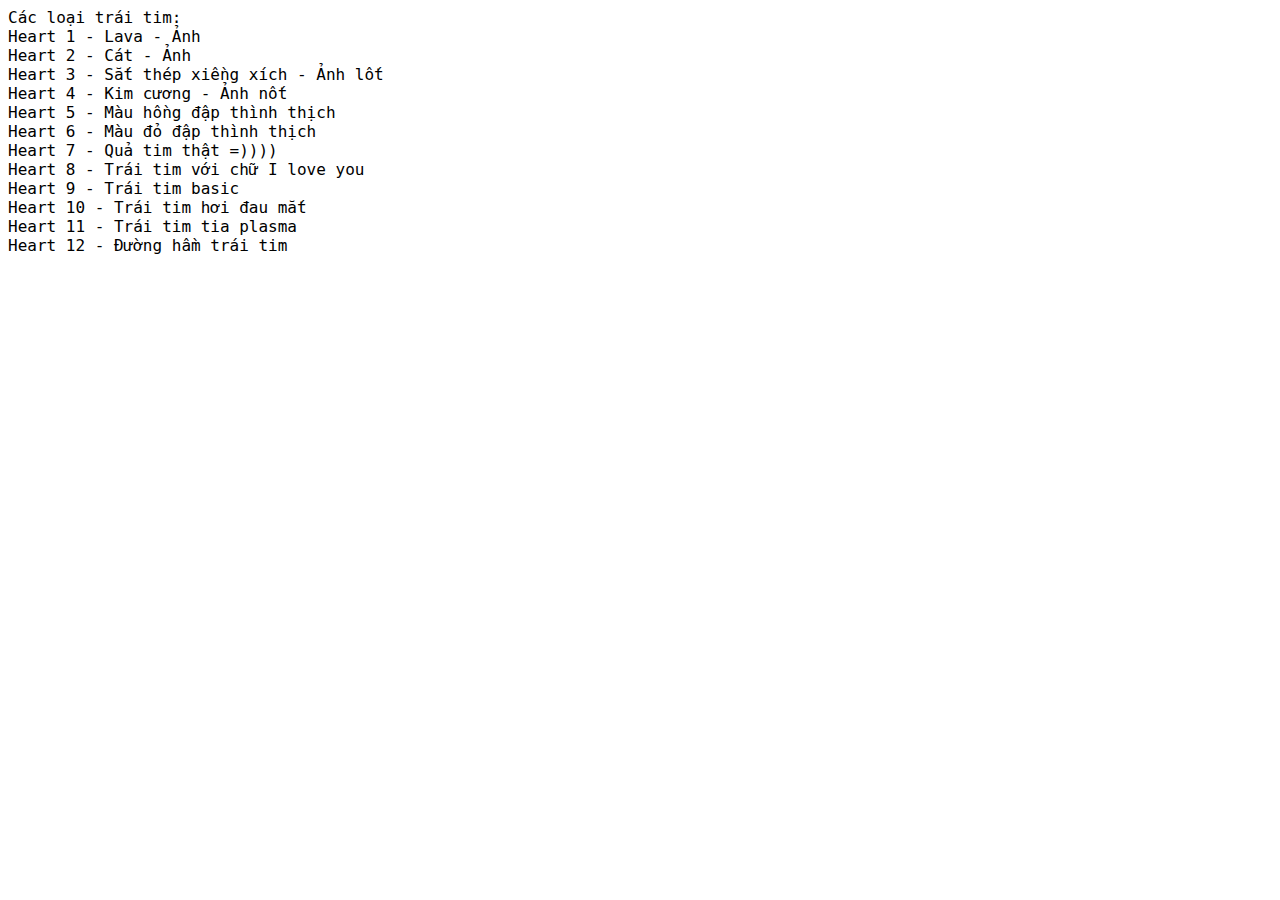
<file: heart/heart17.html>
<!DOCTYPE html>
<html lang="en">

<head>
  <meta charset="UTF-8">
  <title>Chú thích</title>
</head>

<body>
  <div style="font-family: Andale Mono, monospace;" class="text-3xl">
    Các loại trái tim:</br>
    Heart 1 - Lava - Ảnh</br>
    Heart 2 - Cát - Ảnh</br>
    Heart 3 - Sắt thép xiềng xích - Ảnh lốt</br>
    Heart 4 - Kim cương - Ảnh nốt</br>
    Heart 5 - Màu hồng đập thình thịch</br>
    Heart 6 - Màu đỏ đập thình thịch</br>
    Heart 7 - Quả tim thật =))))</br>
    Heart 8 - Trái tim với chữ I love you</br>
    Heart 9 - Trái tim basic</br>
    Heart 10 - Trái tim hơi đau mắt</br>
    Heart 11 - Trái tim tia plasma </br>
    Heart 12 - Đường hầm trái tim </br>
  </div>
</body>

</html>
</file>
